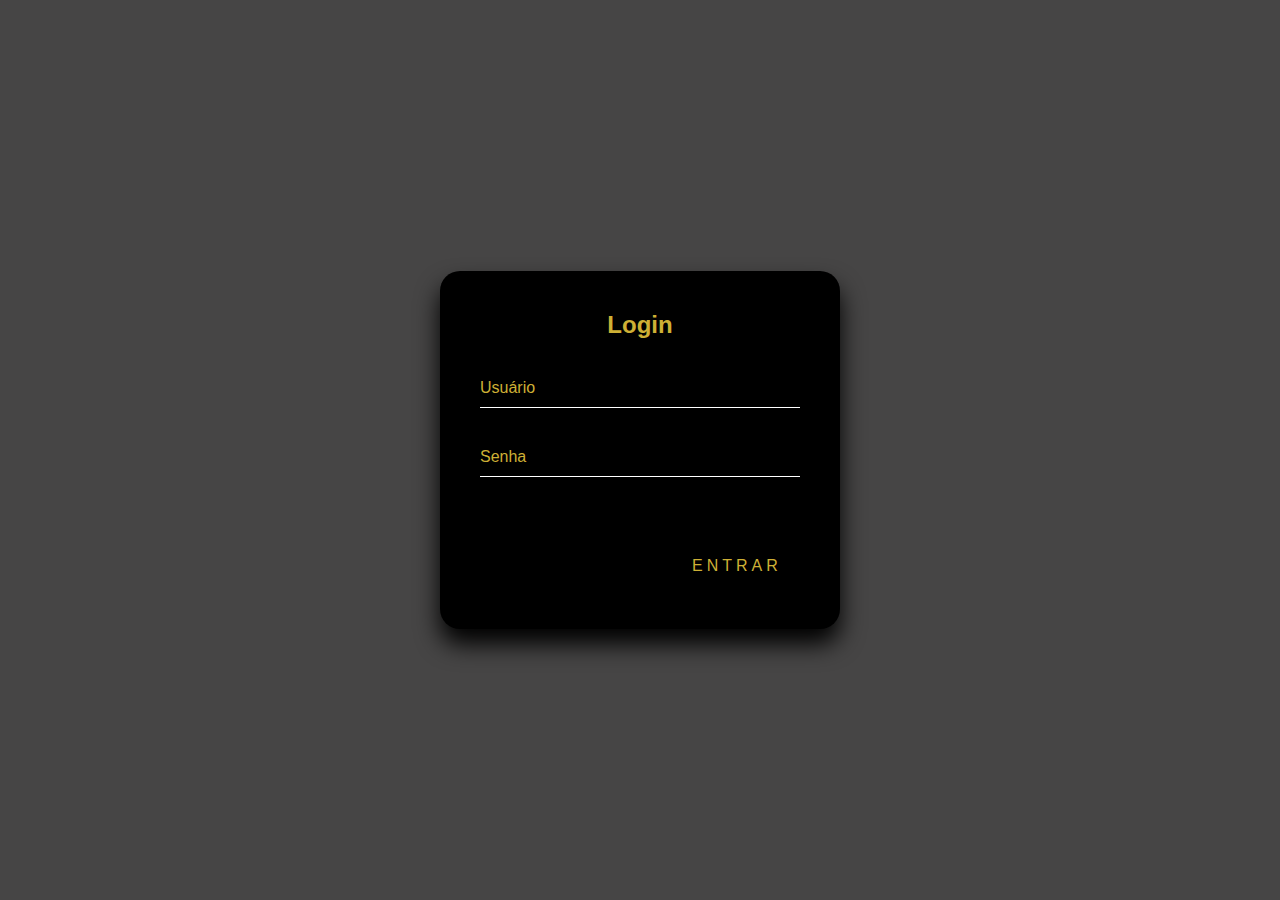
<file: index.html>
<!DOCTYPE html>
<html lang="en">

<head>
    <meta charset="UTF-8">
    <meta http-equiv="X-UA-Compatible" content="IE=edge">
    <meta name="viewport" content="width=device-width, initial-scale=1.0">
    <title>Login</title>
    <link rel="stylesheet" href="css/index.css">
    <link rel="icon" href="img/livro icon.png">
</head>

<body>
    <div class="login-box">
        <h2> Login </h2>
        <form>
            <div class="user-box">
                <input type="text" name="texto" required>
                <label> Usuário </label>
            </div>

            <div class="user-box">
                <input type="password" required>
                <label> Senha </label>
            </div>

            <a href="principal.html" type="submit" value="enviar">
                <span></span>
                <span></span>
                <span></span>
                <span></span>
                ENTRAR
            </a>
        </form>
    </div>
</body>

</html>
</file>
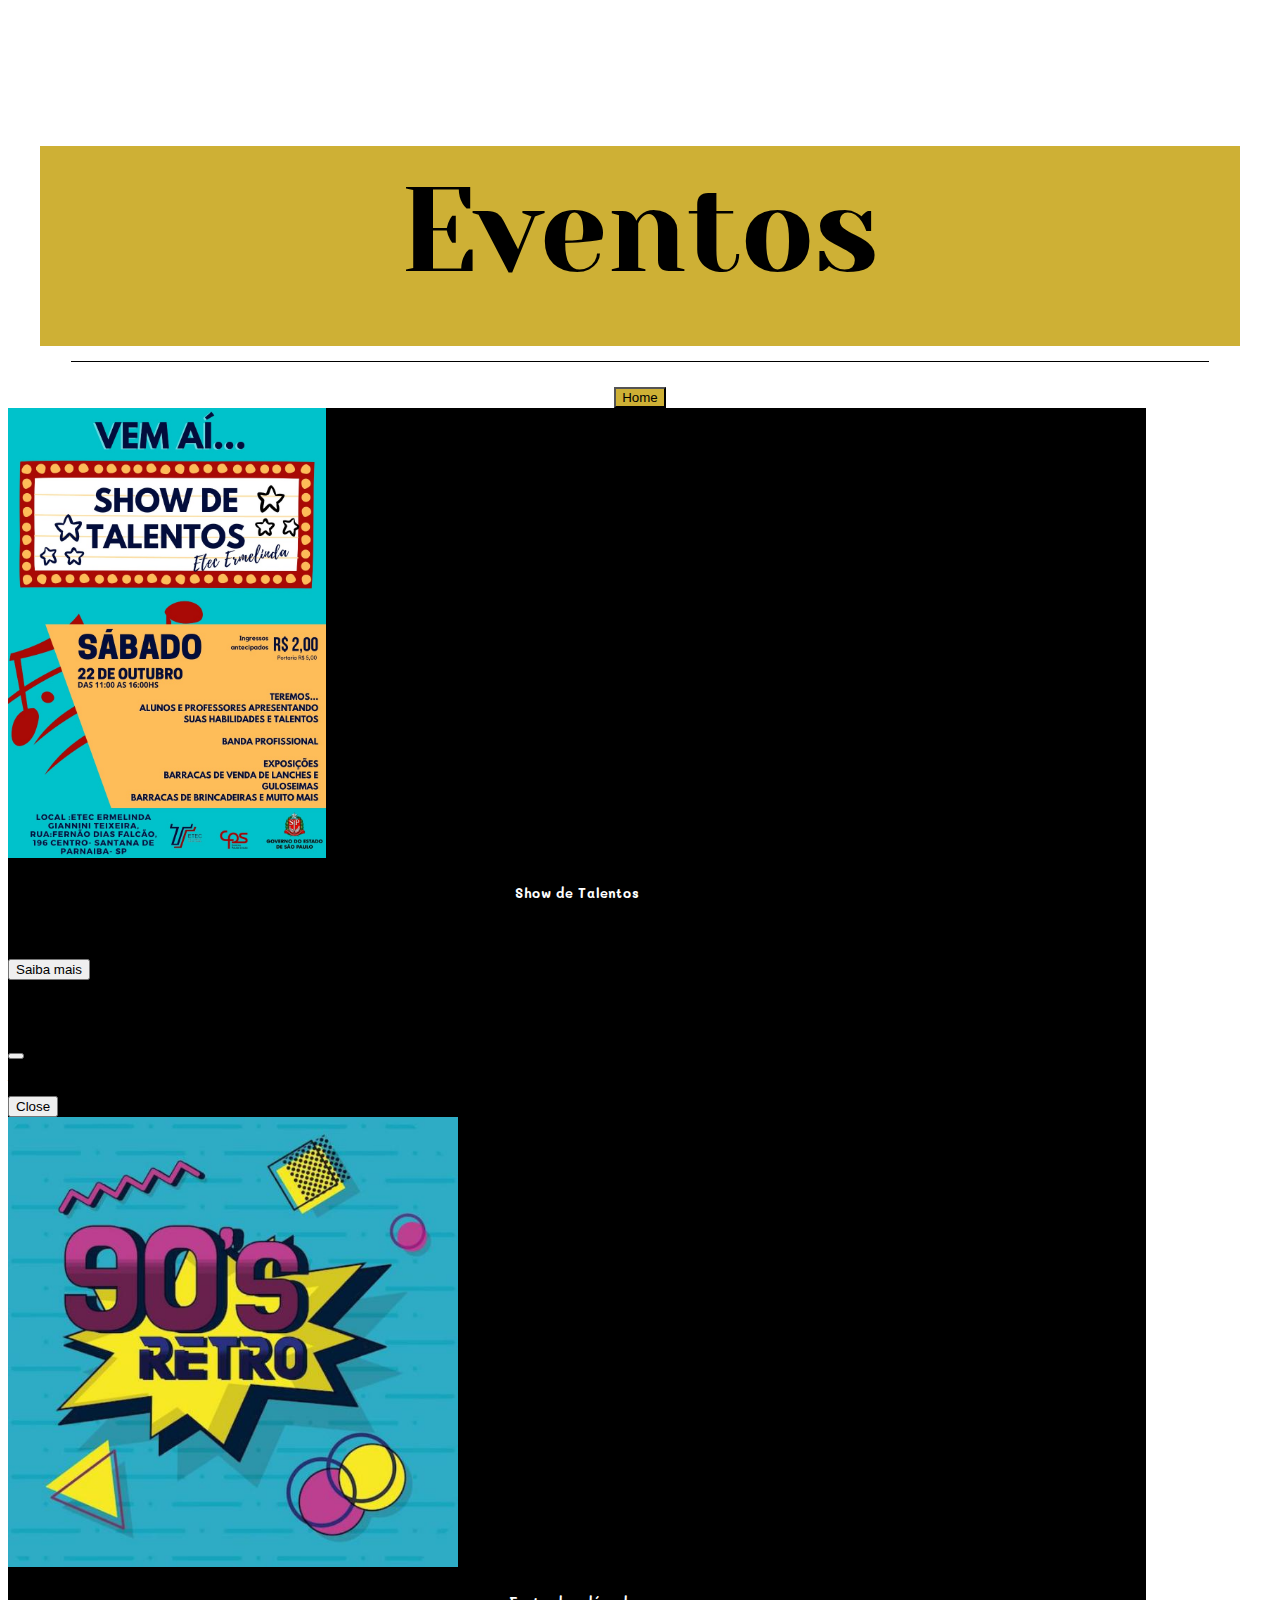
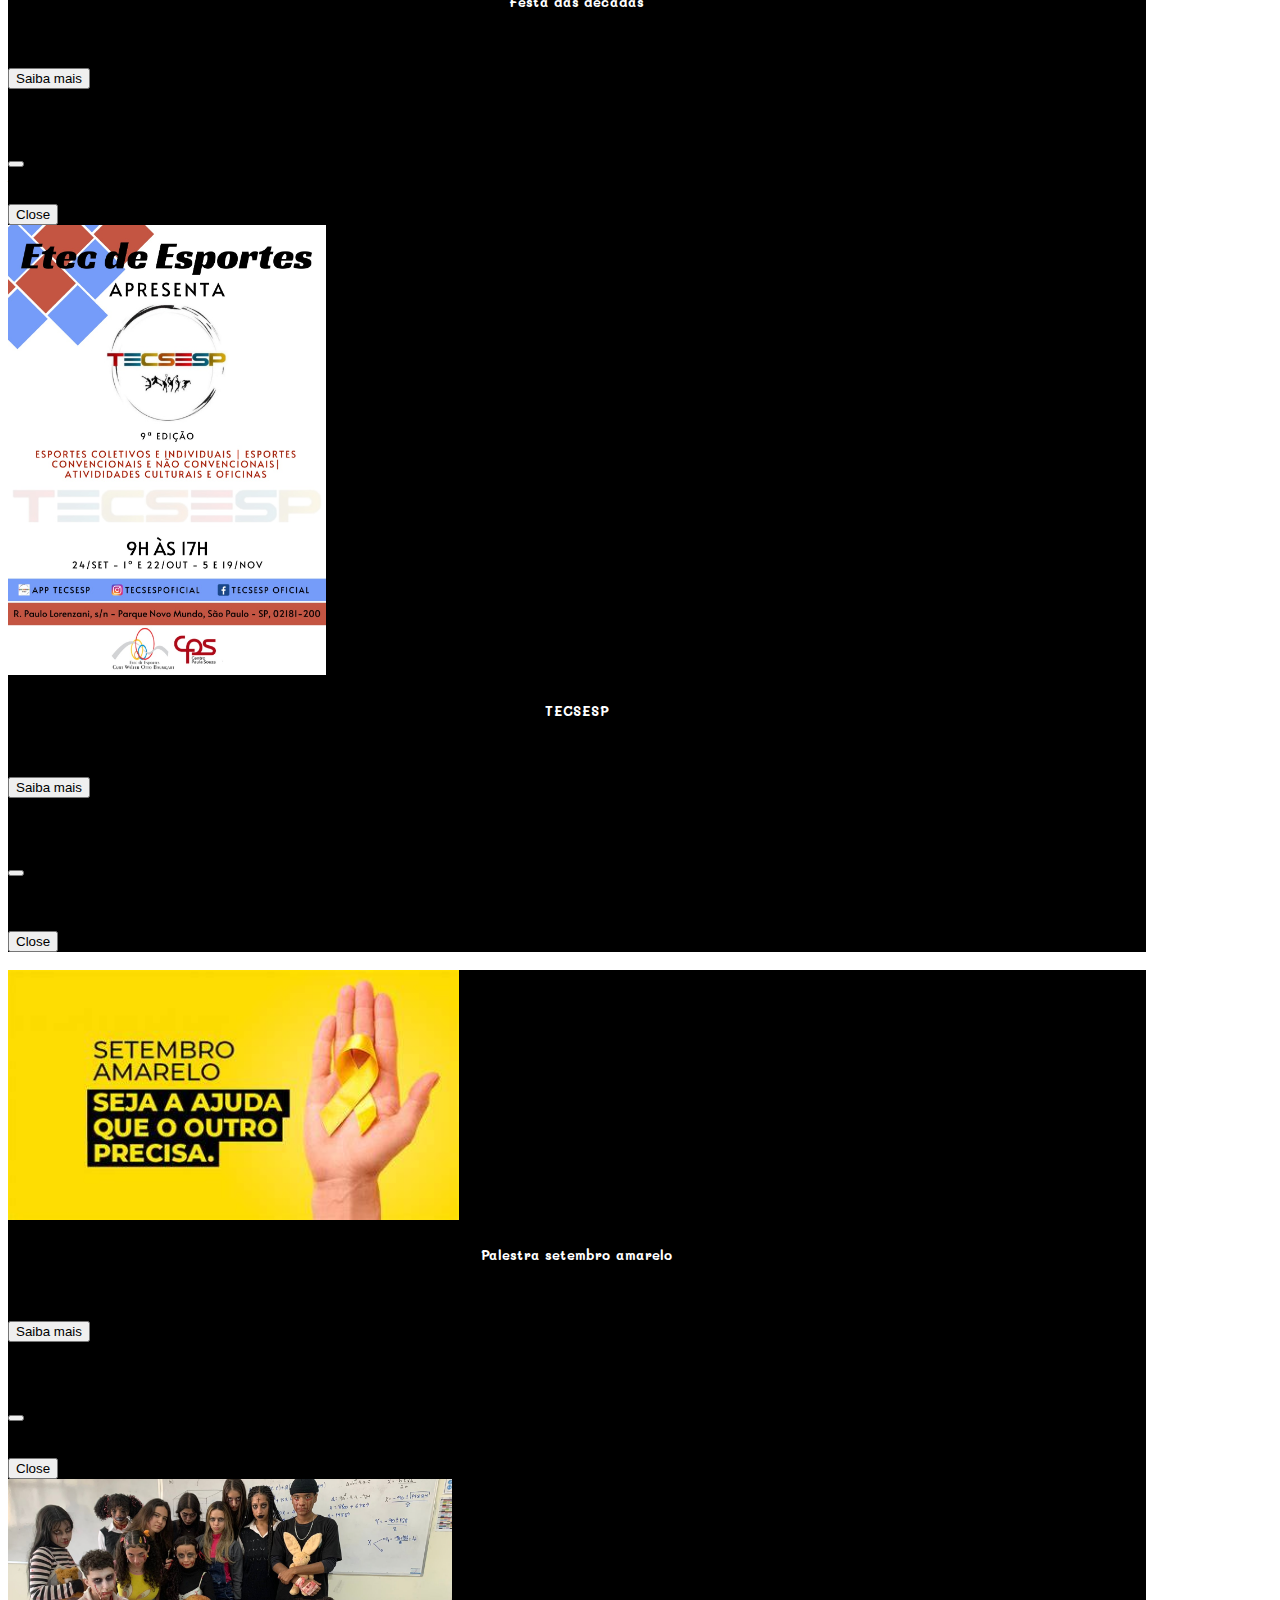
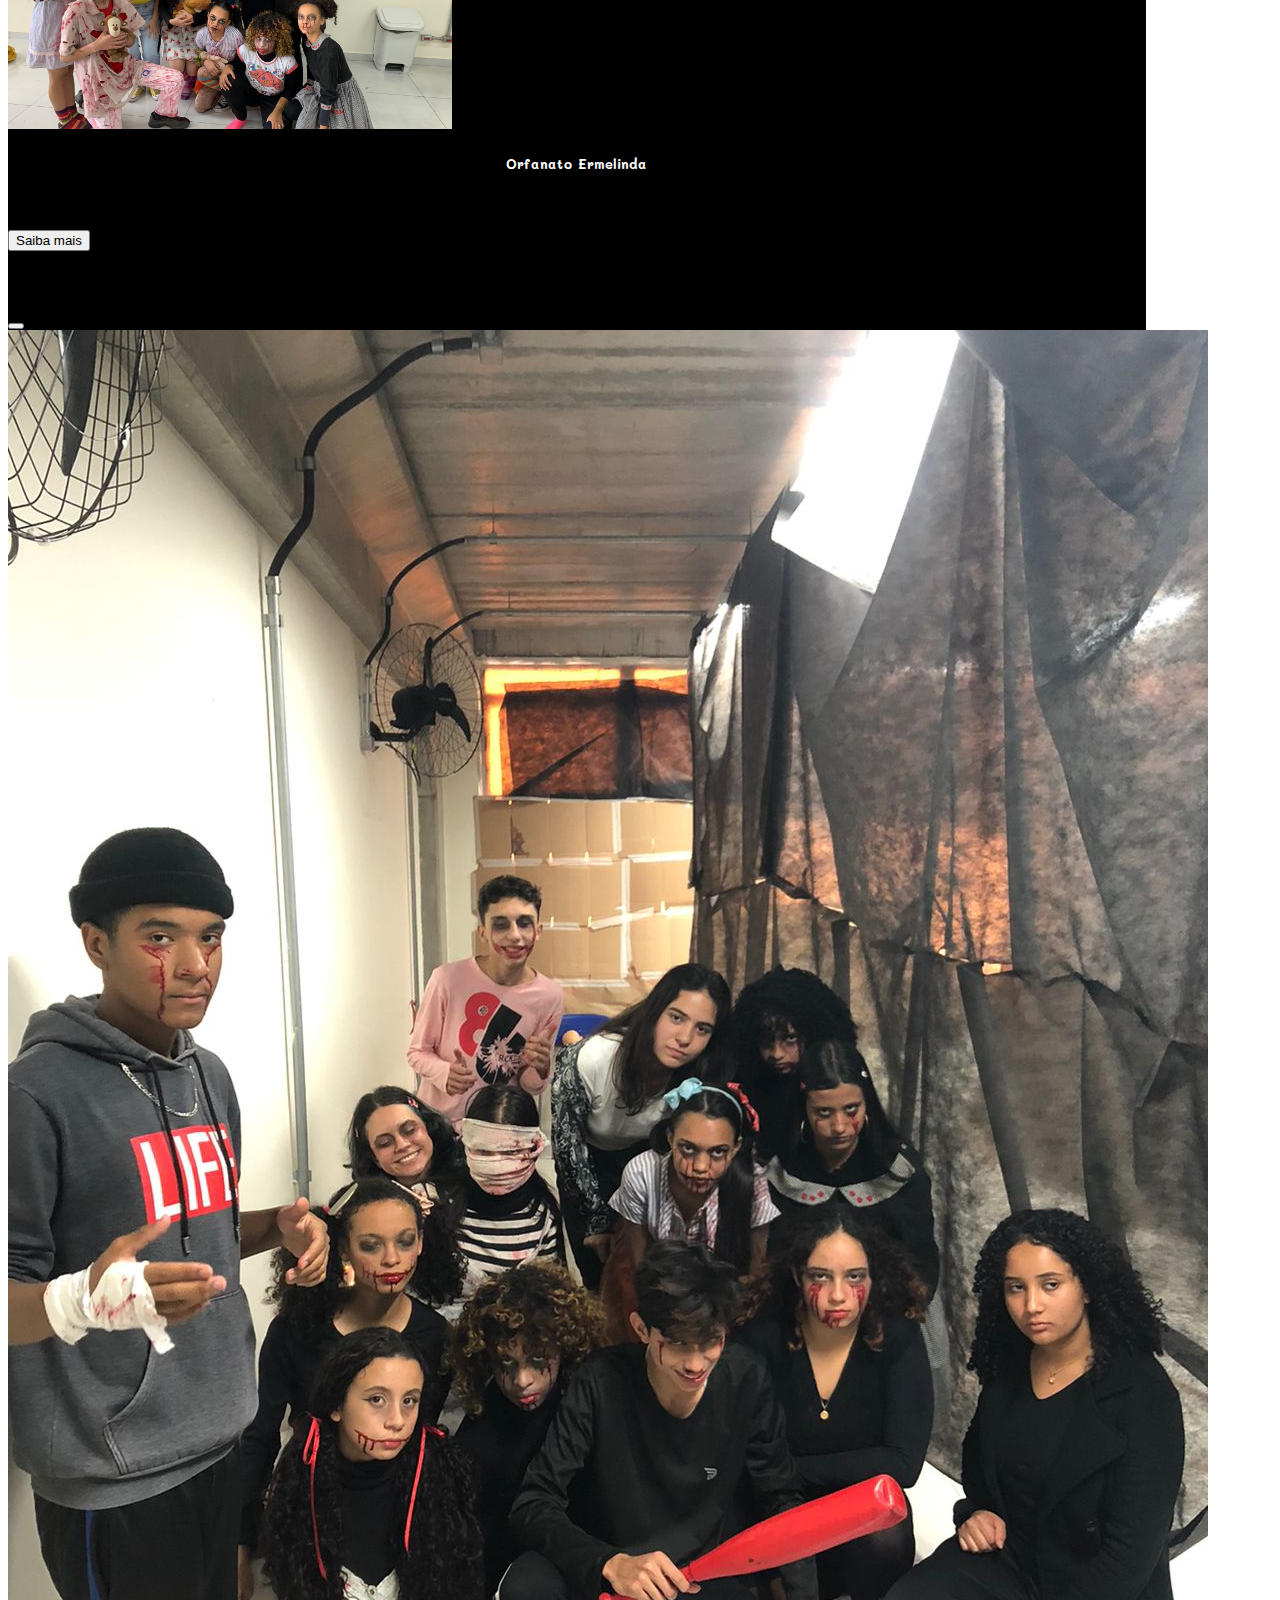
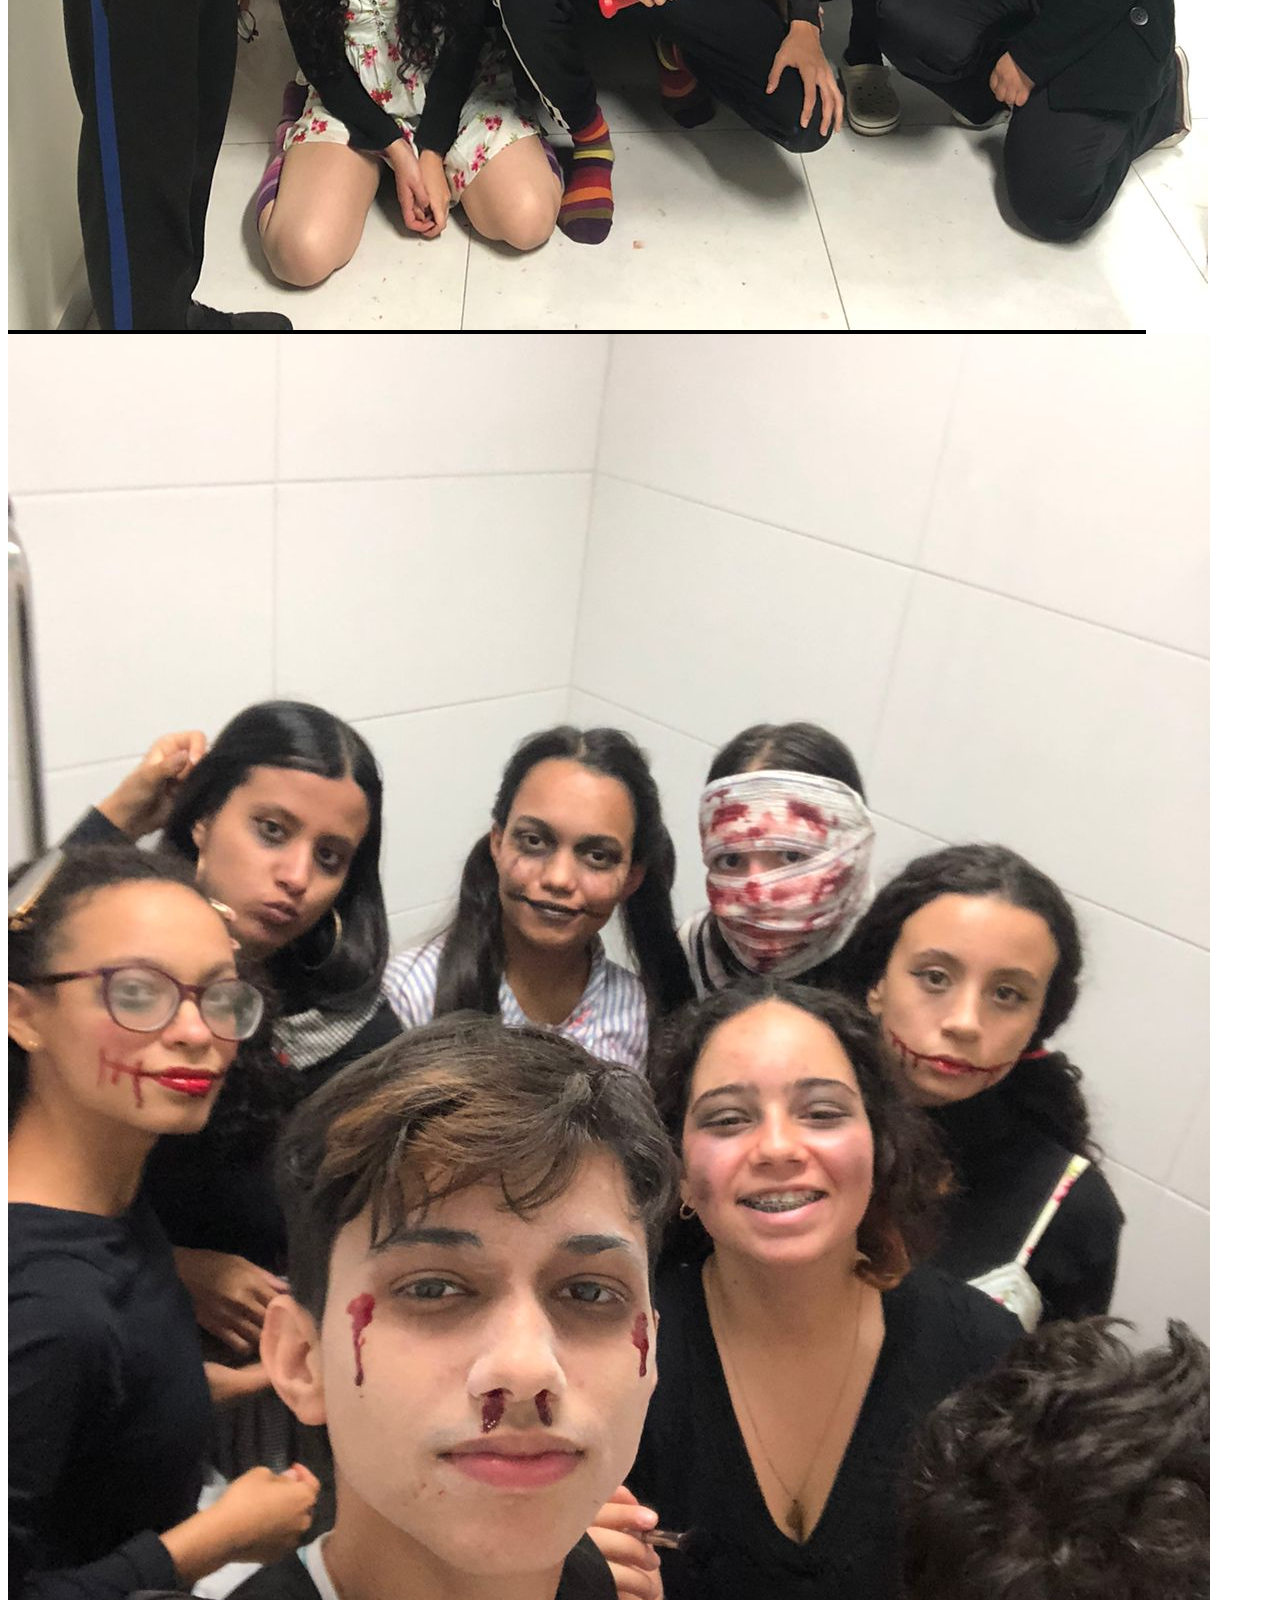
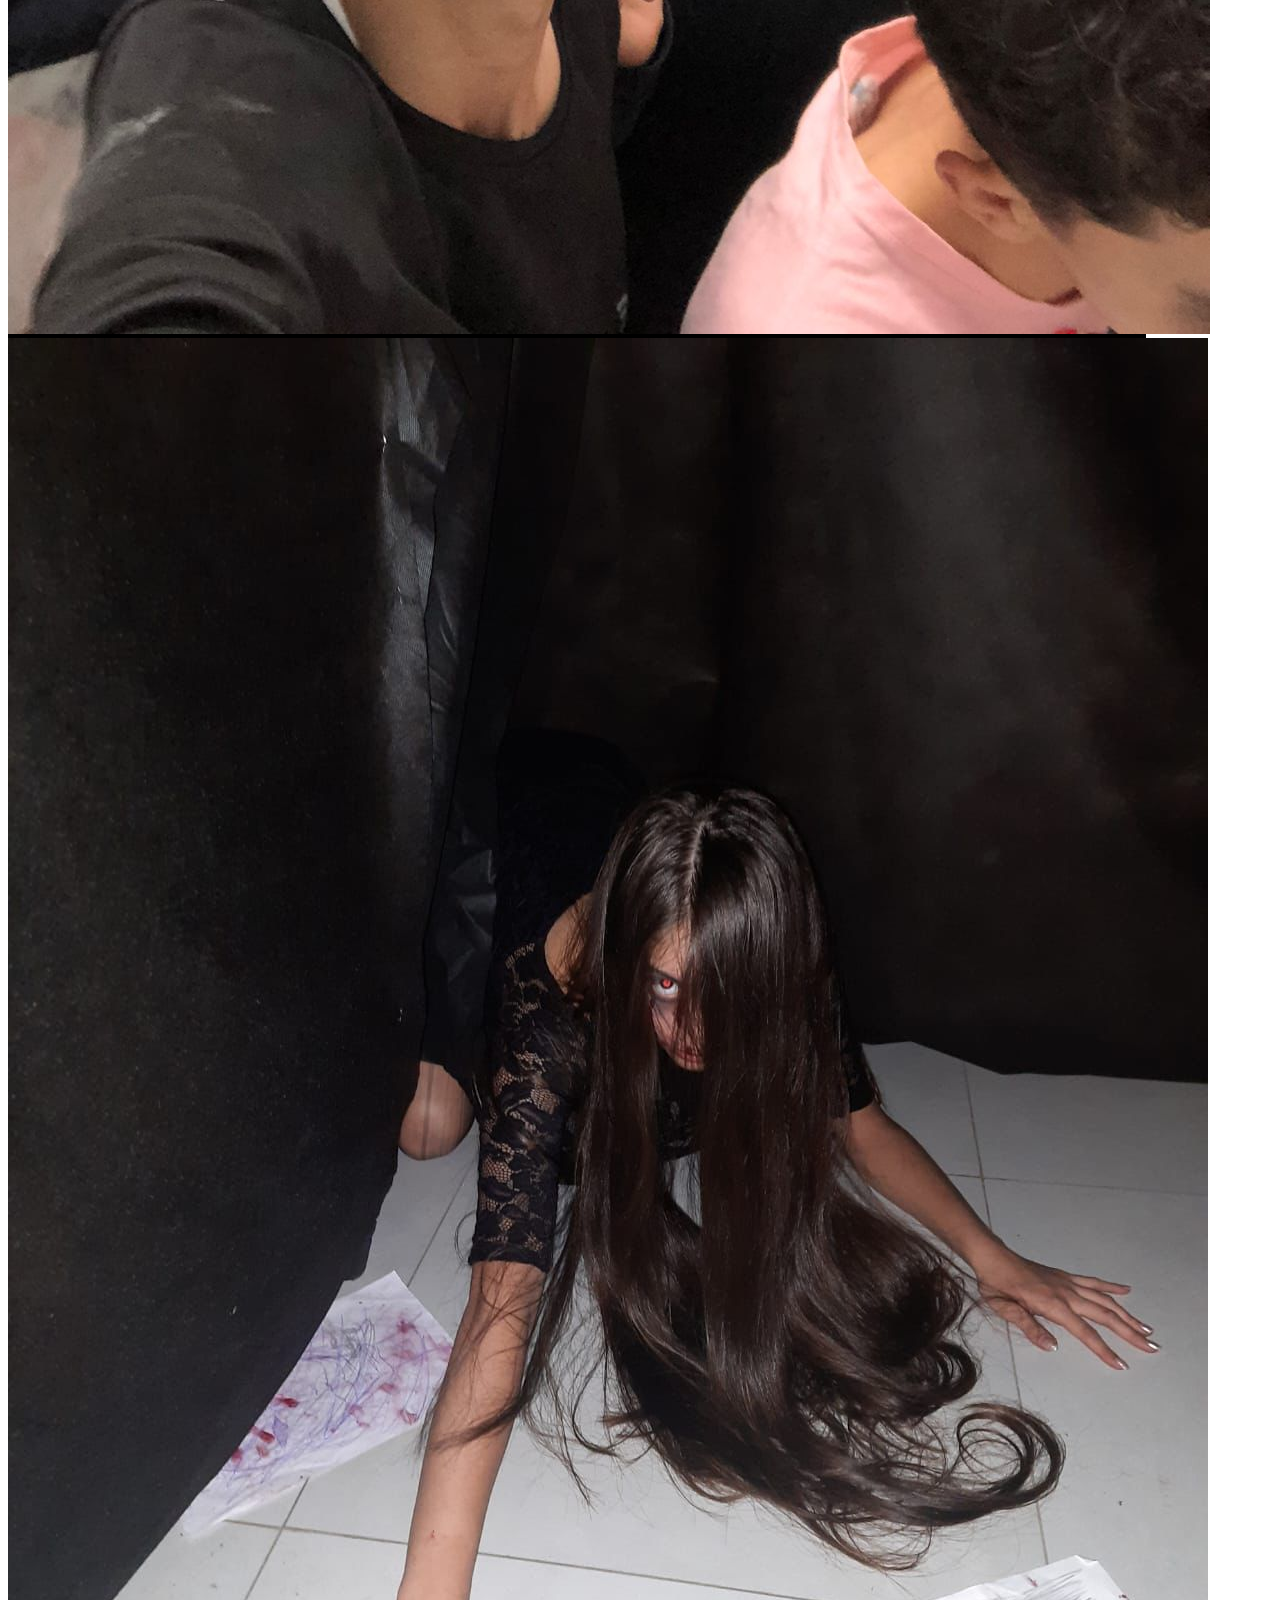
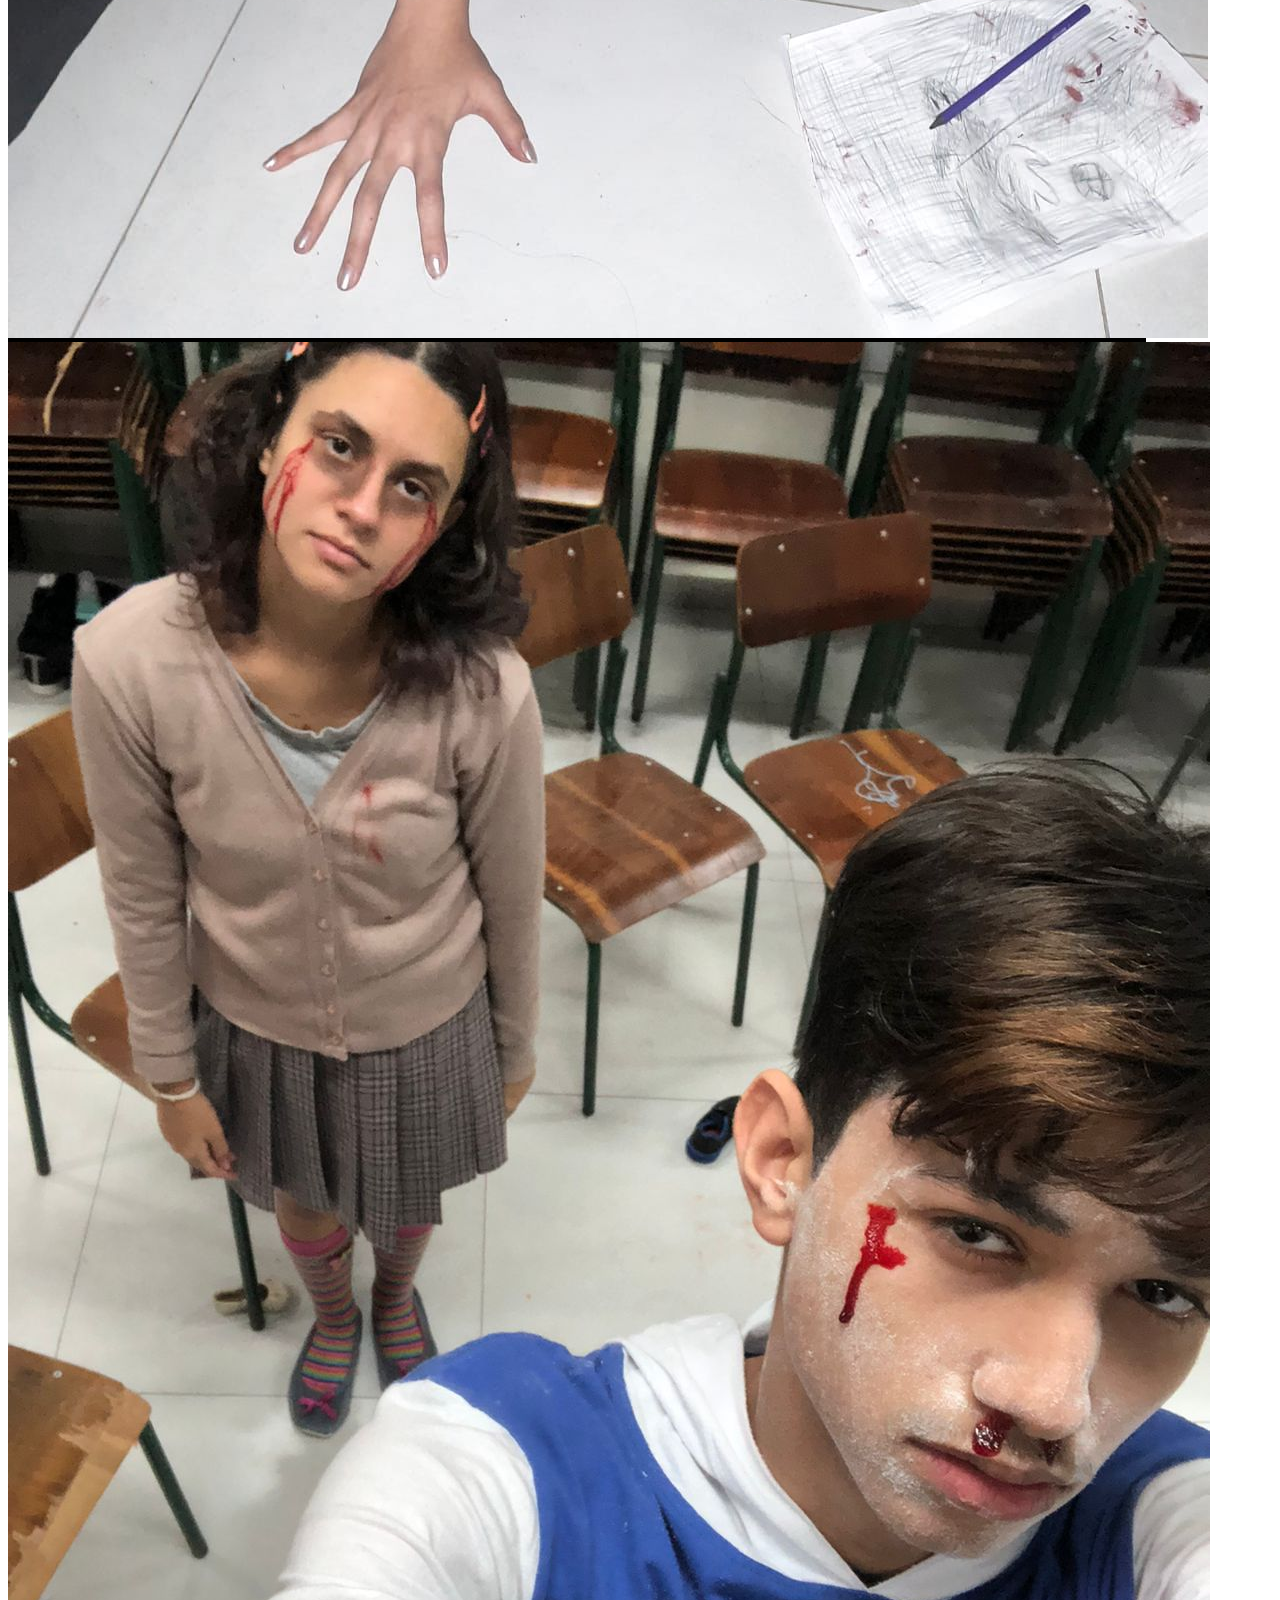
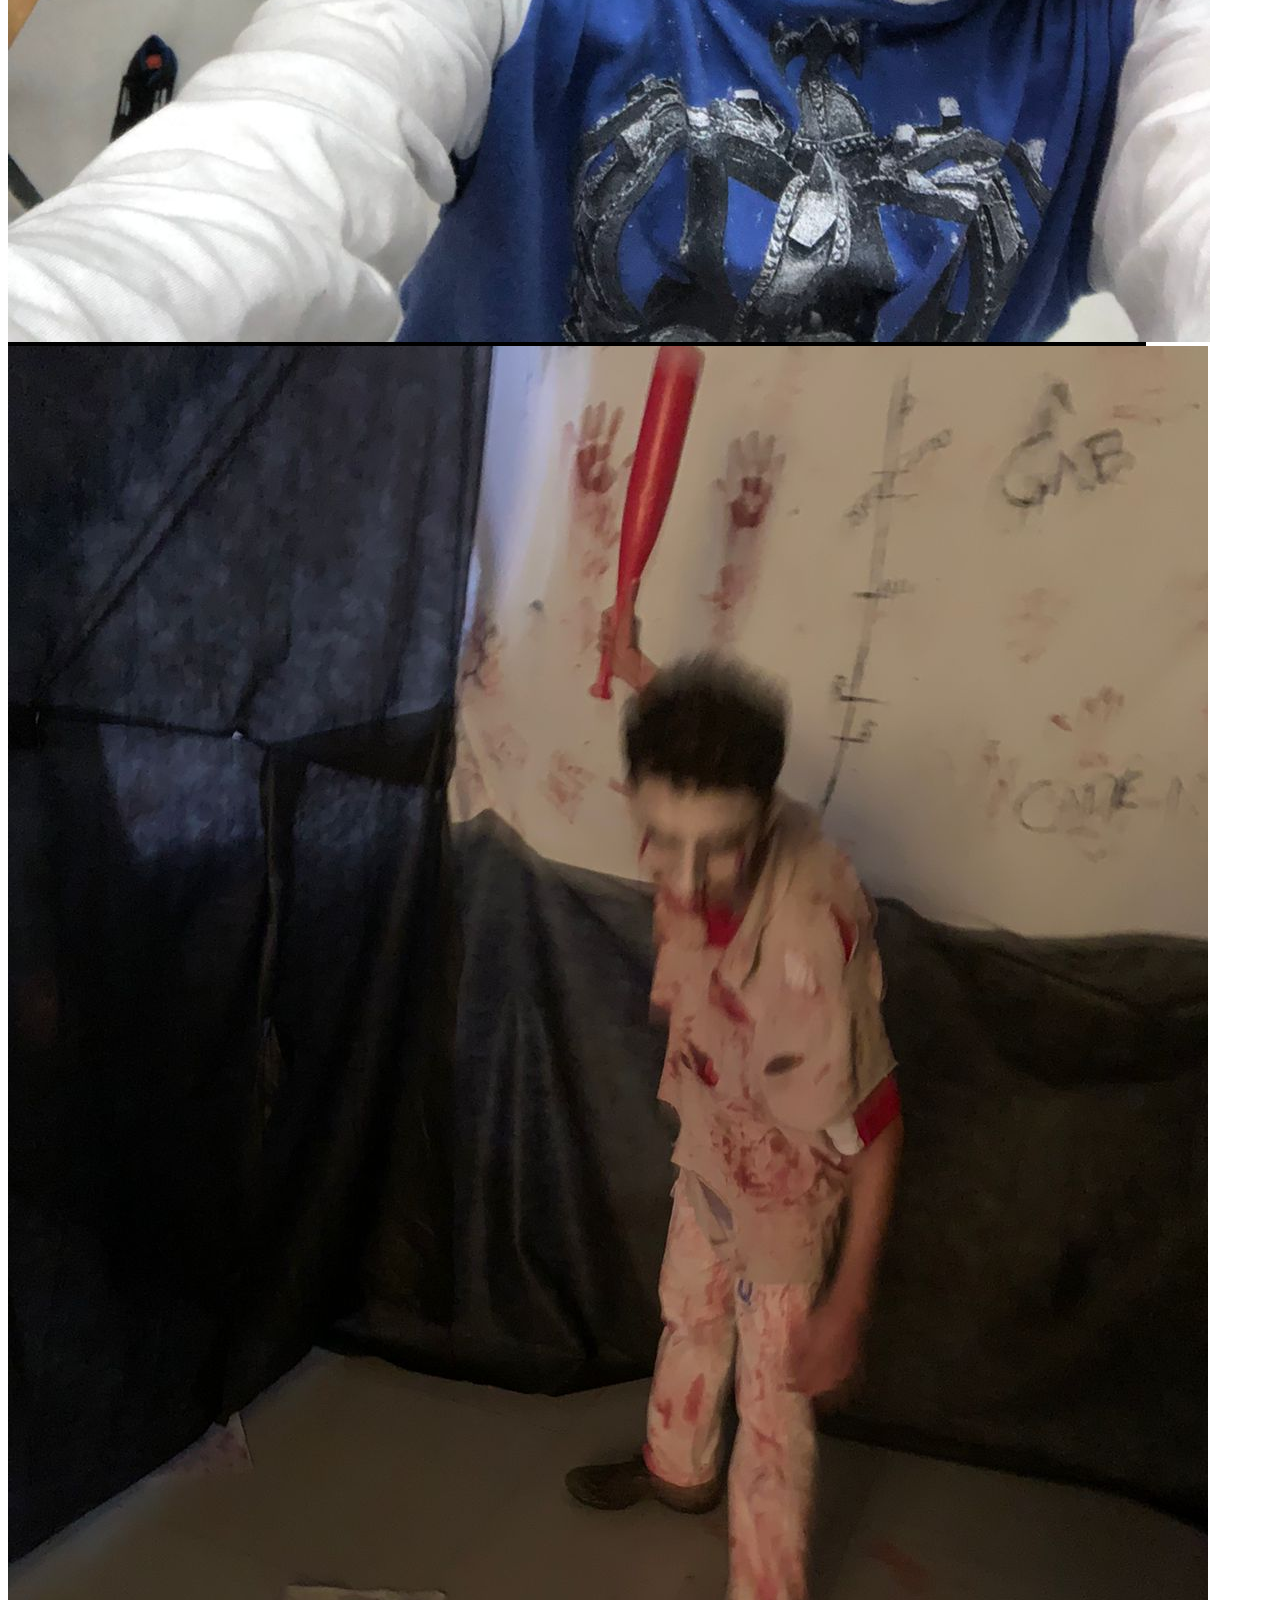
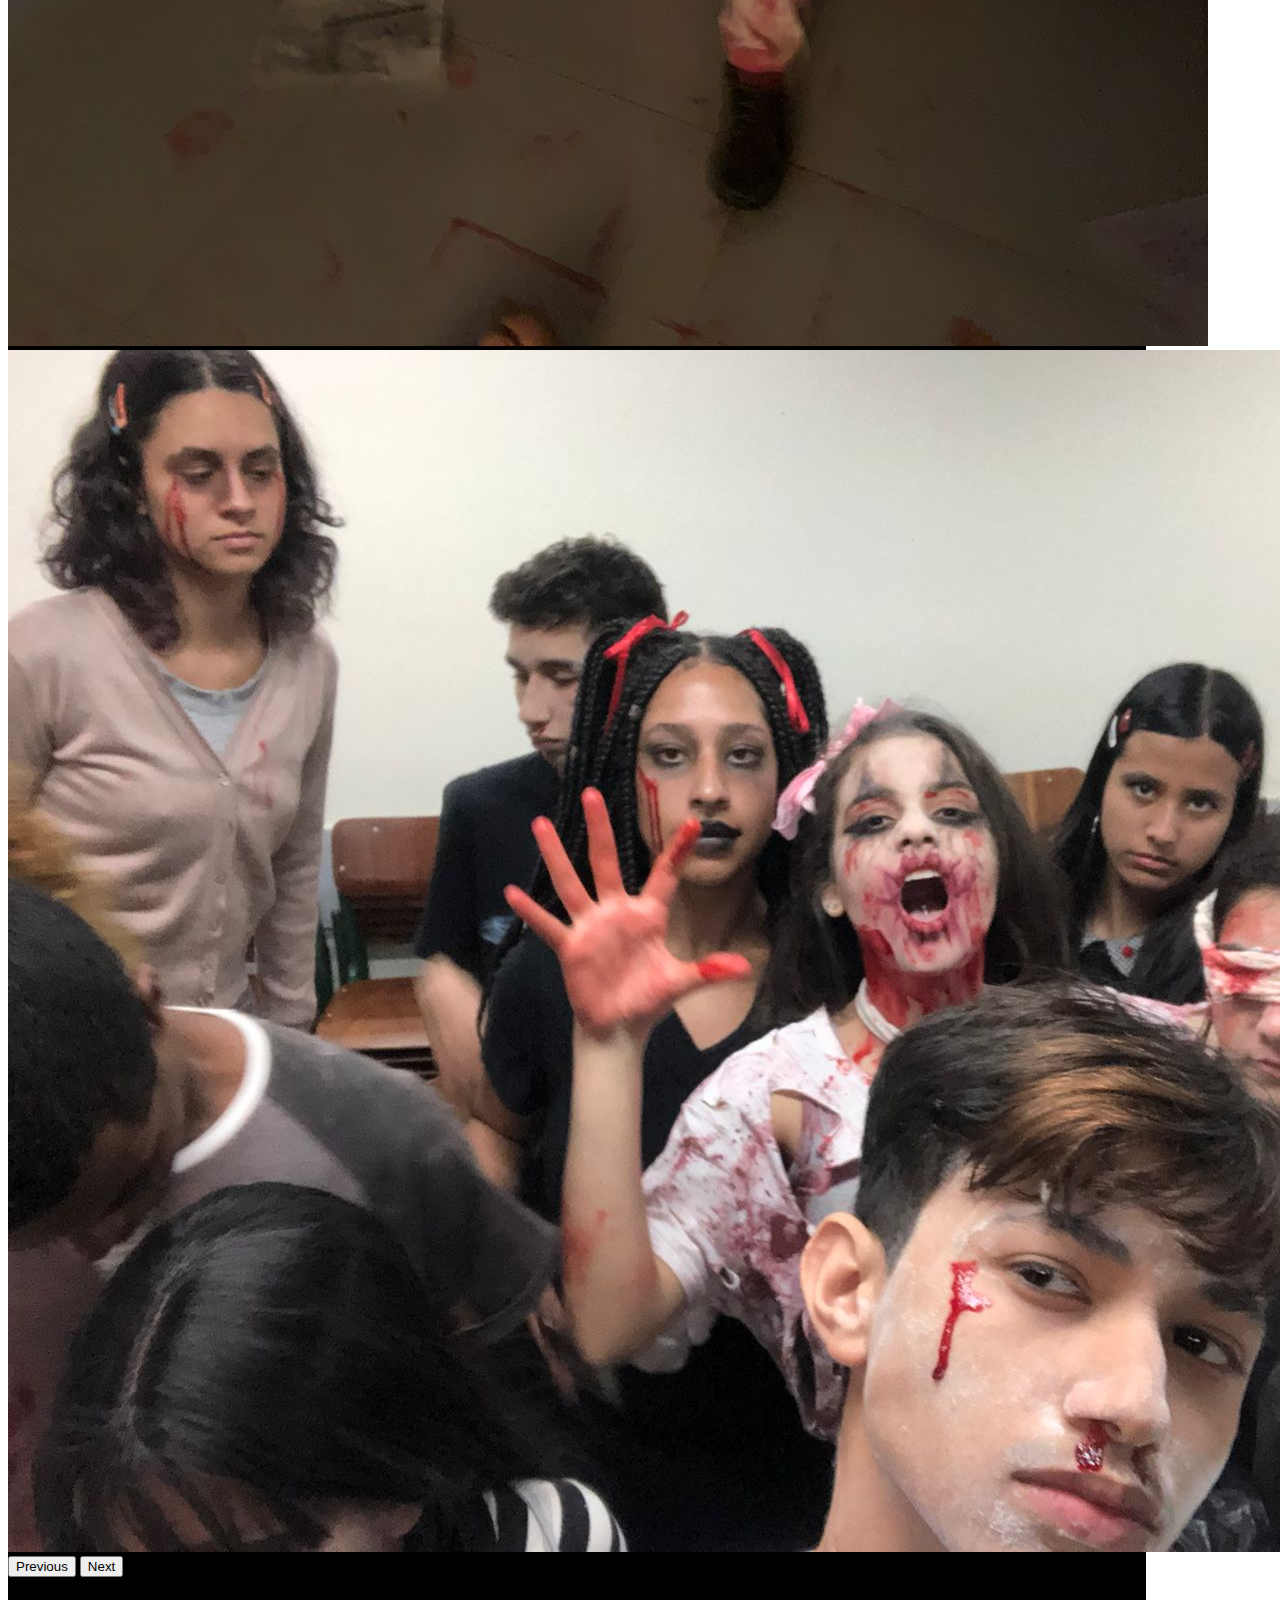
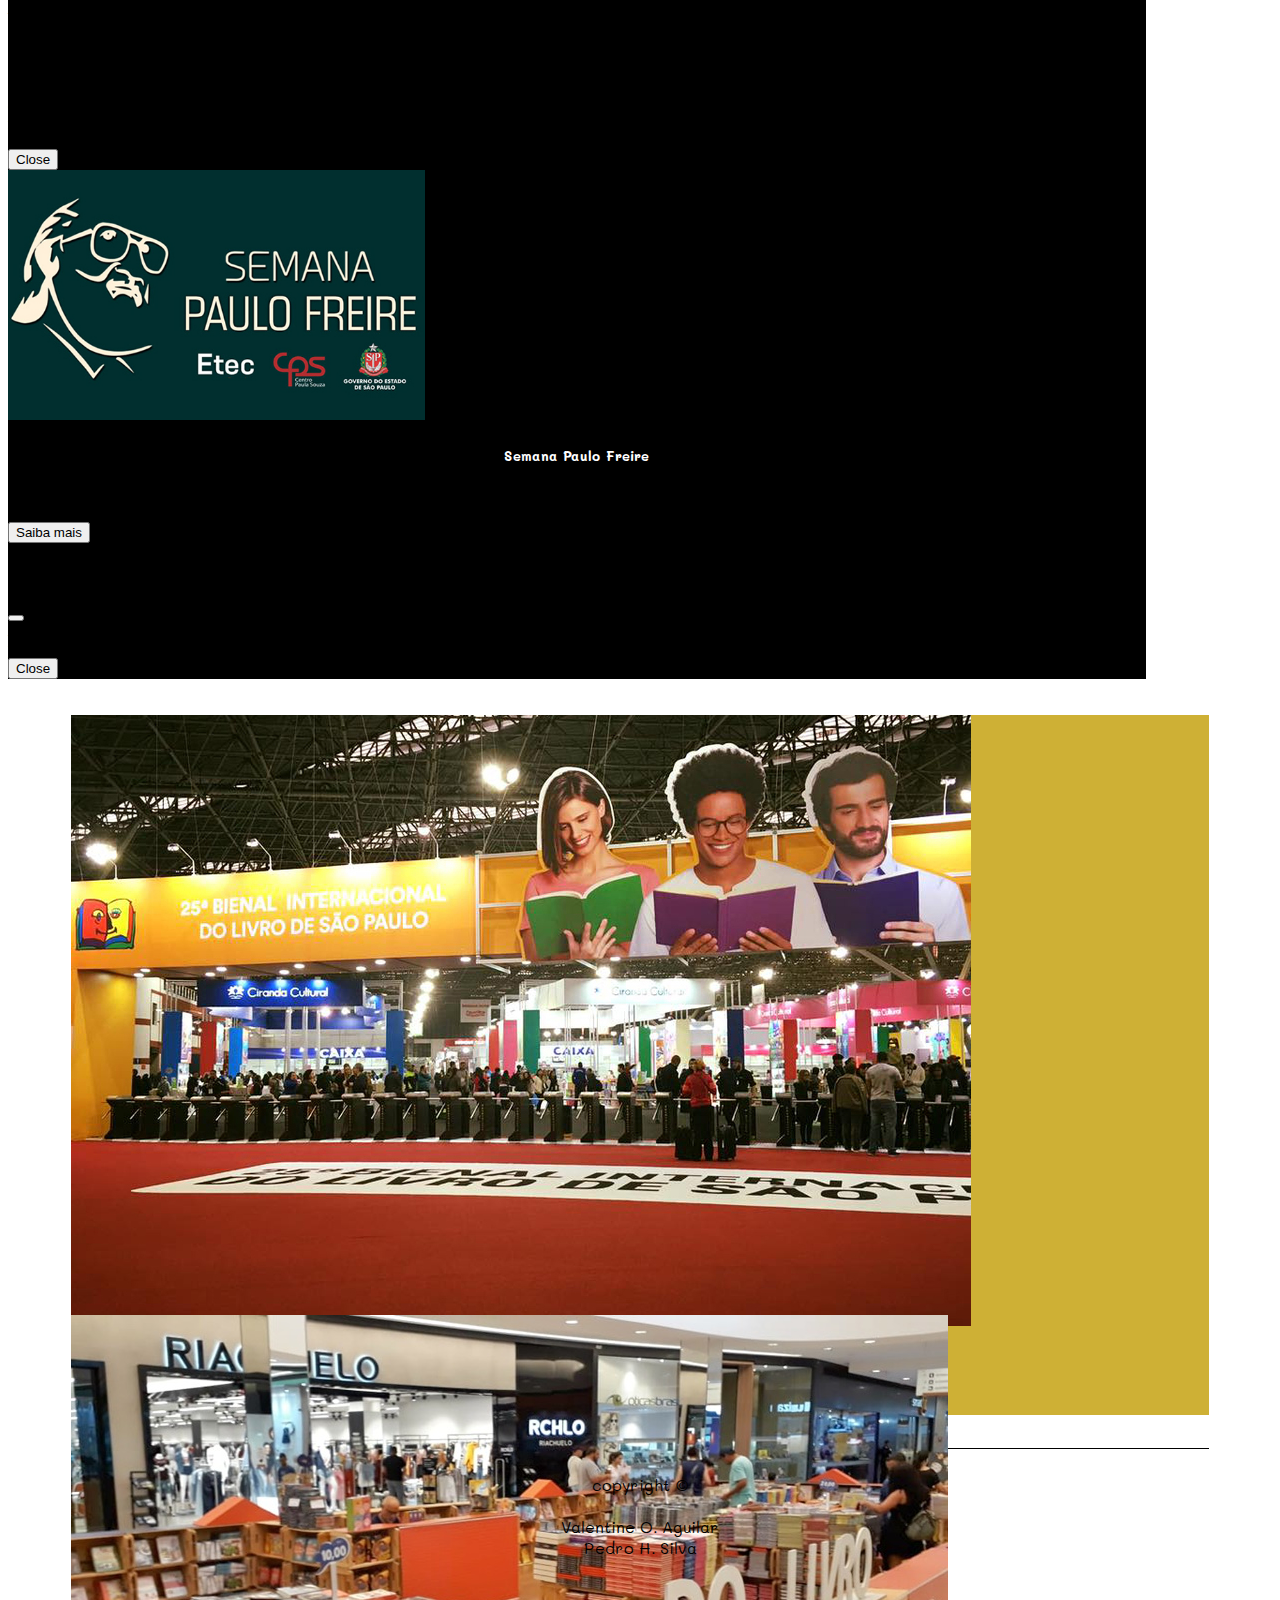
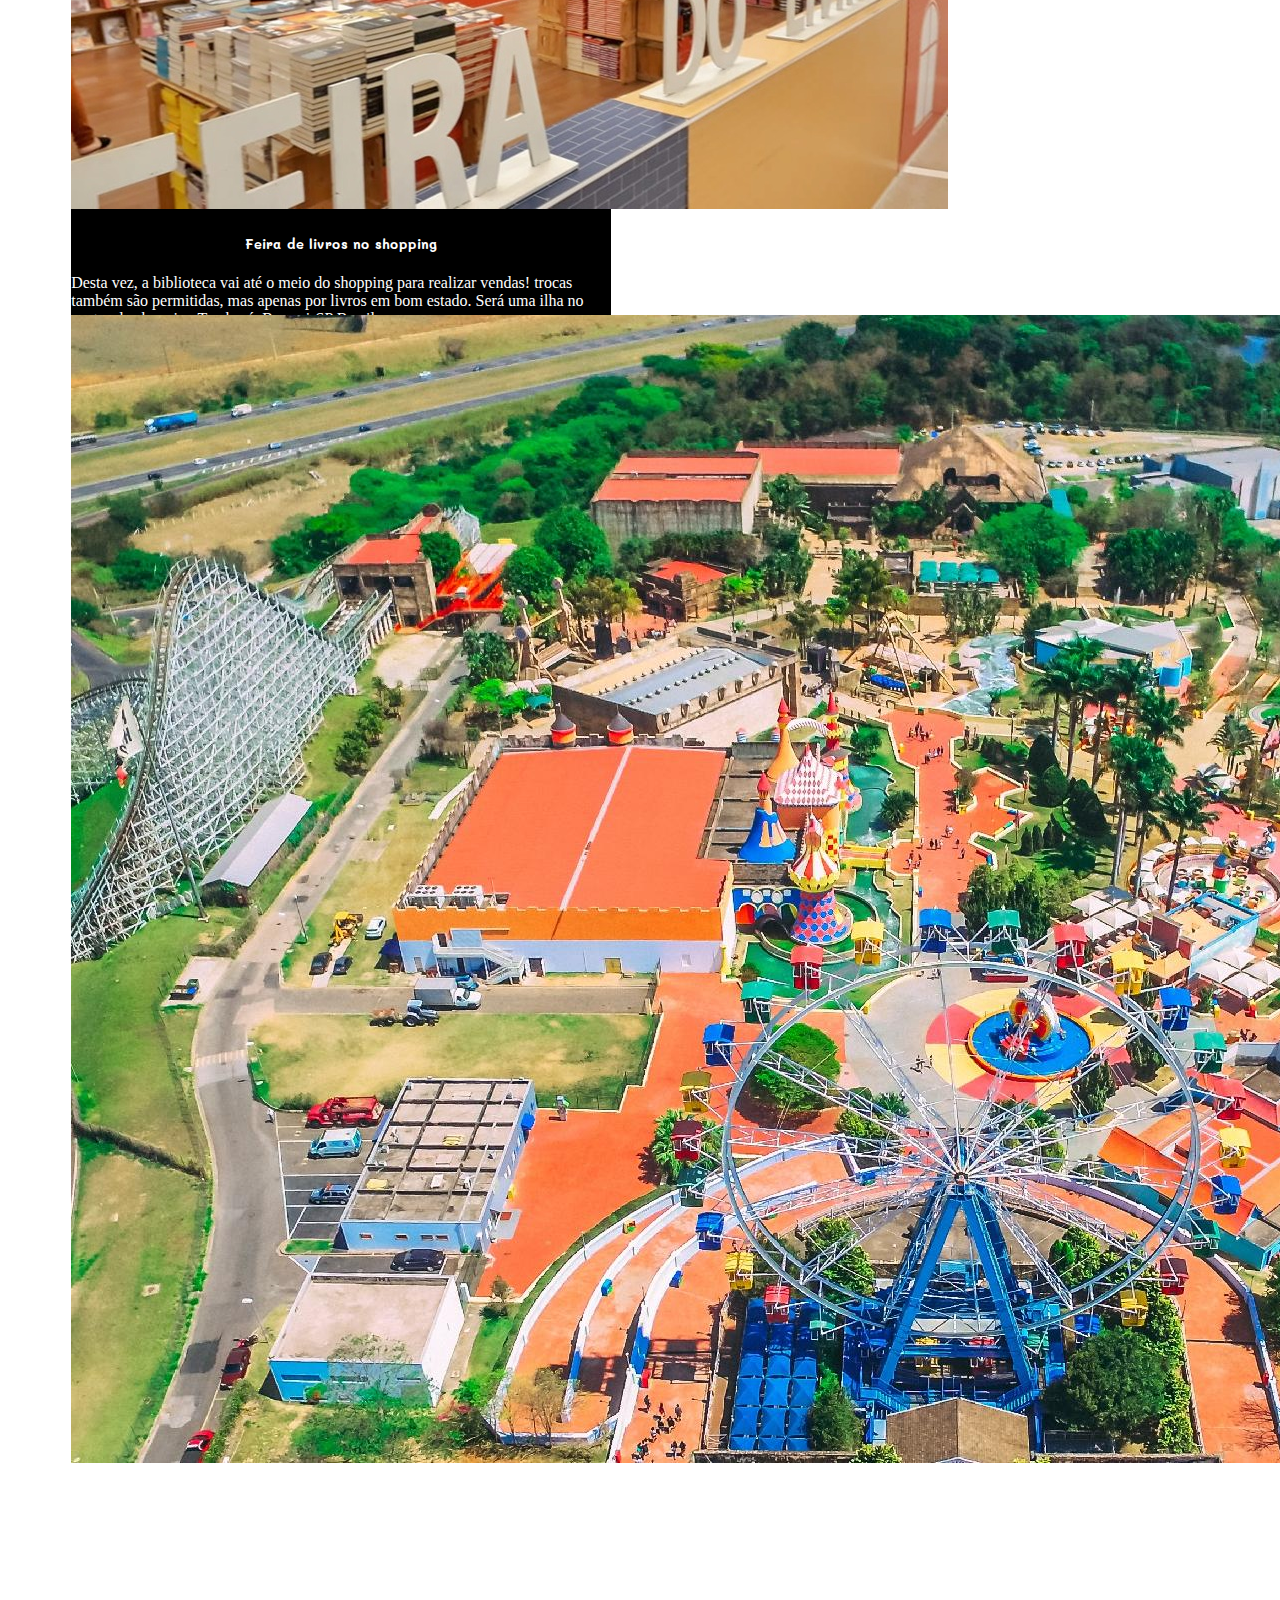
<file: eventos.html>
<!DOCTYPE html>
<html lang="pt-br">

<head>
  <meta charset="UTF-8">
  <meta http-equiv="X-UA-Compatible" content="IE=edge">
  <meta name="viewport" content="width=device-width, initial-scale=1.0">
  <title>Eventos</title>
  <link href="https://cdn.jsdelivr.net/npm/bootstrap@5.2.1/dist/css/bootstrap.min.css" rel="stylesheet" integrity="sha384-iYQeCzEYFbKjA/T2uDLTpkwGzCiq6soy8tYaI1GyVh/UjpbCx/TYkiZhlZB6+fzT" crossorigin="anonymous">
  <!-- JavaScript Bundle with Popper -->
<script src="https://cdn.jsdelivr.net/npm/bootstrap@5.2.1/dist/js/bootstrap.bundle.min.js" integrity="sha384-u1OknCvxWvY5kfmNBILK2hRnQC3Pr17a+RTT6rIHI7NnikvbZlHgTPOOmMi466C8" crossorigin="anonymous"></script>
  <link rel="stylesheet" href="css/eventos.css">
  <link href="https://fonts.googleapis.com/css2?family=Mali&display=swap" rel="stylesheet">
  <link rel="icon" href="img/livro icon.png">
</head>

<body>
  <br>
  <div class="cabecalho">
    <p>Eventos</p>
  </div>
  <div class="linha"></div>
  <center>
    <a href="principal.html"><button type="button" class="button1 btn btn-dark m-auto">Home</button></a>
  </center>

  <section>
    <div class="row row-cols-1 row-cols-md-3 cards col-6 m-auto g-4">
      <div class="col">
        <div class="card card4 pretinho">
          <img src="img/eventos/showdetalentos.jfif" class="card-img-top img" alt="...">
          <div class="card-body ">
            <h5 class="card-title">Show de Talentos</h5>
            <p class="card-text"></p><br><br>
            <!-- Button trigger modal -->
            <button type="button" class="btn btn-warning" data-bs-toggle="modal" data-bs-target="#exampleModal">
              Saiba mais
            </button>

            <!-- Modal -->
            <div class="modal fade" id="exampleModal" tabindex="-1" aria-labelledby="exampleModalLabel"
              aria-hidden="true">
              <div class="modal-dialog">
                <div class="modal-content">
                  <div class="modal-header">
                    <h5 class="modal-title" id="exampleModalLabel">Show de Talentos</h5>
                    <button type="button" class="btn-close" data-bs-dismiss="modal" aria-label="Close"></button>
                  </div>
                  <div class="modal-body">
                    O show de talentos interno da escola técnica Profª Ermelinda Giannini Teixeira, é aberta para o
                    público com apresentações fornecidas apenas pelos alunos. O evento conterá barracas de comida e
                    muita atração. Venha se divertir conosco, ingressos apenas 2 reais.
                  </div>
                  <div class="modal-footer">
                    <button type="button" class="btn btn-warning" data-bs-dismiss="modal">Close</button>
                  </div>
                </div>
              </div>
            </div>
          </div>



        </div>
      </div>
      <div class="col">
        <div class="card card4 pretinho">
          <img src="img/eventos/festadecadas.jpg" class="card-img-top img" alt="...">
          <div class="card-body">
            <h5 class="card-title">Festa das décadas</h5>
            <p class="card-text"></p><br><br>
            <!-- Button trigger modal -->
            <button type="button" class="btn btn-warning" data-bs-toggle="modal" data-bs-target="#exampleModal3">
              Saiba mais
            </button>

            <!-- Modal -->
            <div class="modal fade" id="exampleModal3" tabindex="-1" aria-labelledby="exampleModalLabel"
              aria-hidden="true">
              <div class="modal-dialog">
                <div class="modal-content">
                  <div class="modal-header">
                    <h5 class="modal-title" id="exampleModalLabel">Festa das décadas</h5>
                    <button type="button" class="btn-close" data-bs-dismiss="modal" aria-label="Close"></button>
                  </div>
                  <div class="modal-body">
                    A festa da décadas da escola Ermelinda consiste em uma viagem no tempo por entre as salas, onde cada
                    uma recebeu um ano diferente para representar. O evento terá atrações específicas e decoração
                    temática.
                  </div>
                  <div class="modal-footer">
                    <button type="button" class="btn btn-warning" data-bs-dismiss="modal">Close</button>
                  </div>
                </div>
              </div>
            </div>
          </div>
        </div>
      </div>
      <div class="col">
        <div class="card card4 pretinho">
          <img src="img/eventos/interetecs.jfif" class="card-img-top img" alt="...">
          <div class="card-body">
            <h5 class="card-title">TECSESP</h5>
            <p class="card-text"></p><br><br>
            <!-- Button trigger modal -->
            <button type="button" class="btn btn-warning" data-bs-toggle="modal" data-bs-target="#exampleModal4">
              Saiba mais
            </button>

            <!-- Modal -->
            <div class="modal fade" id="exampleModal4" tabindex="-1" aria-labelledby="exampleModalLabel"
              aria-hidden="true">
              <div class="modal-dialog">
                <div class="modal-content">
                  <div class="modal-header">
                    <h5 class="modal-title" id="exampleModalLabel">TECSESP</h5>
                    <button type="button" class="btn-close" data-bs-dismiss="modal" aria-label="Close"></button>
                  </div>
                  <div class="modal-body">
                    Os campeonatos "TECSESP" são eventos anuais de esportes que acontecem entre a rede de escolas
                    ETEC, do Cento Paula Souza. Contém muitas modalidades, como por exemplo Vôlei feminino e masculino,
                    Futebol masculino e feminino, Queimada, Futsal, Basquetebol entre outros. Estes eventos contém
                    torcidas e times formados por cada escola.
                  </div>
                  <div class="modal-footer">
                    <button type="button" class="btn btn-warning" data-bs-dismiss="modal">Close</button>
                  </div>
                </div>
              </div>
            </div>
          </div>
        </div>
      </div>
    </div>
    <br>
    <div class="row row-cols-1 row-cols-md-3 cards col-6 m-auto g-4">
      <div class="col">
        <div class="card card4 pretinho">
          <img src="img/eventos/setembro.jfif" class="card-img-top img2" alt="...">
          <div class="card-body">
            <h5 class="card-title">Palestra setembro amarelo</h5>
            <p class="card-text"></p><br><br>
            <!-- Button trigger modal -->
            <button type="button" class="btn btn-warning m-auto" data-bs-toggle="modal" data-bs-target="#exampleModal2">
              Saiba mais
            </button>

            <!-- Modal -->
            <div class="modal fade" id="exampleModal2" tabindex="-1" aria-labelledby="exampleModalLabel"
              aria-hidden="true">
              <div class="modal-dialog">
                <div class="modal-content">
                  <div class="modal-header">
                    <h5 class="modal-title" id="exampleModalLabel">Palestra setembro amarelo</h5>
                    <button type="button" class="btn-close" data-bs-dismiss="modal" aria-label="Close"></button>
                  </div>
                  <div class="modal-body">
                    Hoje teremos um dia especial, onde teremos duas palestras, uma com a Elisangela, e com
                    uma psícologa convidada, também teremos uma apresentação de balé do centro cultural de Pirapora.
                    Todo esse
                    dia sendo organizado pelo Grêmio estundantil.
                  </div>
                  <div class="modal-footer">
                    <button type="button" class="btn btn-warning" data-bs-dismiss="modal">Close</button>
                  </div>
                </div>
              </div>
            </div>
          </div>
        </div>
      </div>
      <div class="col">
        <div class="card card4 pretinho">
          <img src="img/eventos/orfanato.jfif" class="card-img-top img2" alt="...">
          <div class="card-body">
            <h5 class="card-title">Orfanato Ermelinda</h5>
            <p class="card-text"></p><br><br>
            <!-- Button trigger modal -->
            <button type="button" class="btn btn-warning" data-bs-toggle="modal" data-bs-target="#exampleModal5">
              Saiba mais
            </button>

            <!-- Modal -->
            <div class="modal fade" id="exampleModal5" tabindex="-1" aria-labelledby="exampleModalLabel"
              aria-hidden="true">
              <div class="modal-dialog">
                <div class="modal-content">
                  <div class="modal-header">
                    <h5 class="modal-title" id="exampleModalLabel">Orfanato Ermelinda</h5>
                    <button type="button" class="btn-close" data-bs-dismiss="modal" aria-label="Close"></button>
                  </div>
                  <div id="carouselExampleControls" class="carousel slide" data-bs-ride="carousel">
                    <div class="carousel-inner">
                      <div class="carousel-item active">
                        <img src="img/eventos/orfanato2.jfif" class="d-block w-100" alt="...">
                      </div>
                      <div class="carousel-item">
                        <img src="img/eventos/orfanato4.jfif" class="d-block w-100" alt="...">
                      </div>
                      <div class="carousel-item">
                        <img src="img/eventos/orfanato5.jfif" class="d-block w-100" alt="...">
                      </div>
                      <div class="carousel-item">
                        <img src="img/eventos/orfanato7.jfif" class="d-block w-100" alt="...">
                      </div>
                      <div class="carousel-item">
                        <img src="img/eventos/orfanato6.jfif" class="d-block w-100" alt="...">
                      </div>
                      <div class="carousel-item">
                        <img src="img/eventos/orfanato3.jfif" class="d-block w-100" alt="...">
                      </div>
                    </div>
                    <button class="carousel-control-prev" type="button" data-bs-target="#carouselExampleControls"
                      data-bs-slide="prev">
                      <span class="carousel-control-prev-icon" aria-hidden="true"></span>
                      <span class="visually-hidden">Previous</span>
                    </button>
                    <button class="carousel-control-next" type="button" data-bs-target="#carouselExampleControls"
                      data-bs-slide="next">
                      <span class="carousel-control-next-icon" aria-hidden="true"></span>
                      <span class="visually-hidden">Next</span>
                    </button>
                  </div>
                  <div class="modal-body">
                    <p>
                      Projeto criado pelo terceiro ano de administração, visava arrecadar fundos para sua formatura. Em
                      meio a sustos e enigmas, os participantes do projeto precisam encontrar os brinquedos
                      pertencentes crianças do Orfanato Ermelinda.
                    </p>
                    <br>
                    <p>
                      Orfanato Ermelinda, funciona em uma pegada de Scape Room. Conta uma história
                      de 5 crianças (Jack, Alex, Gab, Zoe e Claire) que perderam seu brinquedo favorito no orfanato.
                      Para conseguir achar o brinquedo misterioso, existe 5 pistas em lugares distintos do orfanato, que são
                      divididos entre a sala da diretora, sala de brinquedos e o refeitório. Os participantes devem
                      procuram em um período de 4 minutos. Corra o tempo está passando e a criança te espera.
                    </p>
                  </div>
                  <div class="modal-footer">
                    <button type="button" class="btn btn-warning" data-bs-dismiss="modal">Close</button>
                  </div>
                </div>
              </div>
            </div>
          </div>
        </div>
      </div>
      <div class="col">
        <div class="card card4 pretinho">
          <img src="img/eventos/semanapaulo.jpg" class="card-img-top img2" alt="...">
          <div class="card-body">
            <h5 class="card-title">Semana Paulo Freire</h5>
            <p class="card-text"></p><br><br>
            <!-- Button trigger modal -->
            <button type="button" class="btn btn-warning" data-bs-toggle="modal" data-bs-target="#exampleModal6">
              Saiba mais
            </button>

            <!-- Modal -->
            <div class="modal fade" id="exampleModal6" tabindex="-1" aria-labelledby="exampleModalLabel"
              aria-hidden="true">
              <div class="modal-dialog">
                <div class="modal-content">
                  <div class="modal-header">
                    <h5 class="modal-title" id="exampleModalLabel">Semana Paulo Freire</h5>
                    <button type="button" class="btn-close" data-bs-dismiss="modal" aria-label="Close"></button>
                  </div>
                  <div class="modal-body">
                    A semana Paulo Freire foi criada para que possamos homenagear o Educador, Paulo Freire, que defendia
                    uma educação que incentive a criticidade do aluno, indo além do português e da matemática. Nesta
                    semana dedicamos e espalhamos suas obras por toda a escola, para mostrar com frequência alguns
                    pensamentos que defendia.
                  </div>
                  <div class="modal-footer">
                    <button type="button" class="btn btn-warning" data-bs-dismiss="modal">Close</button>
                  </div>
                </div>
              </div>
            </div>
          </div>
        </div>
      </div>
    </div>
    <br><br>
  </section>
  <div id="carouselExampleSlidesOnly" class="carousel slide" data-bs-ride="carousel">
    <div class="carousel-inner carroselT">
      <div class="carousel-item active">
        <div class="card mb-3 m-auto pretinho card-carrosel" style="max-width: 540px;">
          <div class="row g-0">
            <div class="col-md-12">
              <img src="img/eventos/bienal.jpg" class="img-fluid rounded-start" alt="...">
            </div>
            <div class="col-md12">
              <div class="card-body">
                <h5 class="card-title">Bienal</h5>
                <p class="card-text">A Bienal Internacional do Livro de São Paulo é um evento cultural organizado pela
                  Câmara Brasileira do Livro, que reúne várias editoras, livrarias e distribuidoras brasileiras e
                  estrangeiras para apresentar lançamentos e seus títulos. A exposição acontece a cada dois anos na
                  capital paulista e atrai visitantes e turistas do Brasil todo. </p>
                <p class="card-text"><small class="text-muted">Última atualização a 3 meses.</small></p>
              </div>
            </div>
          </div>
        </div>
      </div>
      <div class="carousel-item">
        <div class="card mb-3 m-auto pretinho card-carrosel" style="max-width: 540px;">
          <div class="row g-0">
            <div class="col-md-12">
              <img src="img/eventos/Feira-do-Livro-shopping.jpeg" class="img-fluid rounded-start" alt="...">
            </div>
            <div class="col-md-12">
              <div class="card-body">
                <h5 class="card-title">Feira de livros no shopping</h5>
                <p class="card-text">Desta vez, a biblioteca vai até o meio do shopping para realizar vendas! trocas
                  também são permitidas, mas apenas por livros em bom estado. Será uma ilha no centro do shopping
                  Tamboré, Barueri-SP Brasil.</p>
                  <br><br><br><br><br>
                <p class="card-text"><small class="text-muted">Última atualização a 2 meses.</small></p>
              </div>
            </div>
          </div>
        </div>
      </div>
      <div class="carousel-item">
        <div class="card mb-3 m-auto pretinho card-carrosel" style="max-width: 540px;">
          <div class="row g-0">
            <div class="col-md-12">
              <img src="img/eventos/hopi.jpg" class="img-fluid rounded-start" alt="...">
            </div>
            <div class="col-md-12">
              <div class="card-body">
                <h5 class="card-title">Hopi Hari</h5>
                <p class="card-text">Passeio organizado pela escola, para o parque de diversões Hopi Hari. O passeio
                  será realizado no dia 07/10, os alunos deveram entregar uma autorização, juntamente com o pagamento de
                  169 reais para participar.</p>
                  <br><br><br><br>
                <p class="card-text"><small class="text-muted">Última atualização a 3 semanas.</small></p>
              </div>
            </div>
          </div>
        </div>
      </div>
    </div>
  </div>

  <br>
  <div class="linha"></div>
  <p class="rodape">copyright ©<br> <br> Valentine O. Aguilar <br> Pedro H. Silva
  </p>
  <br>
</body>

</html>
</file>
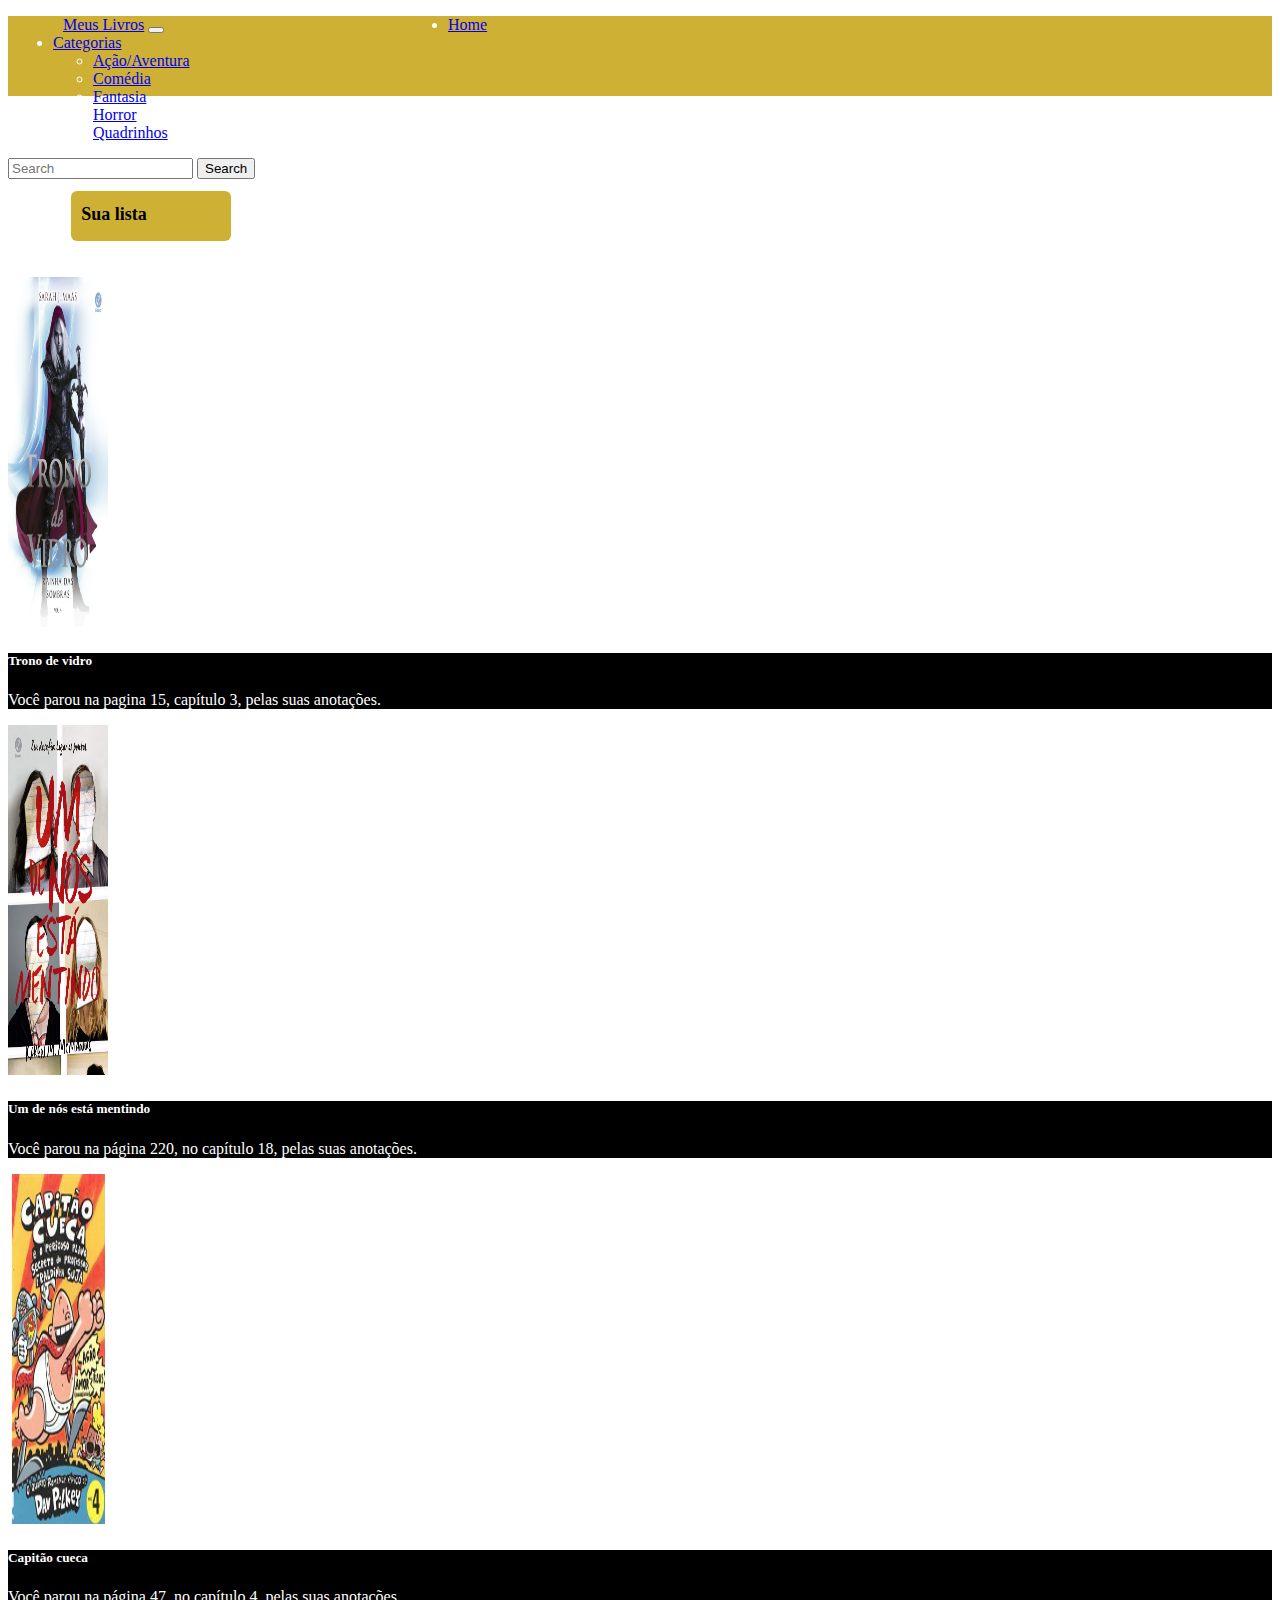
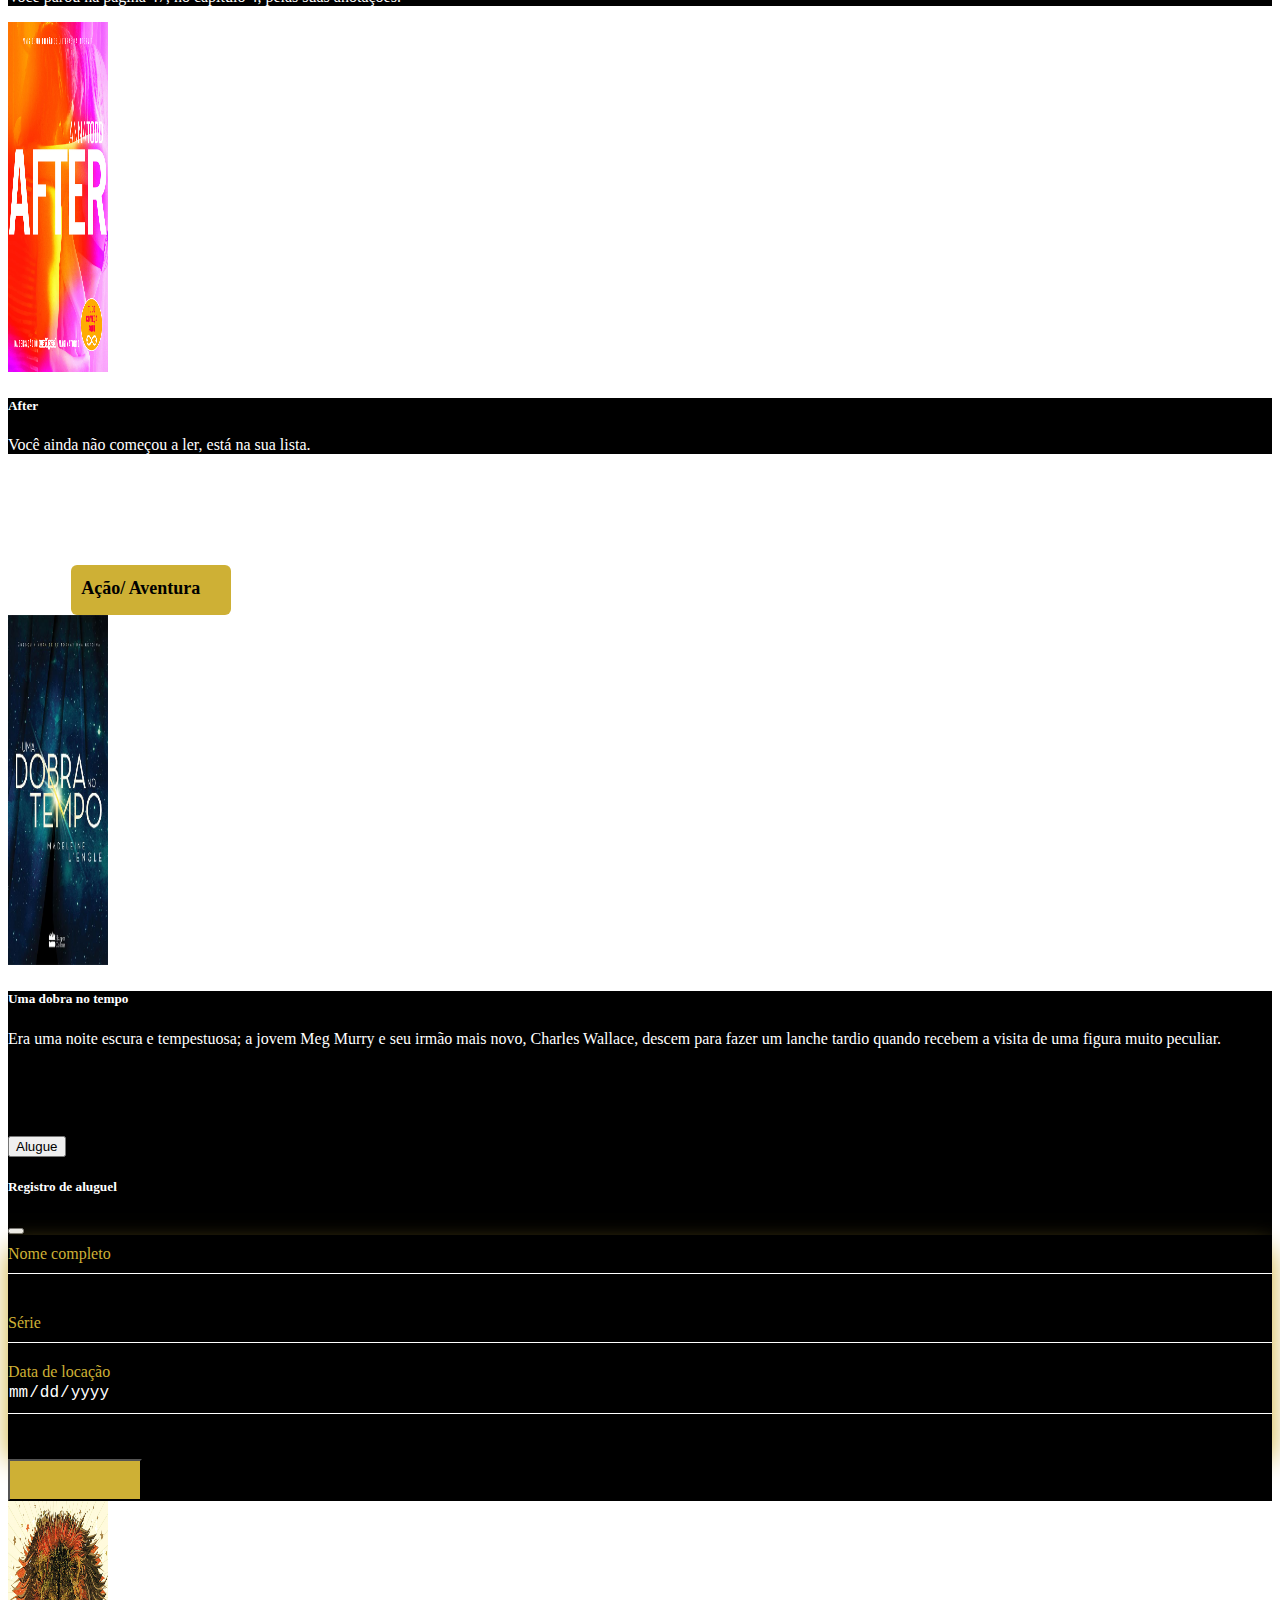
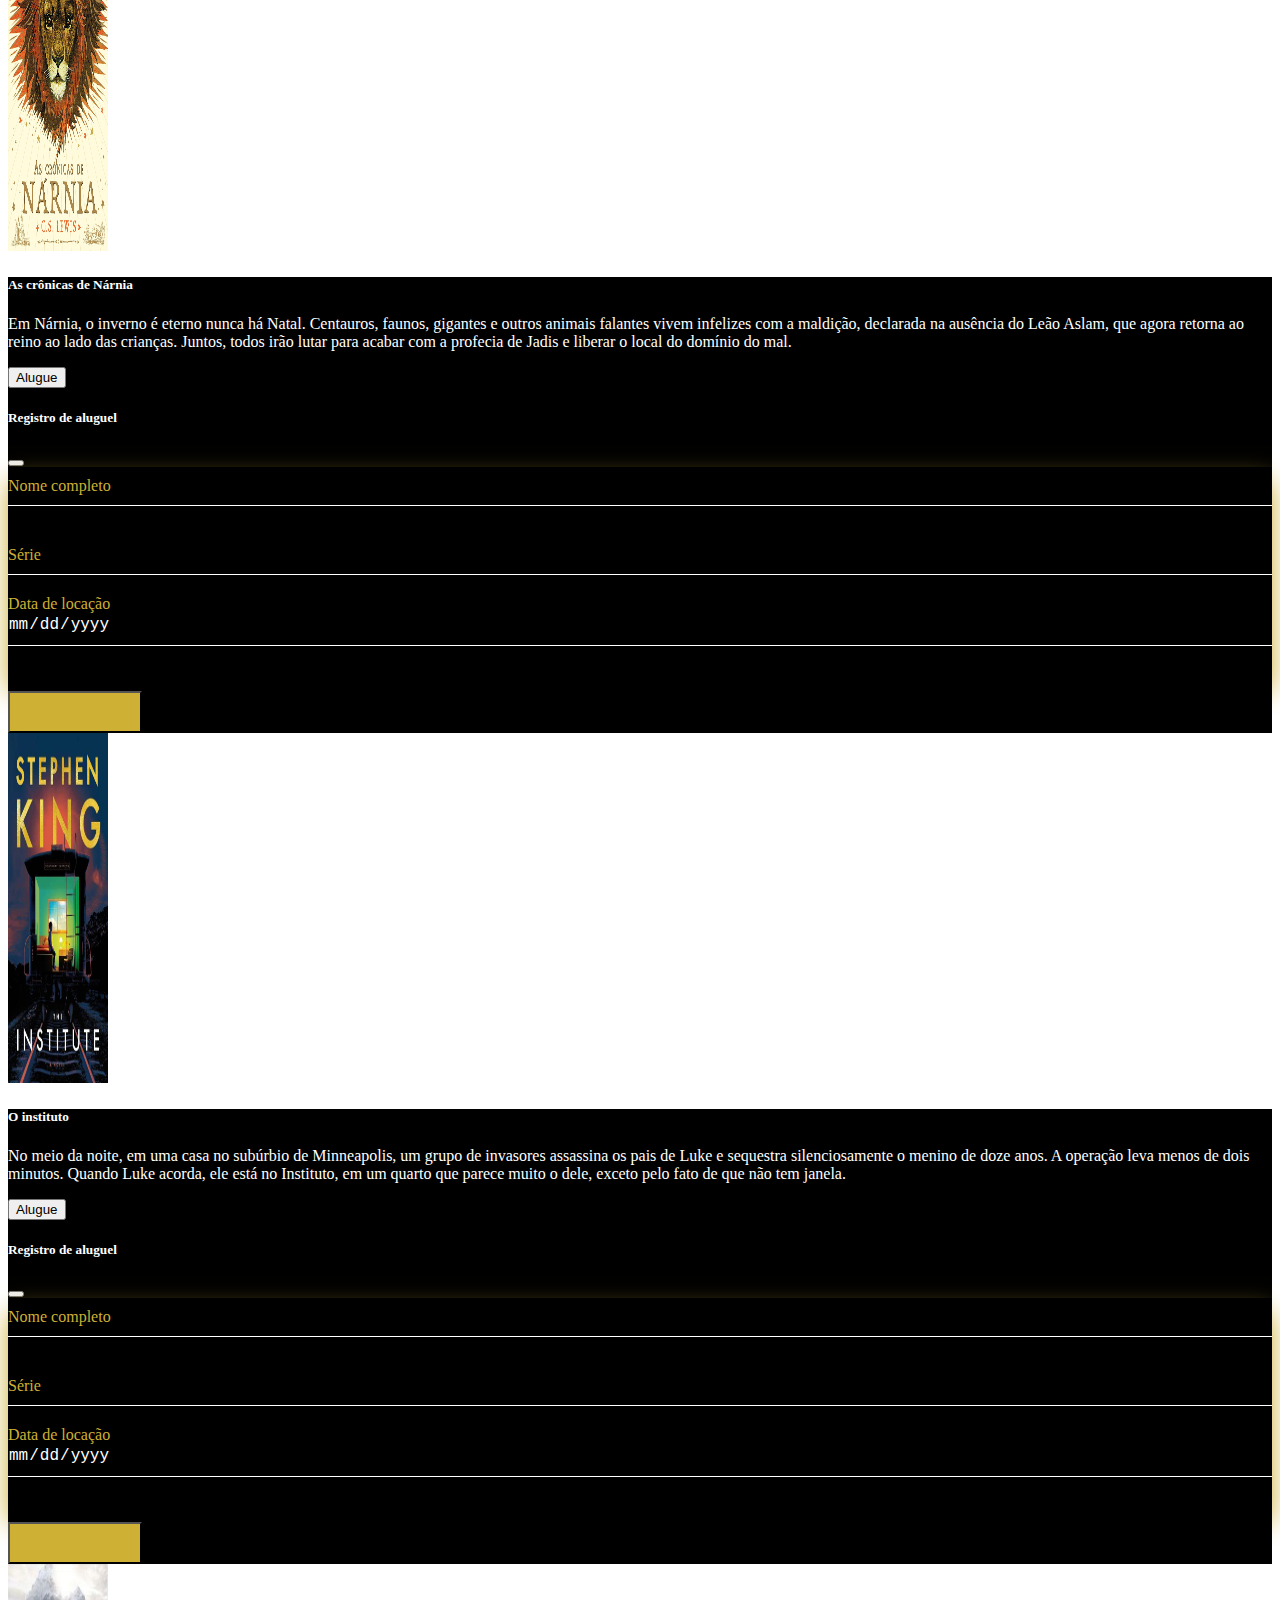
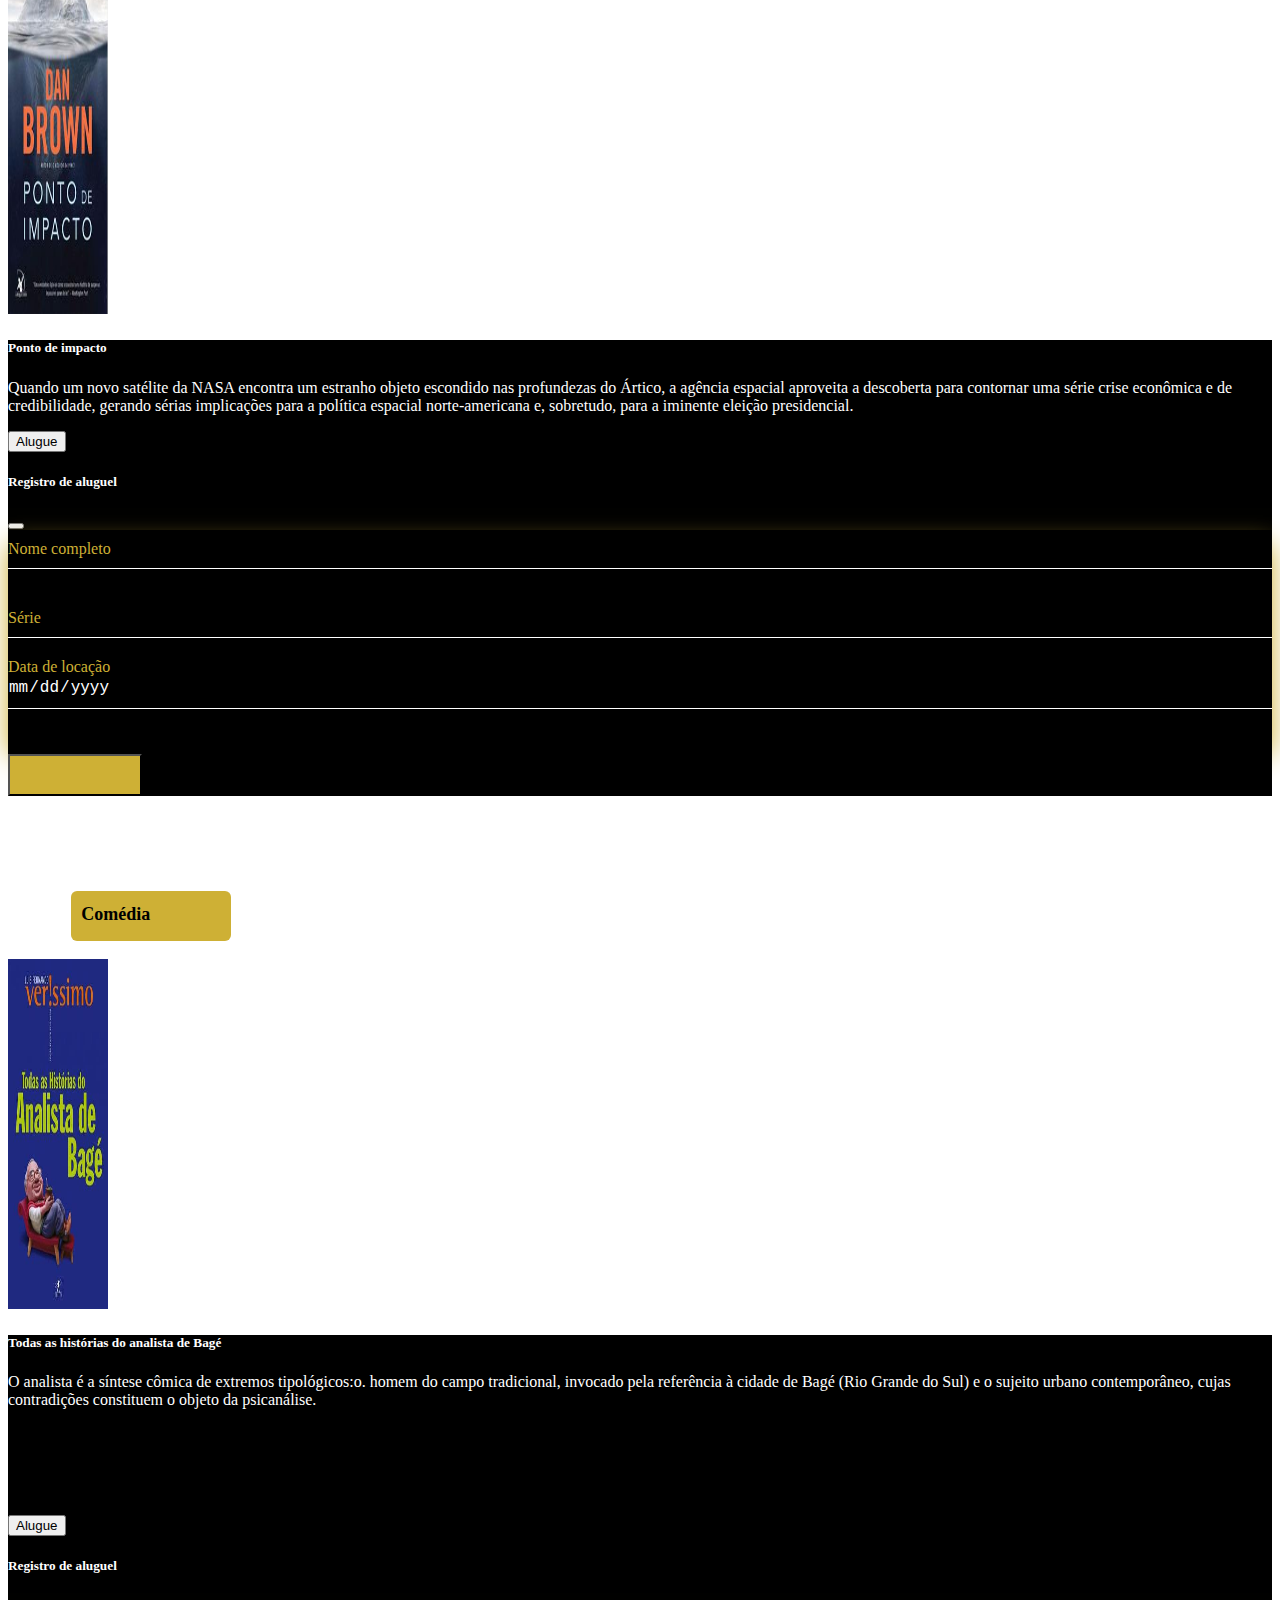
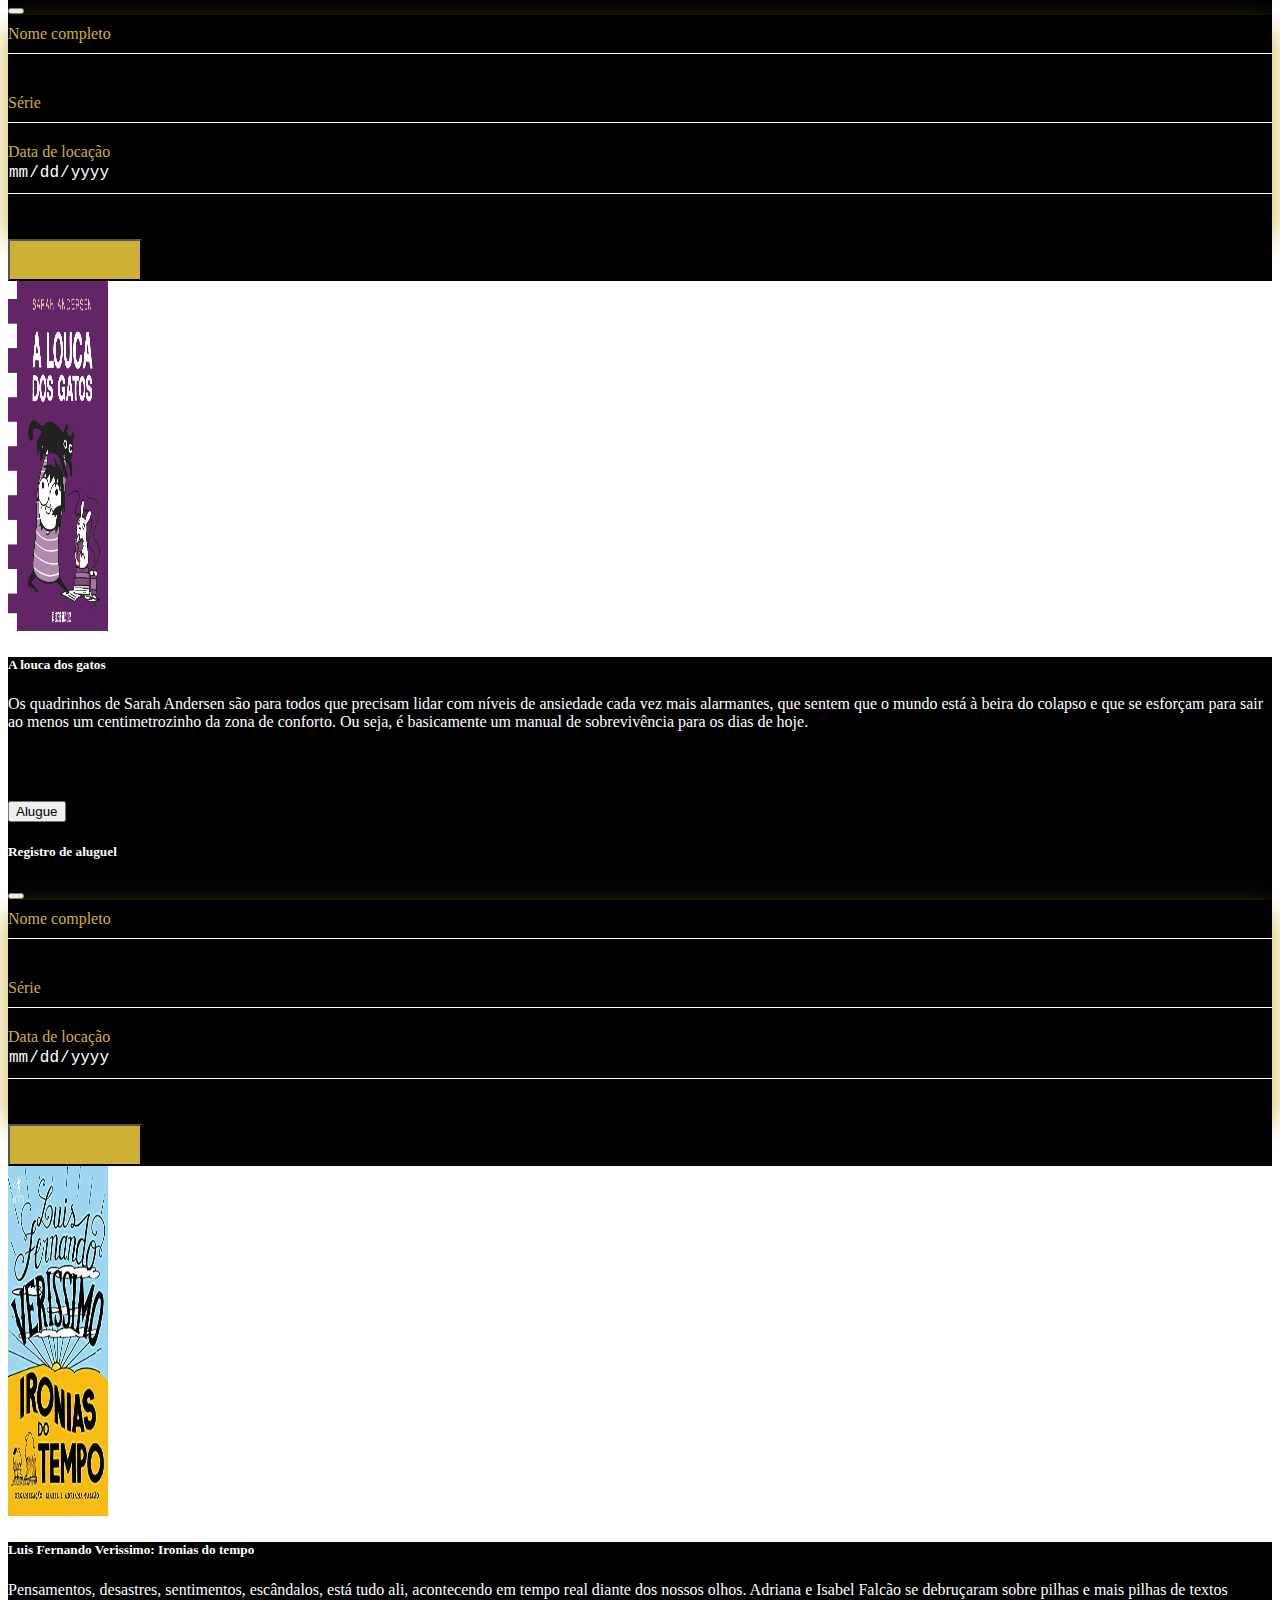
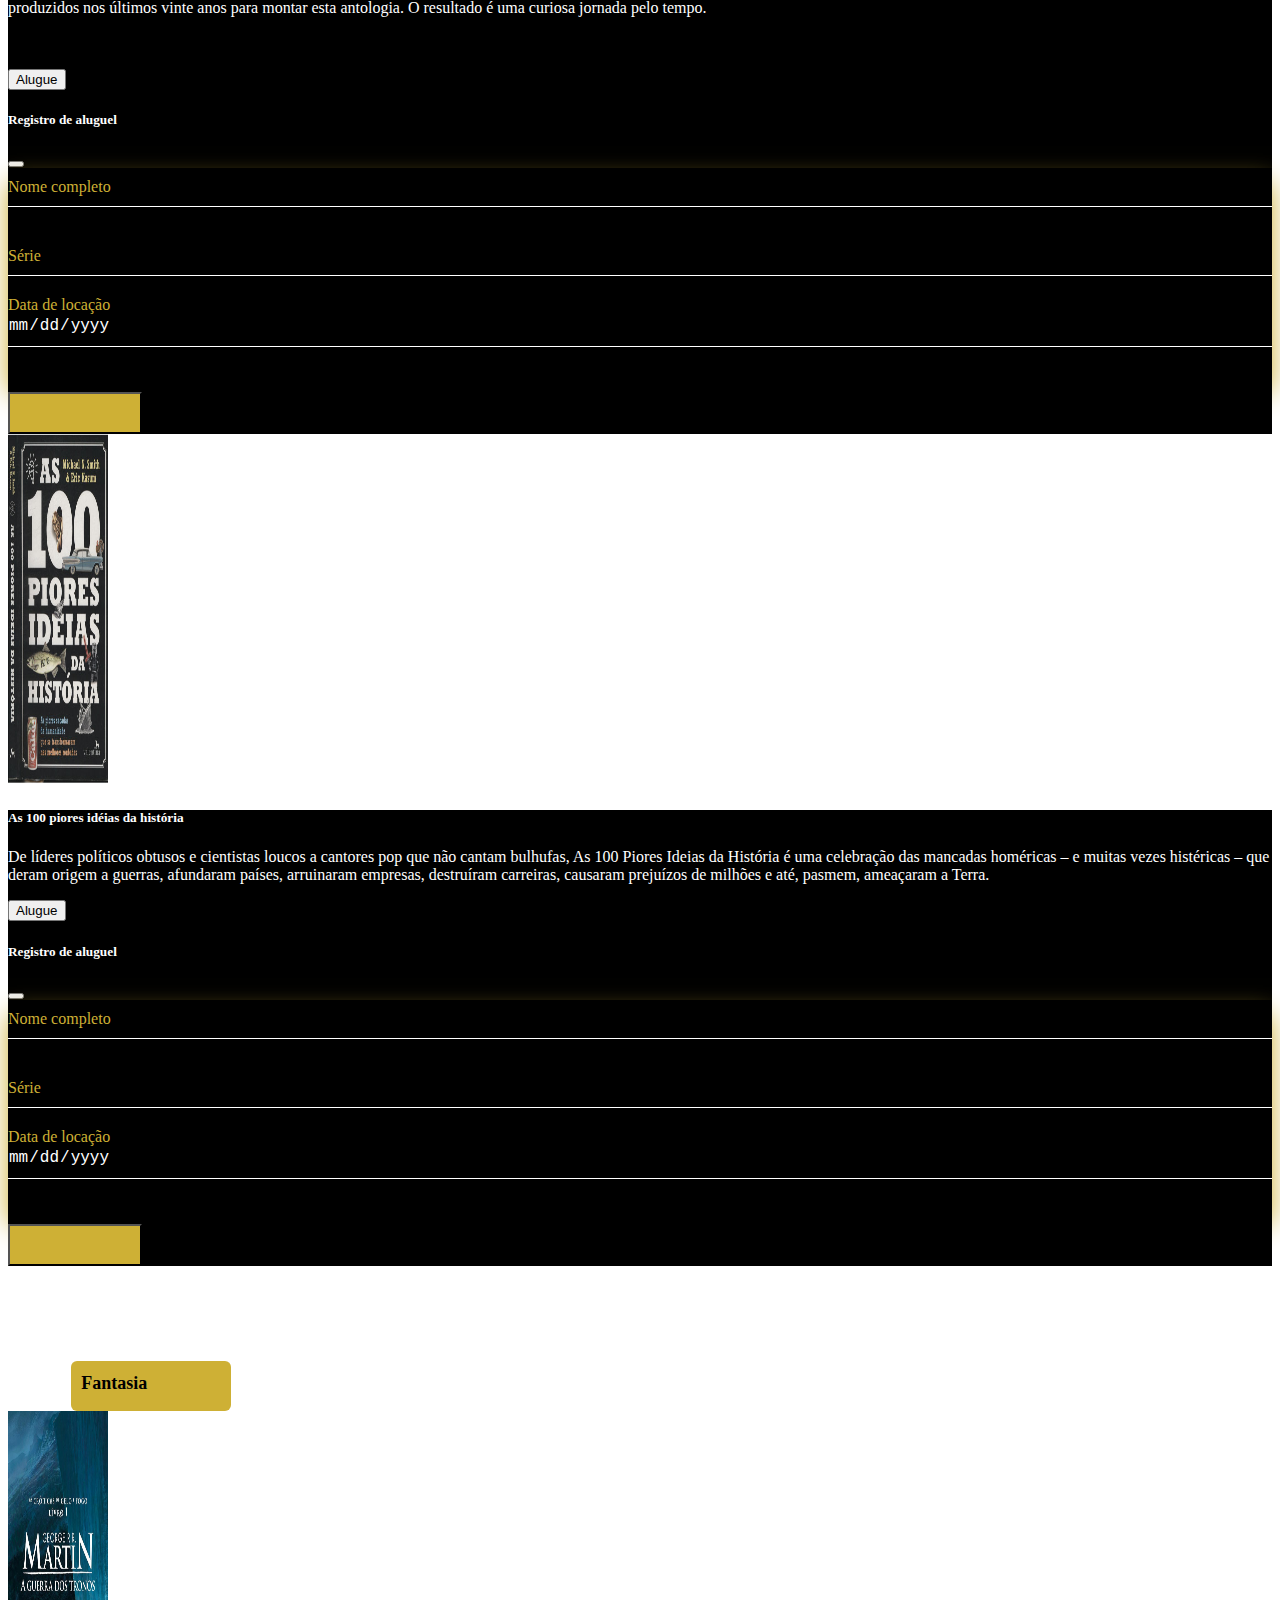
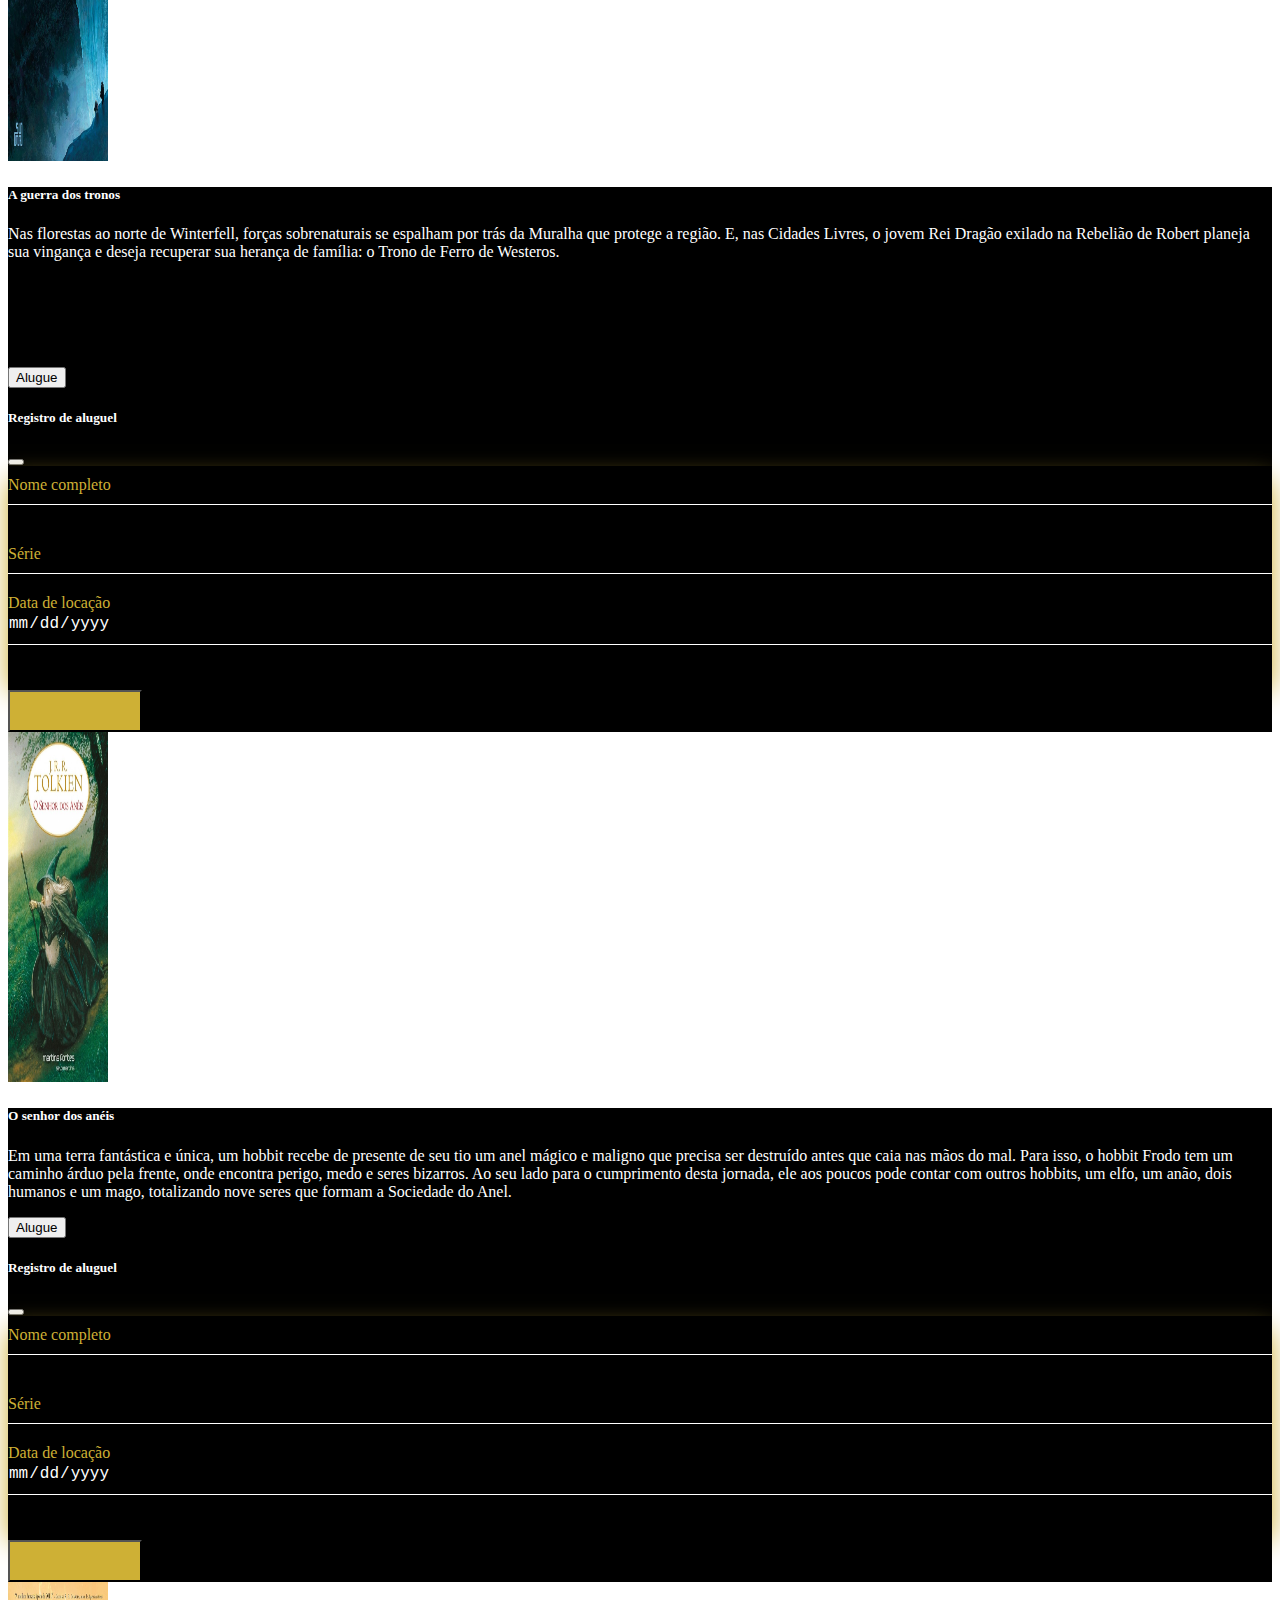
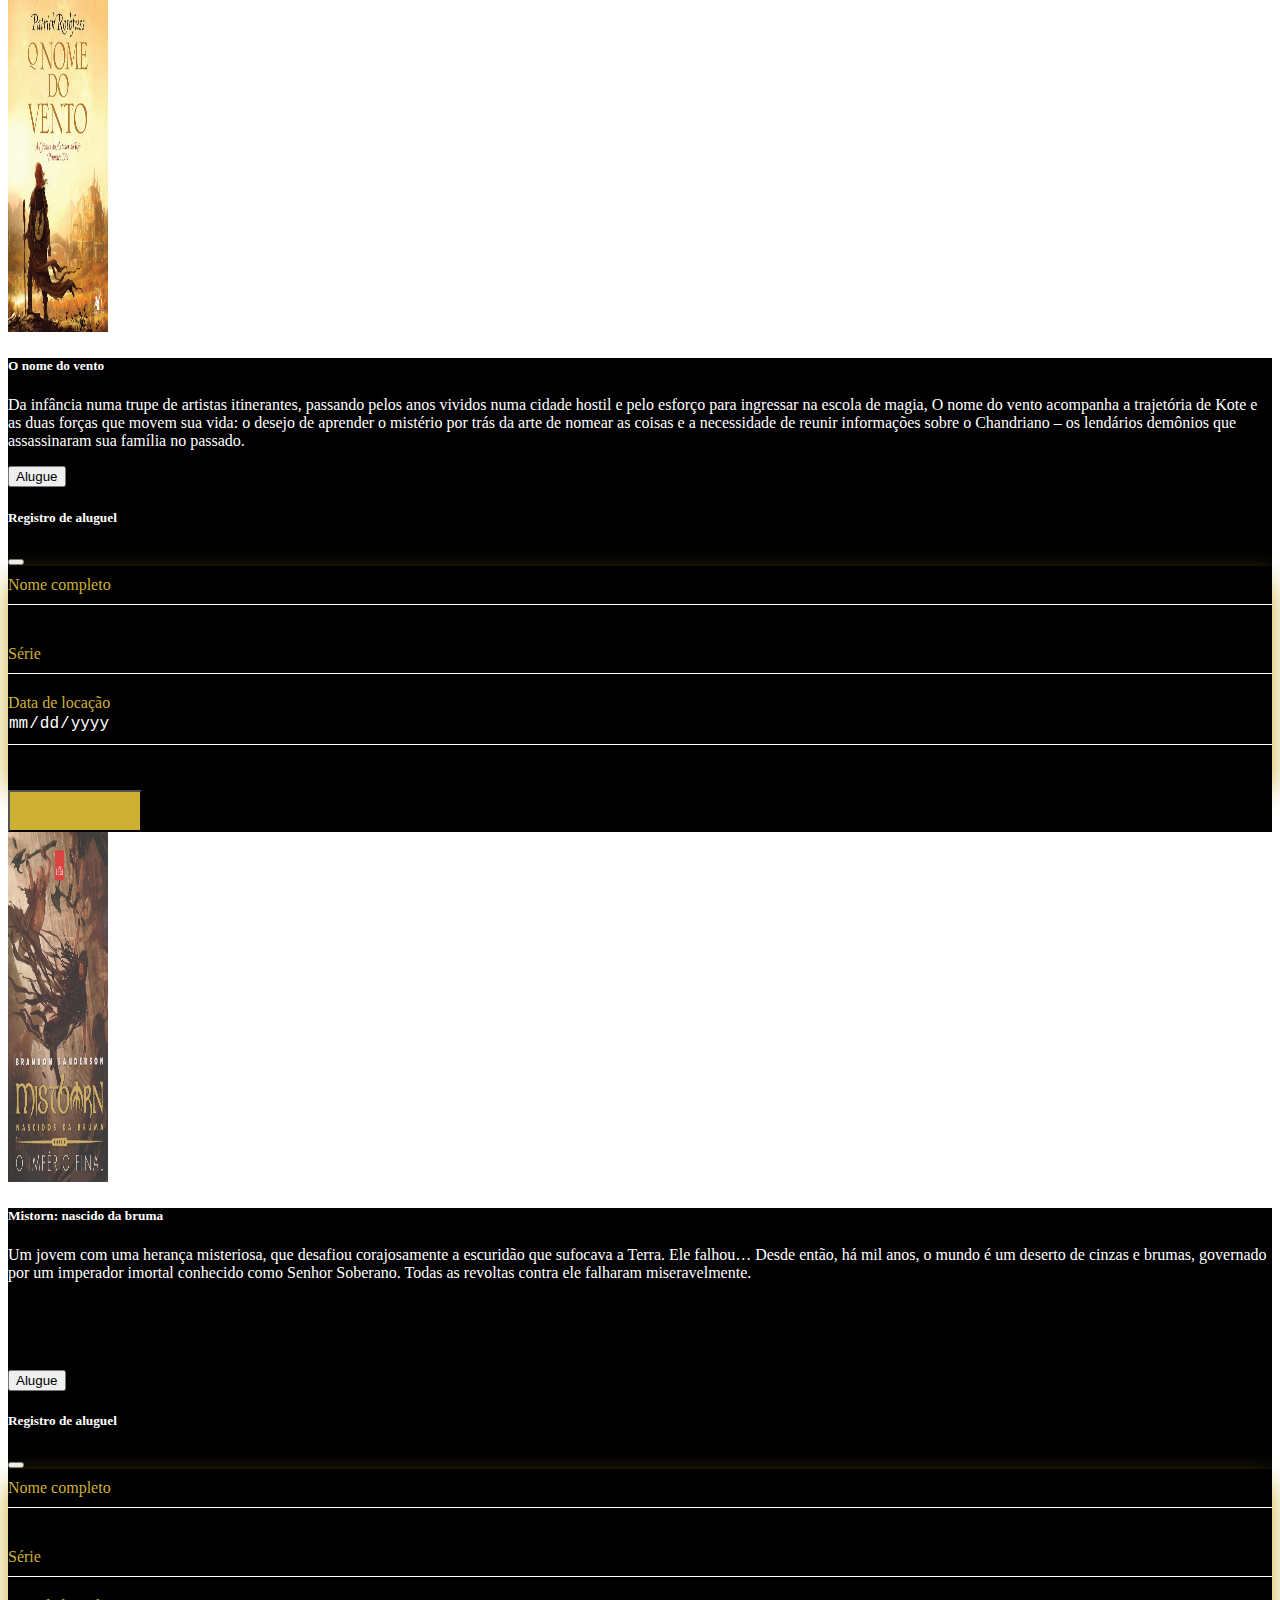
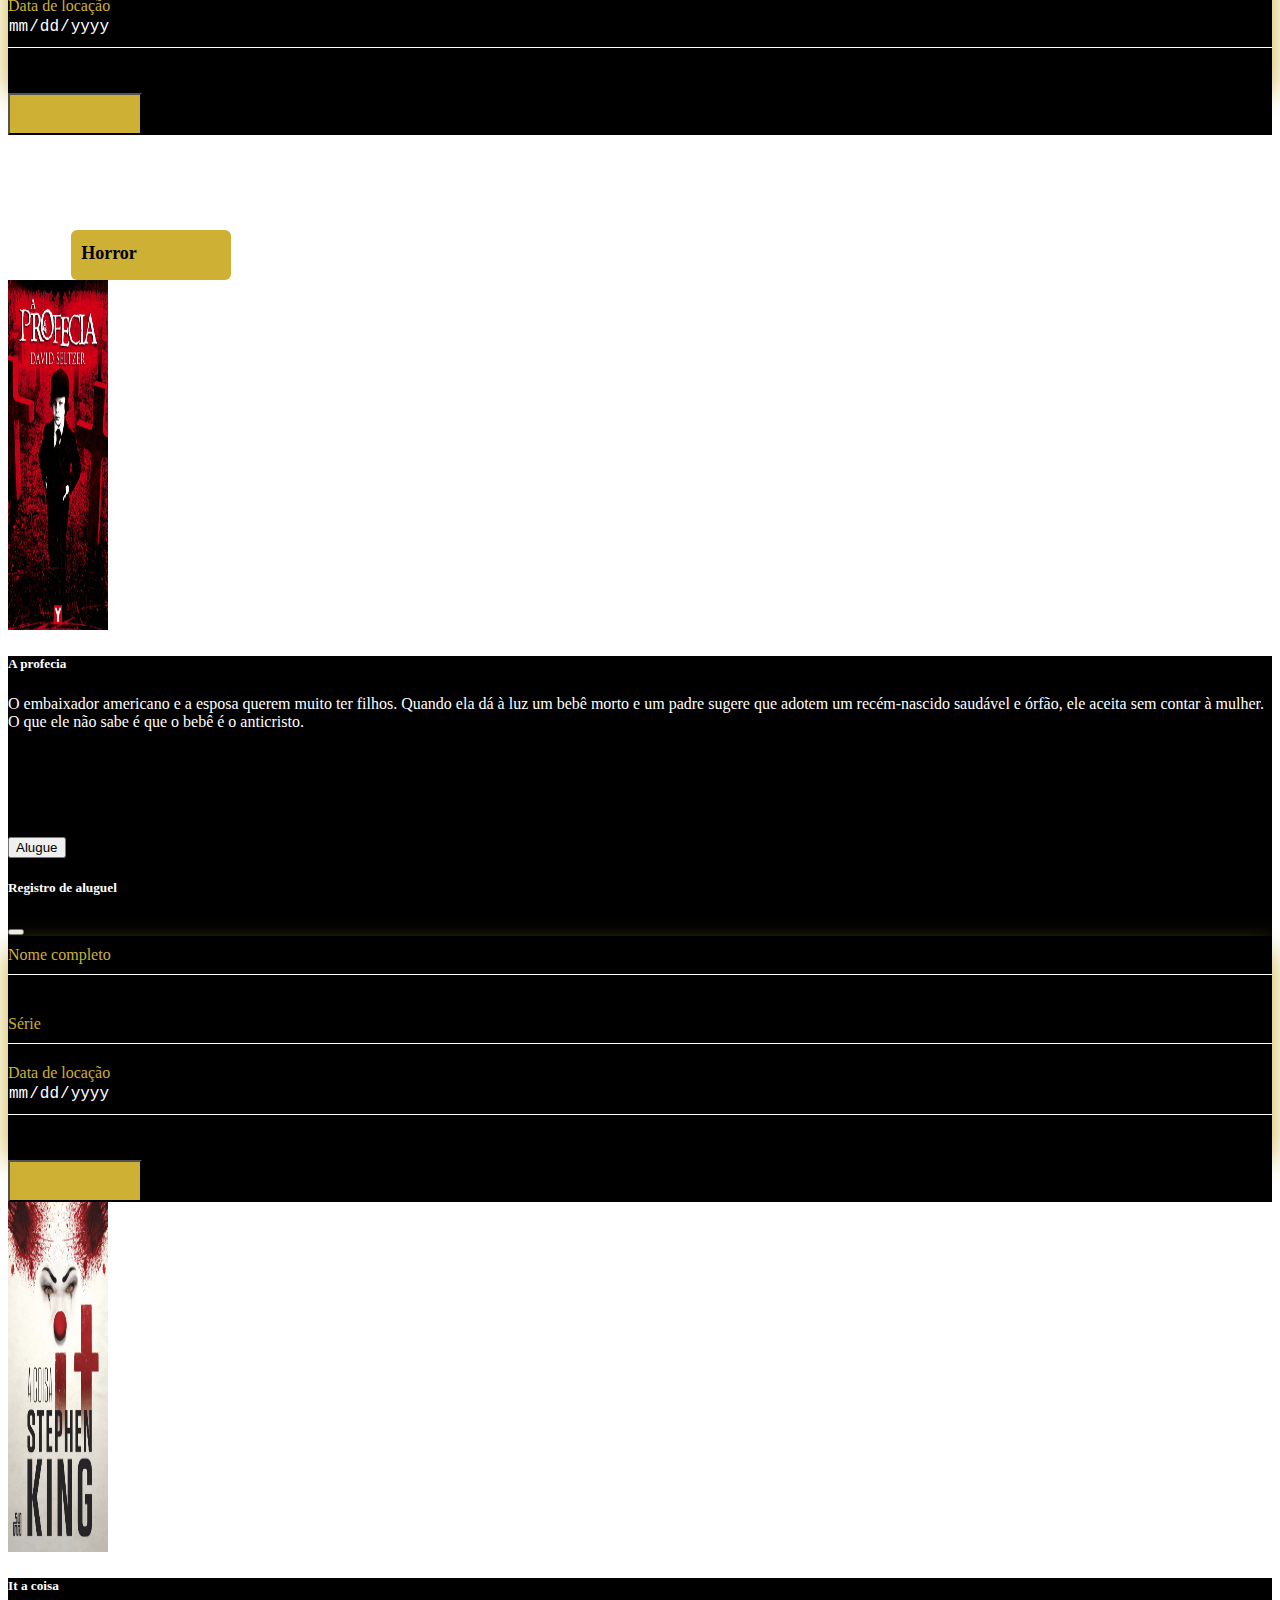
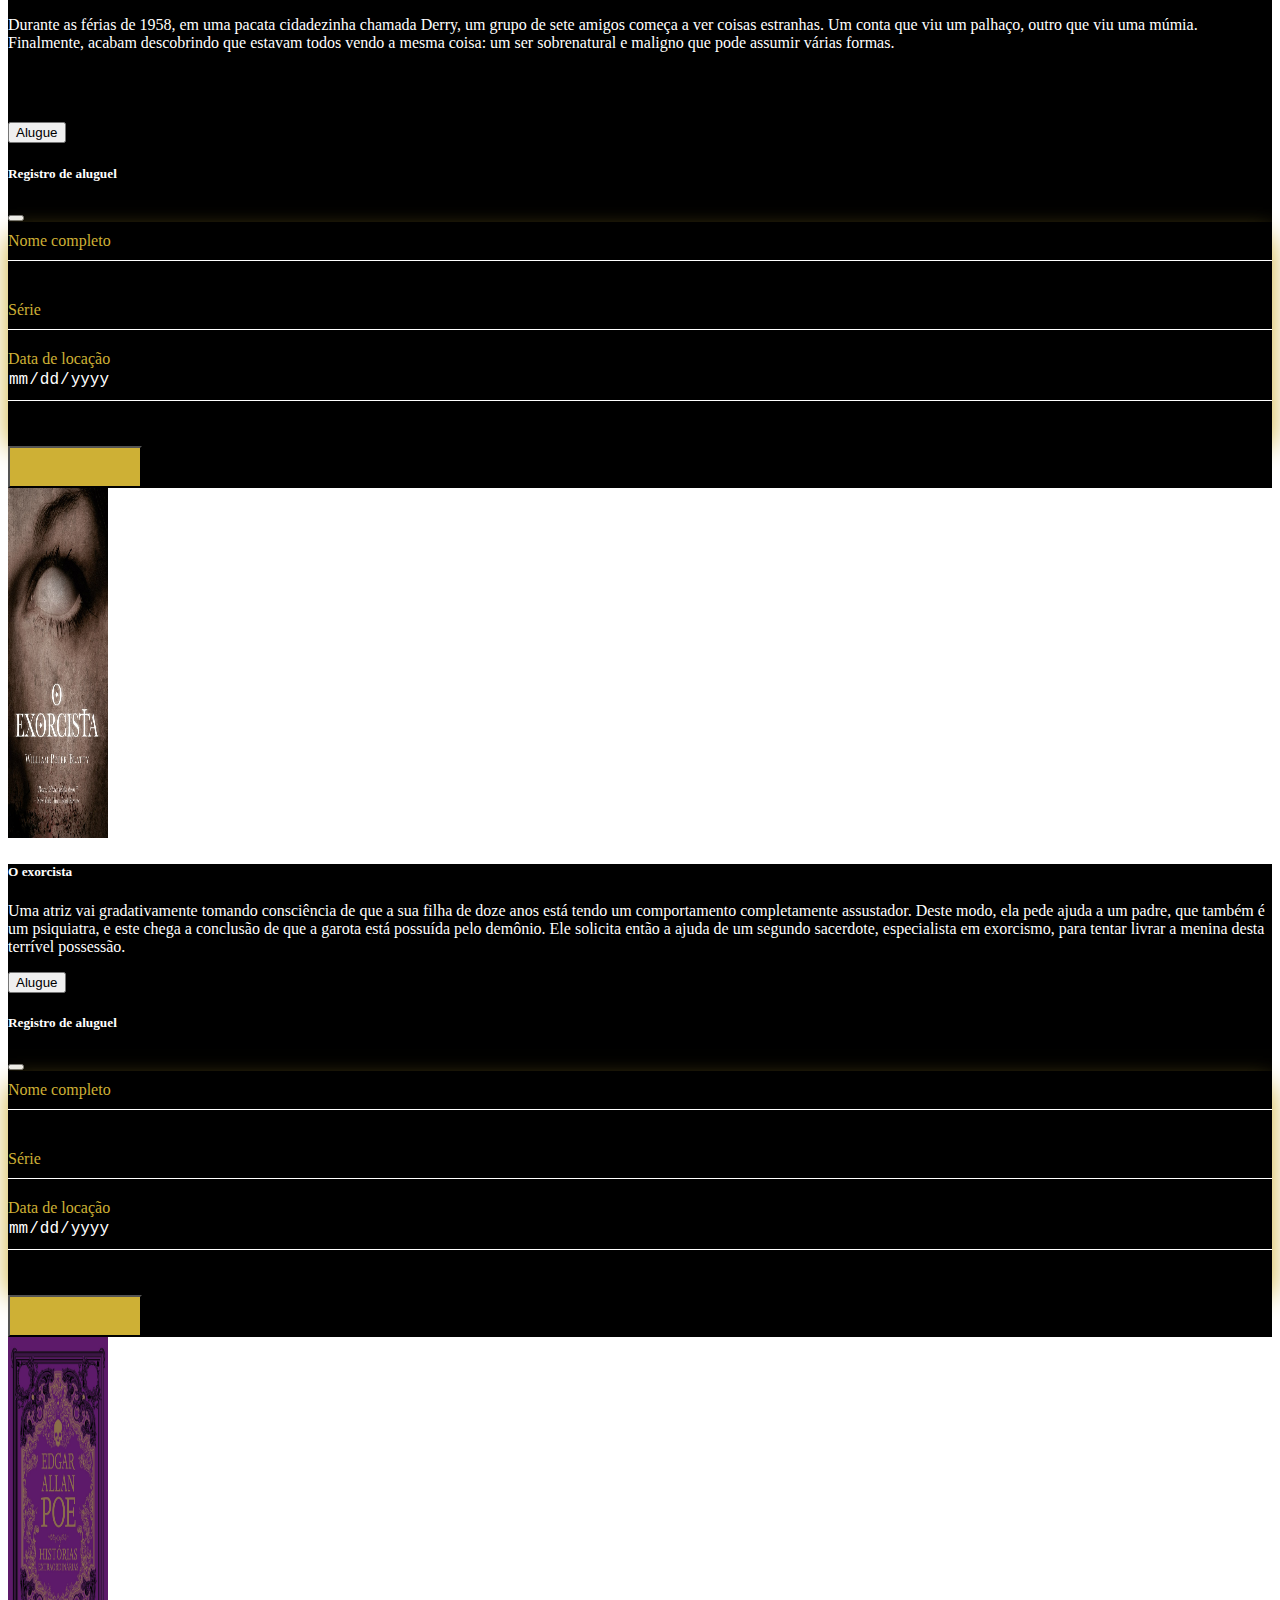
<file: meus.html>
<!DOCTYPE html>
<html lang="pt-br">

<head>
    <meta charset="UTF-8">
    <meta http-equiv="X-UA-Compatible" content="IE=edge">
    <meta name="viewport" content="width=device-width, initial-scale=1.0">
    <link rel="stylesheet" href="css/meus.css">
    <link href="https://cdn.jsdelivr.net/npm/bootstrap@5.2.1/dist/css/bootstrap.min.css" rel="stylesheet" integrity="sha384-iYQeCzEYFbKjA/T2uDLTpkwGzCiq6soy8tYaI1GyVh/UjpbCx/TYkiZhlZB6+fzT" crossorigin="anonymous">
  <!-- JavaScript Bundle with Popper -->
<script src="https://cdn.jsdelivr.net/npm/bootstrap@5.2.1/dist/js/bootstrap.bundle.min.js" integrity="sha384-u1OknCvxWvY5kfmNBILK2hRnQC3Pr17a+RTT6rIHI7NnikvbZlHgTPOOmMi466C8" crossorigin="anonymous"></script>
    <link rel="icon" href="img/livro icon.png">
    <title>Meus Livros</title>
</head>

<body class="branquinho">
    <div class="navbar-css">

        <nav class="navbar navbar-expand-lg bg-light douradinho">
            <div class="container-fluid douradinho">
                <div class="nav-brand">

                    <a class="navbar-brand" href="#">Meus Livros</a>
                    <button class="navbar-toggler" type="button" data-bs-toggle="collapse"
                        data-bs-target="#navbarSupportedContent" aria-controls="navbarSupportedContent"
                        aria-expanded="false" aria-label="Toggle navigation">
                        <span class="navbar-toggler-icon"></span>
                    </button>
                </div>
                <div class="collapse navbar-collapse" id="navbarSupportedContent">
                    <ul class="navbar-nav mb-3 m-auto mb-lg-0">
                        <li class="nav-item">
                            <a class="nav-link active" aria-current="page" href="principal.html">Home</a>
                        </li>
                        <li class="nav-item dropdown">
                            <a class="nav-link dropdown-toggle" href="#" role="button" data-bs-toggle="dropdown"
                                aria-expanded="false">
                                Categorias
                            </a>
                            <ul class="dropdown-menu">
                                <li><a class="dropdown-item" href="#Ação/ Aventura">Ação/Aventura</a></li>
                                <li><a class="dropdown-item" href="#Comédia">Comédia</a></li>
                                <li><a class="dropdown-item" href="#Fantasia">Fantasia</a></li>
                                <li><a class="dropdown-item" href="#Horror">Horror</a></li>
                                <li><a class="dropdown-item" href="#Quadrinhos">Quadrinhos</a></li>
                            </ul>
                        </li>
                    </ul>
                    <form class="d-flex" role="search">
                        <input class="form-control me-2" type="search" placeholder="Search" aria-label="Search">
                        <button class="btn btn-outline-success" type="submit">Search</button>
                    </form>
                </div>
            </div>
        </nav>
    </div>
    <div class="pulalinha"></div>
    <div class="continuelendo">
        <h2>Sua lista</h2>
    </div>
    <br>
    <br>
    <div class="row row-cols-1 row-cols-md-4 col-11 m-auto g-4">
        <div class="col">
            <div class="card">
                <a href="#"><img src="img/meus/trono de vidro.jpg" class="card-img-top" alt="..."></a>
                <div class="card-body pretinho">
                    <h5 class="card-title">Trono de vidro</h5>
                    <p class="card-text">Você parou na pagina 15, capítulo 3, pelas suas anotações.</p>
                </div>
            </div>
        </div>
        <div class="col">
            <div class="card">
                <a href="#"><img src="img/meus/continue2.png" class="card-img-top" alt="..."></a>
                <div class="card-body pretinho">
                    <h5 class="card-title">Um de nós está mentindo</h5>
                    <p class="card-text">Você parou na página 220, no capítulo 18, pelas suas anotações.</p>
                </div>
            </div>
        </div>
        <div class="col">
            <div class="card">
                <a href="#"><img src="img/meus/continue3.jpg" class="card-img-top" alt="..."></a>
                <div class="card-body pretinho">
                    <h5 class="card-title">Capitão cueca</h5>
                    <p class="card-text">Você parou na página 47, no capítulo 4, pelas suas anotações.</p>
                </div>
            </div>
        </div>
        <div class="col">
            <div class="card">
                <a href="#"><img src="img/meus/continue4.jpg" class="card-img-top" alt="..."></a>
                <div class="card-body pretinho">
                    <h5 class="card-title">After</h5>
                    <p class="card-text">Você ainda não começou a ler, está na sua lista.</p>
                </div>
            </div>
        </div>
    </div>

    <div class="pulalinha"></div>
    <div class="continuelendo">
        <h2><a name="Ação/ Aventura"></a> Ação/ Aventura</h2>
    </div>
    </div>
    <div class="row row-cols-1  row-cols-md-4  col-11 m-auto g-4">
        <div class="col">
            <div class="card">
                <img src="img/meus/acao1.jpg" class="card-img-top " alt="...">
                <div class="card-body pretinho">
                    <h5 class="card-title">Uma dobra no tempo</h5>
                    <p class="card-text">Era uma noite escura e tempestuosa; a jovem Meg Murry
                        e seu irmão mais novo, Charles Wallace, descem para fazer um lanche tardio
                        quando recebem a visita de uma figura muito peculiar. <br><br><br><br><br></p>
                    <!-- Button trigger modal -->
                    <button type="button" class="btn btn-warning" data-bs-toggle="modal"
                        data-bs-target="#exampleModal1">
                        Alugue
                    </button>

                    <!-- Modal -->
                    <div class="modal fade" id="exampleModal1" tabindex="-1" aria-labelledby="exampleModalLabel"
                        aria-hidden="true">
                        <div class="modal-dialog">
                            <div class="modal-content">
                                <div class="modal-header box-geral">
                                    <h5 class="modal-title" id="exampleModalLabel">Registro de aluguel</h5>
                                    <button type="button" class="btn-close" data-bs-dismiss="modal"
                                        aria-label="Close"></button>
                                </div>
                                <div class="modal-body box-geral box-login">


                                    <div class="user-box">
                                        <input type="text" name="" required="">
                                        <label> Nome completo </label>
                                    </div>

                                    <div class="user-box">
                                        <input type="text" name="" required="">
                                        <label> Série </label>
                                    </div>

                                    <div class="user-boxx">
                                        <input type="date" name="" required="">
                                        <label> Data de locação </label>
                                    </div>

                                </div>
                                <div class="box-geral2">

                                    <section class="modal-footer">
                                        <button type="button" class="btn botao" data-bs-dismiss="modal">
                                            <span></span>
                                            <span></span>
                                            <span></span>
                                            <span></span>
                                            ALUGUE
                                        </button>
                                    </section>
                                </div>
                            </div>
                        </div>
                    </div>
                </div>
            </div>
        </div>
        <div class="col">
            <div class="card">
                <img src="img/meus/acao2.jpg" class="card-img-top" alt="...">
                <div class="card-body pretinho">
                    <h5 class="card-title">As crônicas de Nárnia</h5>
                    <p class="card-text">Em Nárnia, o inverno é eterno nunca há Natal.
                        Centauros, faunos, gigantes e outros animais falantes vivem infelizes com
                        a maldição, declarada na ausência do Leão Aslam, que agora retorna ao reino
                        ao lado das crianças. Juntos, todos irão lutar para acabar com a profecia de Jadis
                        e liberar o local do domínio do mal.</p>
                    <!-- Button trigger modal -->
                    <button type="button" class="btn btn-warning" data-bs-toggle="modal"
                        data-bs-target="#exampleModal2">
                        Alugue
                    </button>

                    <!-- Modal -->
                    <div class="modal fade" id="exampleModal2" tabindex="-1" aria-labelledby="exampleModalLabel"
                        aria-hidden="true">
                        <div class="modal-dialog">
                            <div class="modal-content">
                                <div class="modal-header box-geral">
                                    <h5 class="modal-title" id="exampleModalLabel">Registro de aluguel</h5>
                                    <button type="button" class="btn-close" data-bs-dismiss="modal"
                                        aria-label="Close"></button>
                                </div>
                                <div class="modal-body box-geral box-login">


                                    <div class="user-box">
                                        <input type="text" name="" required="">
                                        <label> Nome completo </label>
                                    </div>

                                    <div class="user-box">
                                        <input type="text" name="" required="">
                                        <label> Série </label>
                                    </div>

                                    <div class="user-boxx">
                                        <input type="date" name="" required="">
                                        <label> Data de locação </label>
                                    </div>

                                </div>
                                <div class="box-geral2">

                                    <section class="modal-footer">
                                        <button type="button" class="btn botao" data-bs-dismiss="modal">
                                            <span></span>
                                            <span></span>
                                            <span></span>
                                            <span></span>
                                            ALUGUE
                                        </button>
                                    </section>
                                </div>
                            </div>
                        </div>
                    </div>
                </div>
            </div>
        </div>
        <div class="col">
            <div class="card">
                <img src="img/meus/acao3.jfif" class="card-img-top" alt="...">
                <div class="card-body pretinho">
                    <h5 class="card-title">O instituto</h5>
                    <p class="card-text">No meio da noite, em uma casa no subúrbio de Minneapolis,
                        um grupo de invasores assassina os pais de Luke e sequestra silenciosamente o
                        menino de doze anos. A operação leva menos de dois minutos. Quando Luke acorda,
                        ele está no Instituto, em um quarto que parece muito o dele, exceto pelo fato de
                        que não tem janela.</p>
                    <!-- Button trigger modal -->
                    <button type="button" class="btn btn-warning" data-bs-toggle="modal"
                        data-bs-target="#exampleModal3">
                        Alugue
                    </button>

                    <!-- Modal -->
                    <div class="modal fade" id="exampleModal3" tabindex="-1" aria-labelledby="exampleModalLabel"
                        aria-hidden="true">
                        <div class="modal-dialog">
                            <div class="modal-content">
                                <div class="modal-header box-geral">
                                    <h5 class="modal-title" id="exampleModalLabel">Registro de aluguel</h5>
                                    <button type="button" class="btn-close" data-bs-dismiss="modal"
                                        aria-label="Close"></button>
                                </div>
                                <div class="modal-body box-geral box-login">


                                    <div class="user-box">
                                        <input type="text" name="" required="">
                                        <label> Nome completo </label>
                                    </div>

                                    <div class="user-box">
                                        <input type="text" name="" required="">
                                        <label> Série </label>
                                    </div>

                                    <div class="user-boxx">
                                        <input type="date" name="" required="">
                                        <label> Data de locação </label>
                                    </div>

                                </div>
                                <div class="box-geral2">

                                    <section class="modal-footer">
                                        <button type="button" class="btn botao" data-bs-dismiss="modal">
                                            <span></span>
                                            <span></span>
                                            <span></span>
                                            <span></span>
                                            ALUGUE
                                        </button>
                                    </section>
                                </div>
                            </div>
                        </div>
                    </div>
                </div>
            </div>
        </div>
        <div class="col">
            <div class="card">
                <img src="img/meus/acao4.jpg" class="card-img-top" alt="...">
                <div class="card-body pretinho">
                    <h5 class="card-title">Ponto de impacto</h5>
                    <p class="card-text">Quando um novo satélite da NASA encontra um estranho objeto
                        escondido nas profundezas do Ártico, a agência espacial aproveita a descoberta
                        para contornar uma série crise econômica e de credibilidade, gerando sérias implicações
                        para a política espacial norte-americana e, sobretudo, para a iminente eleição presidencial.</p>
                    <!-- Button trigger modal -->
                    <button type="button" class="btn btn-warning" data-bs-toggle="modal"
                        data-bs-target="#exampleModal4">
                        Alugue
                    </button>

                    <!-- Modal -->
                    <div class="modal fade" id="exampleModal4" tabindex="-1" aria-labelledby="exampleModalLabel"
                        aria-hidden="true">
                        <div class="modal-dialog">
                            <div class="modal-content">
                                <div class="modal-header box-geral">
                                    <h5 class="modal-title" id="exampleModalLabel">Registro de aluguel</h5>
                                    <button type="button" class="btn-close" data-bs-dismiss="modal"
                                        aria-label="Close"></button>
                                </div>
                                <div class="modal-body box-geral box-login">


                                    <div class="user-box">
                                        <input type="text" name="" required="">
                                        <label> Nome completo </label>
                                    </div>

                                    <div class="user-box">
                                        <input type="text" name="" required="">
                                        <label> Série </label>
                                    </div>

                                    <div class="user-boxx">
                                        <input type="date" name="" required="">
                                        <label> Data de locação </label>
                                    </div>

                                </div>
                                <div class="box-geral2">

                                    <section class="modal-footer">
                                        <button type="button" class="btn botao" data-bs-dismiss="modal">
                                            <span></span>
                                            <span></span>
                                            <span></span>
                                            <span></span>
                                            ALUGUE
                                        </button>
                                    </section>
                                </div>
                            </div>
                        </div>
                    </div>
                </div>
            </div>
        </div>
    </div>

    <div class="pulalinha"></div>
    <div class="continuelendo">
        <h2><a name="Comédia"></a> Comédia</h2>
    </div>
    </div>
    <br>
    <div class="row row-cols-1 row-cols-md-4 col-11 m-auto">
        <div class="col">
            <div class="card">
                <img src="img/meus/comedia1.jpg" class="card-img-top" alt="...">
                <div class="card-body pretinho">
                    <h5 class="card-title">Todas as histórias do analista de Bagé</h5>
                    <p class="card-text">O analista é a síntese cômica de extremos tipológicos:o. homem do campo
                        tradicional, invocado pela referência à cidade de Bagé (Rio Grande do Sul) e o sujeito urbano
                        contemporâneo, cujas contradições constituem o objeto da psicanálise. <br><br><br><br><br><br></p>
                    <!-- Button trigger modal -->
                    <button type="button" class="btn btn-warning" data-bs-toggle="modal"
                        data-bs-target="#exampleModal5">
                        Alugue
                    </button>

                    <!-- Modal -->
                    <div class="modal fade" id="exampleModal5" tabindex="-1" aria-labelledby="exampleModalLabel"
                        aria-hidden="true">
                        <div class="modal-dialog">
                            <div class="modal-content">
                                <div class="modal-header box-geral">
                                    <h5 class="modal-title" id="exampleModalLabel">Registro de aluguel</h5>
                                    <button type="button" class="btn-close" data-bs-dismiss="modal"
                                        aria-label="Close"></button>
                                </div>
                                <div class="modal-body box-geral box-login">


                                    <div class="user-box">
                                        <input type="text" name="" required="">
                                        <label> Nome completo </label>
                                    </div>

                                    <div class="user-box">
                                        <input type="text" name="" required="">
                                        <label> Série </label>
                                    </div>

                                    <div class="user-boxx">
                                        <input type="date" name="" required="">
                                        <label> Data de locação </label>
                                    </div>

                                </div>
                                <div class="box-geral2">

                                    <section class="modal-footer">
                                        <button type="button" class="btn botao" data-bs-dismiss="modal">
                                            <span></span>
                                            <span></span>
                                            <span></span>
                                            <span></span>
                                            ALUGUE
                                        </button>
                                    </section>
                                </div>
                            </div>
                        </div>
                    </div>
                </div>
            </div>
        </div>
        <div class="col">
            <div class="card">
                <img src="img/meus/comedia2.jpg" class="card-img-top" alt="...">
                <div class="card-body pretinho">
                    <h5 class="card-title">A louca dos gatos</h5>
                    <p class="card-text">Os quadrinhos de Sarah Andersen são para todos que precisam lidar com níveis de
                        ansiedade cada vez mais alarmantes, que sentem que o mundo está à beira do colapso e que se
                        esforçam para sair ao menos um centimetrozinho da zona de conforto. Ou seja, é basicamente um
                        manual de sobrevivência para os dias de hoje. <br><br><br><br></p>
                    <!-- Button trigger modal -->
                    <button type="button" class="btn btn-warning" data-bs-toggle="modal"
                        data-bs-target="#exampleModal6">
                        Alugue
                    </button>

                    <!-- Modal -->
                    <div class="modal fade" id="exampleModal6" tabindex="-1" aria-labelledby="exampleModalLabel"
                        aria-hidden="true">
                        <div class="modal-dialog">
                            <div class="modal-content">
                                <div class="modal-header box-geral">
                                    <h5 class="modal-title" id="exampleModalLabel">Registro de aluguel</h5>
                                    <button type="button" class="btn-close" data-bs-dismiss="modal"
                                        aria-label="Close"></button>
                                </div>
                                <div class="modal-body box-geral box-login">


                                    <div class="user-box">
                                        <input type="text" name="" required="">
                                        <label> Nome completo </label>
                                    </div>

                                    <div class="user-box">
                                        <input type="text" name="" required="">
                                        <label> Série </label>
                                    </div>

                                    <div class="user-boxx">
                                        <input type="date" name="" required="">
                                        <label> Data de locação </label>
                                    </div>

                                </div>
                                <div class="box-geral2">

                                    <section class="modal-footer">
                                        <button type="button" class="btn botao" data-bs-dismiss="modal">
                                            <span></span>
                                            <span></span>
                                            <span></span>
                                            <span></span>
                                            ALUGUE
                                        </button>
                                    </section>
                                </div>
                            </div>
                        </div>
                    </div>
                </div>
            </div>
        </div>
        <div class="col">
            <div class="card">
                <img src="img/meus/comedia3.jpg" class="card-img-top" alt="...">
                <div class="card-body pretinho">
                    <h5 class="card-title">Luis Fernando Verissimo: Ironias do tempo</h5>
                    <p class="card-text">Pensamentos, desastres, sentimentos, escândalos, está tudo ali, acontecendo em
                        tempo real diante dos nossos olhos. Adriana e Isabel Falcão se debruçaram sobre pilhas e mais
                        pilhas de textos produzidos nos últimos vinte anos para montar esta antologia. O resultado é uma
                        curiosa jornada pelo tempo. <br><br><br></p>
                    <!-- Button trigger modal -->
                    <button type="button" class="btn btn-warning" data-bs-toggle="modal"
                        data-bs-target="#exampleModal7">
                        Alugue
                    </button>

                    <!-- Modal -->
                    <div class="modal fade" id="exampleModal7" tabindex="-1" aria-labelledby="exampleModalLabel"
                        aria-hidden="true">
                        <div class="modal-dialog">
                            <div class="modal-content">
                                <div class="modal-header box-geral">
                                    <h5 class="modal-title" id="exampleModalLabel">Registro de aluguel</h5>
                                    <button type="button" class="btn-close" data-bs-dismiss="modal"
                                        aria-label="Close"></button>
                                </div>
                                <div class="modal-body box-geral box-login">


                                    <div class="user-box">
                                        <input type="text" name="" required="">
                                        <label> Nome completo </label>
                                    </div>

                                    <div class="user-box">
                                        <input type="text" name="" required="">
                                        <label> Série </label>
                                    </div>

                                    <div class="user-boxx">
                                        <input type="date" name="" required="">
                                        <label> Data de locação </label>
                                    </div>

                                </div>
                                <div class="box-geral2">

                                    <section class="modal-footer">
                                        <button type="button" class="btn botao" data-bs-dismiss="modal">
                                            <span></span>
                                            <span></span>
                                            <span></span>
                                            <span></span>
                                            ALUGUE
                                        </button>
                                    </section>
                                </div>
                            </div>
                        </div>
                    </div>
                </div>
            </div>
        </div>
        <div class="col">
            <div class="card">
                <img src="img/meus/comedia4.jpg" class="card-img-top" alt="...">
                <div class="card-body pretinho">
                    <h5 class="card-title">As 100 piores idéias da história</h5>
                    <p class="card-text">De líderes políticos obtusos e cientistas loucos a cantores pop que não cantam
                        bulhufas, As 100 Piores Ideias da História é uma celebração das mancadas homéricas – e muitas
                        vezes histéricas – que deram origem a guerras, afundaram países, arruinaram empresas, destruíram
                        carreiras, causaram prejuízos de milhões e até, pasmem, ameaçaram a Terra.</p>
                    <!-- Button trigger modal -->
                    <button type="button" class="btn btn-warning" data-bs-toggle="modal"
                        data-bs-target="#exampleModal8">
                        Alugue
                    </button>

                    <!-- Modal -->
                    <div class="modal fade" id="exampleModal8" tabindex="-1" aria-labelledby="exampleModalLabel"
                        aria-hidden="true">
                        <div class="modal-dialog">
                            <div class="modal-content">
                                <div class="modal-header box-geral">
                                    <h5 class="modal-title" id="exampleModalLabel">Registro de aluguel</h5>
                                    <button type="button" class="btn-close" data-bs-dismiss="modal"
                                        aria-label="Close"></button>
                                </div>
                                <div class="modal-body box-geral box-login">


                                    <div class="user-box">
                                        <input type="text" name="" required="">
                                        <label> Nome completo </label>
                                    </div>

                                    <div class="user-box">
                                        <input type="text" name="" required="">
                                        <label> Série </label>
                                    </div>

                                    <div class="user-boxx">
                                        <input type="date" name="" required="">
                                        <label> Data de locação </label>
                                    </div>

                                </div>
                                <div class="box-geral2">

                                    <section class="modal-footer">
                                        <button type="button" class="btn botao" data-bs-dismiss="modal">
                                            <span></span>
                                            <span></span>
                                            <span></span>
                                            <span></span>
                                            ALUGUE
                                        </button>
                                    </section>
                                </div>
                            </div>
                        </div>
                    </div>
                </div>
            </div>
        </div>
    </div>

    <div class="pulalinha"></div>
    <div class="continuelendo">
        <h2><a name="Fantasia"></a> Fantasia</h2>
    </div>
    </div>
    <div class="row row-cols-1 row-cols-md-4 g-4 col-11 m-auto">
        <div class="col">
            <div class="card">
                <img src="img/meus/fantasia1.jpg" class="card-img-top" alt="...">
                <div class="card-body pretinho">
                    <h5 class="card-title">A guerra dos tronos</h5>
                    <p class="card-text">Nas florestas ao norte de Winterfell, forças sobrenaturais se espalham por trás
                        da Muralha que protege a região. E, nas Cidades Livres, o jovem Rei Dragão exilado na Rebelião
                        de Robert planeja sua vingança e deseja recuperar sua herança de família: o Trono de Ferro de
                        Westeros. <br><br><br><br><br><br></p>
                    <!-- Button trigger modal -->
                    <button type="button" class="btn btn-warning" data-bs-toggle="modal"
                        data-bs-target="#exampleModal9">
                        Alugue
                    </button>

                    <!-- Modal -->
                    <div class="modal fade" id="exampleModal9" tabindex="-1" aria-labelledby="exampleModalLabel"
                        aria-hidden="true">
                        <div class="modal-dialog">
                            <div class="modal-content">
                                <div class="modal-header box-geral">
                                    <h5 class="modal-title" id="exampleModalLabel">Registro de aluguel</h5>
                                    <button type="button" class="btn-close" data-bs-dismiss="modal"
                                        aria-label="Close"></button>
                                </div>
                                <div class="modal-body box-geral box-login">


                                    <div class="user-box">
                                        <input type="text" name="" required="">
                                        <label> Nome completo </label>
                                    </div>

                                    <div class="user-box">
                                        <input type="text" name="" required="">
                                        <label> Série </label>
                                    </div>

                                    <div class="user-boxx">
                                        <input type="date" name="" required="">
                                        <label> Data de locação </label>
                                    </div>

                                </div>
                                <div class="box-geral2">

                                    <section class="modal-footer">
                                        <button type="button" class="btn botao" data-bs-dismiss="modal">
                                            <span></span>
                                            <span></span>
                                            <span></span>
                                            <span></span>
                                            ALUGUE
                                        </button>
                                    </section>
                                </div>
                            </div>
                        </div>
                    </div>
                </div>
            </div>
        </div>
        <div class="col">
            <div class="card">
                <img src="img/meus/fantasia2.jpg" class="card-img-top" alt="...">
                <div class="card-body pretinho">
                    <h5 class="card-title">O senhor dos anéis</h5>
                    <p class="card-text">Em uma terra fantástica e única, um hobbit recebe de presente de seu tio um
                        anel mágico e maligno que precisa ser destruído antes que caia nas mãos do mal. Para isso, o
                        hobbit Frodo tem um caminho árduo pela frente, onde encontra perigo, medo e seres bizarros. Ao
                        seu lado para o cumprimento desta jornada, ele aos poucos pode contar com outros hobbits, um
                        elfo, um anão, dois humanos e um mago, totalizando nove seres que formam a Sociedade do Anel.
                    </p>
                    <!-- Button trigger modal -->
                    <button type="button" class="btn btn-warning" data-bs-toggle="modal"
                        data-bs-target="#exampleModal10">
                        Alugue
                    </button>

                    <!-- Modal -->
                    <div class="modal fade" id="exampleModal10" tabindex="-1" aria-labelledby="exampleModalLabel"
                        aria-hidden="true">
                        <div class="modal-dialog">
                            <div class="modal-content">
                                <div class="modal-header box-geral">
                                    <h5 class="modal-title" id="exampleModalLabel">Registro de aluguel</h5>
                                    <button type="button" class="btn-close" data-bs-dismiss="modal"
                                        aria-label="Close"></button>
                                </div>
                                <div class="modal-body box-geral box-login">


                                    <div class="user-box">
                                        <input type="text" name="" required="">
                                        <label> Nome completo </label>
                                    </div>

                                    <div class="user-box">
                                        <input type="text" name="" required="">
                                        <label> Série </label>
                                    </div>

                                    <div class="user-boxx">
                                        <input type="date" name="" required="">
                                        <label> Data de locação </label>
                                    </div>

                                </div>
                                <div class="box-geral2">

                                    <section class="modal-footer">
                                        <button type="button" class="btn botao" data-bs-dismiss="modal">
                                            <span></span>
                                            <span></span>
                                            <span></span>
                                            <span></span>
                                            ALUGUE
                                        </button>
                                    </section>
                                </div>
                            </div>
                        </div>
                    </div>
                </div>
            </div>
        </div>
        <div class="col">
            <div class="card">
                <img src="img/meus/fantasia3.jpg" class="card-img-top" alt="...">
                <div class="card-body pretinho">
                    <h5 class="card-title">O nome do vento</h5>
                    <p class="card-text"> Da infância numa trupe de artistas itinerantes, passando pelos anos vividos
                        numa cidade hostil e pelo esforço para ingressar na escola de magia, O nome do vento acompanha a
                        trajetória de Kote e as duas forças que movem sua vida: o desejo de aprender o mistério por trás
                        da arte de nomear as coisas e a necessidade de reunir informações sobre o Chandriano – os
                        lendários demônios que assassinaram sua família no passado.</p>
                    <!-- Button trigger modal -->
                    <button type="button" class="btn btn-warning" data-bs-toggle="modal"
                        data-bs-target="#exampleModal11">
                        Alugue
                    </button>

                    <!-- Modal -->
                    <div class="modal fade" id="exampleModal11" tabindex="-1" aria-labelledby="exampleModalLabel"
                        aria-hidden="true">
                        <div class="modal-dialog">
                            <div class="modal-content">
                                <div class="modal-header box-geral">
                                    <h5 class="modal-title" id="exampleModalLabel">Registro de aluguel</h5>
                                    <button type="button" class="btn-close" data-bs-dismiss="modal"
                                        aria-label="Close"></button>
                                </div>
                                <div class="modal-body box-geral box-login">


                                    <div class="user-box">
                                        <input type="text" name="" required="">
                                        <label> Nome completo </label>
                                    </div>

                                    <div class="user-box">
                                        <input type="text" name="" required="">
                                        <label> Série </label>
                                    </div>

                                    <div class="user-boxx">
                                        <input type="date" name="" required="">
                                        <label> Data de locação </label>
                                    </div>

                                </div>
                                <div class="box-geral2">

                                    <section class="modal-footer">
                                        <button type="button" class="btn botao" data-bs-dismiss="modal">
                                            <span></span>
                                            <span></span>
                                            <span></span>
                                            <span></span>
                                            ALUGUE
                                        </button>
                                    </section>
                                </div>
                            </div>
                        </div>
                    </div>
                </div>
            </div>
        </div>
        <div class="col">
            <div class="card">
                <img src="img/meus/fantasia4.jpg" class="card-img-top" alt="...">
                <div class="card-body pretinho">
                    <h5 class="card-title">Mistorn: nascido da bruma</h5>
                    <p class="card-text"> Um jovem com uma herança misteriosa, que desafiou corajosamente a escuridão
                        que sufocava a Terra. Ele falhou… Desde então, há mil anos, o mundo é um deserto de cinzas e
                        brumas, governado por um imperador imortal conhecido como Senhor Soberano. Todas as revoltas
                        contra ele falharam miseravelmente. <br><br><br><br><br></p>
                    <!-- Button trigger modal -->
                    <button type="button" class="btn btn-warning" data-bs-toggle="modal"
                        data-bs-target="#exampleModal12">
                        Alugue
                    </button>

                    <!-- Modal -->
                    <div class="modal fade" id="exampleModal12" tabindex="-1" aria-labelledby="exampleModalLabel"
                        aria-hidden="true">
                        <div class="modal-dialog">
                            <div class="modal-content">
                                <div class="modal-header box-geral">
                                    <h5 class="modal-title" id="exampleModalLabel">Registro de aluguel</h5>
                                    <button type="button" class="btn-close" data-bs-dismiss="modal"
                                        aria-label="Close"></button>
                                </div>
                                <div class="modal-body box-geral box-login">


                                    <div class="user-box">
                                        <input type="text" name="" required="">
                                        <label> Nome completo </label>
                                    </div>

                                    <div class="user-box">
                                        <input type="text" name="" required="">
                                        <label> Série </label>
                                    </div>

                                    <div class="user-boxx">
                                        <input type="date" name="" required="">
                                        <label> Data de locação </label>
                                    </div>

                                </div>
                                <div class="box-geral2">

                                    <section class="modal-footer">
                                        <button type="button" class="btn botao" data-bs-dismiss="modal">
                                            <span></span>
                                            <span></span>
                                            <span></span>
                                            <span></span>
                                            ALUGUE
                                        </button>
                                    </section>
                                </div>
                            </div>
                        </div>
                    </div>
                </div>
            </div>
        </div>
    </div>

    <div class="pulalinha"></div>
    <div class="continuelendo">
        <h2><a name="Horror"></a> Horror</h2>
    </div>
    </div>
    <div class="row row-cols-1 row-cols-md-4 g-4 col-11 m-auto">
        <div class="col">
            <div class="card">
                <img src="img/meus/horror1.jpg" class="card-img-top" alt="...">
                <div class="card-body pretinho">
                    <h5 class="card-title">A profecia</h5>
                    <p class="card-text">O embaixador americano e a esposa querem muito ter filhos. Quando ela dá à luz
                        um bebê morto e um padre sugere que adotem um recém-nascido saudável e órfão, ele aceita sem
                        contar à mulher. O que ele não sabe é que o bebê é o anticristo. <br><br><br><br><br><br></p>
                    <!-- Button trigger modal -->
                    <button type="button" class="btn btn-warning" data-bs-toggle="modal"
                        data-bs-target="#exampleModal13">
                        Alugue
                    </button>

                    <!-- Modal -->
                    <div class="modal fade" id="exampleModal13" tabindex="-1" aria-labelledby="exampleModalLabel"
                        aria-hidden="true">
                        <div class="modal-dialog">
                            <div class="modal-content">
                                <div class="modal-header box-geral">
                                    <h5 class="modal-title" id="exampleModalLabel">Registro de aluguel</h5>
                                    <button type="button" class="btn-close" data-bs-dismiss="modal"
                                        aria-label="Close"></button>
                                </div>
                                <div class="modal-body box-geral box-login">


                                    <div class="user-box">
                                        <input type="text" name="" required="">
                                        <label> Nome completo </label>
                                    </div>

                                    <div class="user-box">
                                        <input type="text" name="" required="">
                                        <label> Série </label>
                                    </div>

                                    <div class="user-boxx">
                                        <input type="date" name="" required="">
                                        <label> Data de locação </label>
                                    </div>

                                </div>
                                <div class="box-geral2">

                                    <section class="modal-footer">
                                        <button type="button" class="btn botao" data-bs-dismiss="modal">
                                            <span></span>
                                            <span></span>
                                            <span></span>
                                            <span></span>
                                            ALUGUE
                                        </button>
                                    </section>
                                </div>
                            </div>
                        </div>
                    </div>
                </div>
            </div>
        </div>
        <div class="col">
            <div class="card">
                <img src="img/meus/horror2.jpg" class="card-img-top" alt="...">
                <div class="card-body pretinho">
                    <h5 class="card-title">It a coisa</h5>
                    <p class="card-text">Durante as férias de 1958, em uma pacata cidadezinha chamada Derry, um grupo de
                        sete amigos começa a ver coisas estranhas. Um conta que viu um palhaço, outro que viu uma múmia.
                        Finalmente, acabam descobrindo que estavam todos vendo a mesma coisa: um ser sobrenatural e
                        maligno que pode assumir várias formas. <br><br><br><br></p>
                    <!-- Button trigger modal -->
                    <button type="button" class="btn btn-warning" data-bs-toggle="modal"
                        data-bs-target="#exampleModal14">
                        Alugue
                    </button>

                    <!-- Modal -->
                    <div class="modal fade" id="exampleModal14" tabindex="-1" aria-labelledby="exampleModalLabel"
                        aria-hidden="true">
                        <div class="modal-dialog">
                            <div class="modal-content">
                                <div class="modal-header box-geral">
                                    <h5 class="modal-title" id="exampleModalLabel">Registro de aluguel</h5>
                                    <button type="button" class="btn-close" data-bs-dismiss="modal"
                                        aria-label="Close"></button>
                                </div>
                                <div class="modal-body box-geral box-login">


                                    <div class="user-box">
                                        <input type="text" name="" required="">
                                        <label> Nome completo </label>
                                    </div>

                                    <div class="user-box">
                                        <input type="text" name="" required="">
                                        <label> Série </label>
                                    </div>

                                    <div class="user-boxx">
                                        <input type="date" name="" required="">
                                        <label> Data de locação </label>
                                    </div>

                                </div>
                                <div class="box-geral2">

                                    <section class="modal-footer">
                                        <button type="button" class="btn botao" data-bs-dismiss="modal">
                                            <span></span>
                                            <span></span>
                                            <span></span>
                                            <span></span>
                                            ALUGUE
                                        </button>
                                    </section>
                                </div>
                            </div>
                        </div>
                    </div>
                </div>
            </div>
        </div>
        <div class="col">
            <div class="card">
                <img src="img/meus/horror3.jpg" class="card-img-top" alt="...">
                <div class="card-body pretinho">
                    <h5 class="card-title">O exorcista</h5>
                    <p class="card-text">Uma atriz vai gradativamente tomando consciência de que a sua filha de doze
                        anos está tendo um comportamento completamente assustador. Deste modo, ela pede ajuda a um
                        padre, que também é um psiquiatra, e este chega a conclusão de que a garota está possuída pelo
                        demônio. Ele solicita então a ajuda de um segundo sacerdote, especialista em exorcismo, para
                        tentar livrar a menina desta terrível possessão.</p>
                    <!-- Button trigger modal -->
                    <button type="button" class="btn btn-warning" data-bs-toggle="modal"
                        data-bs-target="#exampleModal15">
                        Alugue
                    </button>

                    <!-- Modal -->
                    <div class="modal fade" id="exampleModal15" tabindex="-1" aria-labelledby="exampleModalLabel"
                        aria-hidden="true">
                        <div class="modal-dialog">
                            <div class="modal-content">
                                <div class="modal-header box-geral">
                                    <h5 class="modal-title" id="exampleModalLabel">Registro de aluguel</h5>
                                    <button type="button" class="btn-close" data-bs-dismiss="modal"
                                        aria-label="Close"></button>
                                </div>
                                <div class="modal-body box-geral box-login">


                                    <div class="user-box">
                                        <input type="text" name="" required="">
                                        <label> Nome completo </label>
                                    </div>

                                    <div class="user-box">
                                        <input type="text" name="" required="">
                                        <label> Série </label>
                                    </div>

                                    <div class="user-boxx">
                                        <input type="date" name="" required="">
                                        <label> Data de locação </label>
                                    </div>

                                </div>
                                <div class="box-geral2">

                                    <section class="modal-footer">
                                        <button type="button" class="btn botao" data-bs-dismiss="modal">
                                            <span></span>
                                            <span></span>
                                            <span></span>
                                            <span></span>
                                            ALUGUE
                                        </button>
                                    </section>
                                </div>
                            </div>
                        </div>
                    </div>
                </div>
            </div>
        </div>
        <div class="col">
            <div class="card">
                <img src="img/meus/horror4.png" class="card-img-top" alt="...">
                <div class="card-body pretinho">
                    <h5 class="card-title">Histórias extraordinárias de Edgar Allan Poe.</h5>
                    <p class="card-text">Histórias Extraordinárias reúne alguns dos principais contos macabros de Poe.
                        Seus contos enfocam o horror, o grotesco, o surreal. Os sentimentos mais obscuros da psique
                        humana descortinam-se diante das terríveis calamidades que seus personagens vivenciam. Nosso
                        corpo estremece a cada conto lido. <br><br><br></p>
                    <!-- Button trigger modal -->
                    <button type="button" class="btn btn-warning" data-bs-toggle="modal"
                        data-bs-target="#exampleModal16">
                        Alugue
                    </button>

                    <!-- Modal -->
                    <div class="modal fade" id="exampleModal16" tabindex="-1" aria-labelledby="exampleModalLabel"
                        aria-hidden="true">
                        <div class="modal-dialog">
                            <div class="modal-content">
                                <div class="modal-header box-geral">
                                    <h5 class="modal-title" id="exampleModalLabel">Registro de aluguel</h5>
                                    <button type="button" class="btn-close" data-bs-dismiss="modal"
                                        aria-label="Close"></button>
                                </div>
                                <div class="modal-body box-geral box-login">


                                    <div class="user-box">
                                        <input type="text" name="" required="">
                                        <label> Nome completo </label>
                                    </div>

                                    <div class="user-box">
                                        <input type="text" name="" required="">
                                        <label> Série </label>
                                    </div>

                                    <div class="user-boxx">
                                        <input type="date" name="" required="">
                                        <label> Data de locação </label>
                                    </div>

                                </div>
                                <div class="box-geral2">

                                    <section class="modal-footer">
                                        <button type="button" class="btn botao" data-bs-dismiss="modal">
                                            <span></span>
                                            <span></span>
                                            <span></span>
                                            <span></span>
                                            ALUGUE
                                        </button>
                                    </section>
                                </div>
                            </div>
                        </div>
                    </div>
                </div>
            </div>
        </div>
    </div>
    <div class="pulalinha"></div>
    <div class="continuelendo">
        <h2><a name="Quadrinhos"></a> Quadrinhos</h2>
    </div>
    </div>
    <div class="row row-cols-1 row-cols-md-4 g-4 col-11 m-auto">
        <div class="col">
            <div class="card">
                <img src="img/meus/hq1.jpg" class="card-img-top" alt="...">
                <div class="card-body pretinho">
                    <h5 class="card-title">Watchmen</h5>
                    <p class="card-text">Em 1985, num mundo em que Estados Unidos e União Soviética vivem à beira de uma
                        guerra nuclear, o assassinato do Comediante, um ex-combatente do crime, poderia soar quase como
                        algo corriqueiro. Mas não para o paranoico Rorschach. <br><br><br></p>
                    <!-- Button trigger modal -->
                    <button type="button" class="btn btn-warning" data-bs-toggle="modal"
                        data-bs-target="#exampleModal17">
                        Alugue
                    </button>

                    <!-- Modal -->
                    <div class="modal fade" id="exampleModal17" tabindex="-1" aria-labelledby="exampleModalLabel"
                        aria-hidden="true">
                        <div class="modal-dialog">
                            <div class="modal-content">
                                <div class="modal-header box-geral">
                                    <h5 class="modal-title" id="exampleModalLabel">Registro de aluguel</h5>
                                    <button type="button" class="btn-close" data-bs-dismiss="modal"
                                        aria-label="Close"></button>
                                </div>
                                <div class="modal-body box-geral box-login">


                                    <div class="user-box">
                                        <input type="text" name="" required="">
                                        <label> Nome completo </label>
                                    </div>

                                    <div class="user-box">
                                        <input type="text" name="" required="">
                                        <label> Série </label>
                                    </div>

                                    <div class="user-boxx">
                                        <input type="date" name="" required="">
                                        <label> Data de locação </label>
                                    </div>

                                </div>
                                <div class="box-geral2">

                                    <section class="modal-footer">
                                        <button type="button" class="btn botao" data-bs-dismiss="modal">
                                            <span></span>
                                            <span></span>
                                            <span></span>
                                            <span></span>
                                            ALUGUE
                                        </button>
                                    </section>
                                </div>
                            </div>
                        </div>
                    </div>
                </div>
            </div>
        </div>
        <div class="col">
            <div class="card">
                <img src="img/meus/hq2.jpg" class="card-img-top" alt="...">
                <div class="card-body pretinho">
                    <h5 class="card-title">X-MEN: A saga da Fênix Negra</h5>
                    <p class="card-text">Após uma missão espacial, a mutante nível ômega Jean Grey acaba entrando em
                        contato com uma explosão solar que desperta seu poder oculto supremo, de limites inimagináveis.
                        Tal força é tida como capaz de destruir planetas e conter forças cósmicas com facilidade.</p>
                    <!-- Button trigger modal -->
                    <button type="button" class="btn btn-warning" data-bs-toggle="modal"
                        data-bs-target="#exampleModal18">
                        Alugue
                    </button>

                    <!-- Modal -->
                    <div class="modal fade" id="exampleModal18" tabindex="-1" aria-labelledby="exampleModalLabel"
                        aria-hidden="true">
                        <div class="modal-dialog">
                            <div class="modal-content">
                                <div class="modal-header box-geral">
                                    <h5 class="modal-title" id="exampleModalLabel">Registro de aluguel</h5>
                                    <button type="button" class="btn-close" data-bs-dismiss="modal"
                                        aria-label="Close"></button>
                                </div>
                                <div class="modal-body box-geral box-login">


                                    <div class="user-box">
                                        <input type="text" name="" required="">
                                        <label> Nome completo </label>
                                    </div>

                                    <div class="user-box">
                                        <input type="text" name="" required="">
                                        <label> Série </label>
                                    </div>

                                    <div class="user-boxx">
                                        <input type="date" name="" required="">
                                        <label> Data de locação </label>
                                    </div>

                                </div>
                                <div class="box-geral2">

                                    <section class="modal-footer">
                                        <button type="button" class="btn botao" data-bs-dismiss="modal">
                                            <span></span>
                                            <span></span>
                                            <span></span>
                                            <span></span>
                                            ALUGUE
                                        </button>
                                    </section>
                                </div>
                            </div>
                        </div>
                    </div>
                </div>
            </div>
        </div>
        <div class="col">
            <div class="card">
                <img src="img/meus/hq3.jpg" class="card-img-top" alt="...">
                <div class="card-body pretinho">
                    <h5 class="card-title">BATMAN: O cavaleiro das trevas </h5>
                    <p class="card-text">Bruce Wayne, aos 55 anos, está aposentado e tenta levar o que mais se aproxima
                        de uma vida comum, mas a onda de crimes em Gotham City não deixa. Inconformado, ele passa a
                        impedir um crime aqui e outro ali, sempre em meio às trevas. <br><br></p>
                    <!-- Button trigger modal -->
                    <button type="button" class="btn btn-warning" data-bs-toggle="modal"
                        data-bs-target="#exampleModal24">
                        Alugue
                    </button>

                    <!-- Modal -->
                    <div class="modal fade" id="exampleModal24" tabindex="-1" aria-labelledby="exampleModalLabel"
                        aria-hidden="true">
                        <div class="modal-dialog">
                            <div class="modal-content">
                                <div class="modal-header box-geral">
                                    <h5 class="modal-title" id="exampleModalLabel">Registro de aluguel</h5>
                                    <button type="button" class="btn-close" data-bs-dismiss="modal"
                                        aria-label="Close"></button>
                                </div>
                                <div class="modal-body box-geral box-login">


                                    <div class="user-box">
                                        <input type="text" name="" required="">
                                        <label> Nome completo </label>
                                    </div>

                                    <div class="user-box">
                                        <input type="text" name="" required="">
                                        <label> Série </label>
                                    </div>

                                    <div class="user-boxx">
                                        <input type="date" name="" required="">
                                        <label> Data de locação </label>
                                    </div>

                                </div>
                                <div class="box-geral2">

                                    <section class="modal-footer">
                                        <button type="button" class="btn botao" data-bs-dismiss="modal">
                                            <span></span>
                                            <span></span>
                                            <span></span>
                                            <span></span>
                                            ALUGUE
                                        </button>
                                    </section>
                                </div>
                            </div>
                        </div>
                    </div>
                </div>
            </div>
        </div>
        <div class="col">
            <div class="card">
                <img src="img/meus/hq4.jfif" class="card-img-top" alt="...">
                <div class="card-body pretinho">
                    <h5 class="card-title">Turma da Mônica</h5>
                    <p class="card-text">Mônica e Cebolinha tinham problemas para resolver. Mas juntos, e acompanhados
                        de Magali e Cascão, eles são praticamente imbatíveis e viverão uma aventura cheia de intrigas,
                        sopapos, planos, risadas e, claro, amizade. <br><br><br><br></p>
                    <!-- Button trigger modal -->
                    <button type="button" class="btn btn-warning" data-bs-toggle="modal"
                        data-bs-target="#exampleModal19">
                        Alugue
                    </button>

                    <!-- Modal -->
                    <div class="modal fade" id="exampleModal19" tabindex="-1" aria-labelledby="exampleModalLabel"
                        aria-hidden="true">
                        <div class="modal-dialog">
                            <div class="modal-content">
                                <div class="modal-header box-geral">
                                    <h5 class="modal-title" id="exampleModalLabel">Registro de aluguel</h5>
                                    <button type="button" class="btn-close" data-bs-dismiss="modal"
                                        aria-label="Close"></button>
                                </div>
                                <div class="modal-body box-geral box-login">


                                    <div class="user-box">
                                        <input type="text" name="" required="">
                                        <label> Nome completo </label>
                                    </div>

                                    <div class="user-box">
                                        <input type="text" name="" required="">
                                        <label> Série </label>
                                    </div>

                                    <div class="user-boxx">
                                        <input type="date" name="" required="">
                                        <label> Data de locação </label>
                                    </div>

                                </div>
                                <div class="box-geral2">

                                    <section class="modal-footer">
                                        <button type="button" class="btn botao" data-bs-dismiss="modal">
                                            <span></span>
                                            <span></span>
                                            <span></span>
                                            <span></span>
                                            ALUGUE
                                        </button>
                                    </section>
                                </div>
                            </div>
                        </div>
                    </div>
                </div>
            </div>
        </div>
    </div>
    <div class="pulalinha"></div>
    <hr>
    <p class="rodape">copyright © <br> <br> Valentine O. Aguilar <br> Pedro H. Silva
    <p></p>
    </p>

</body>

</html>
</file>
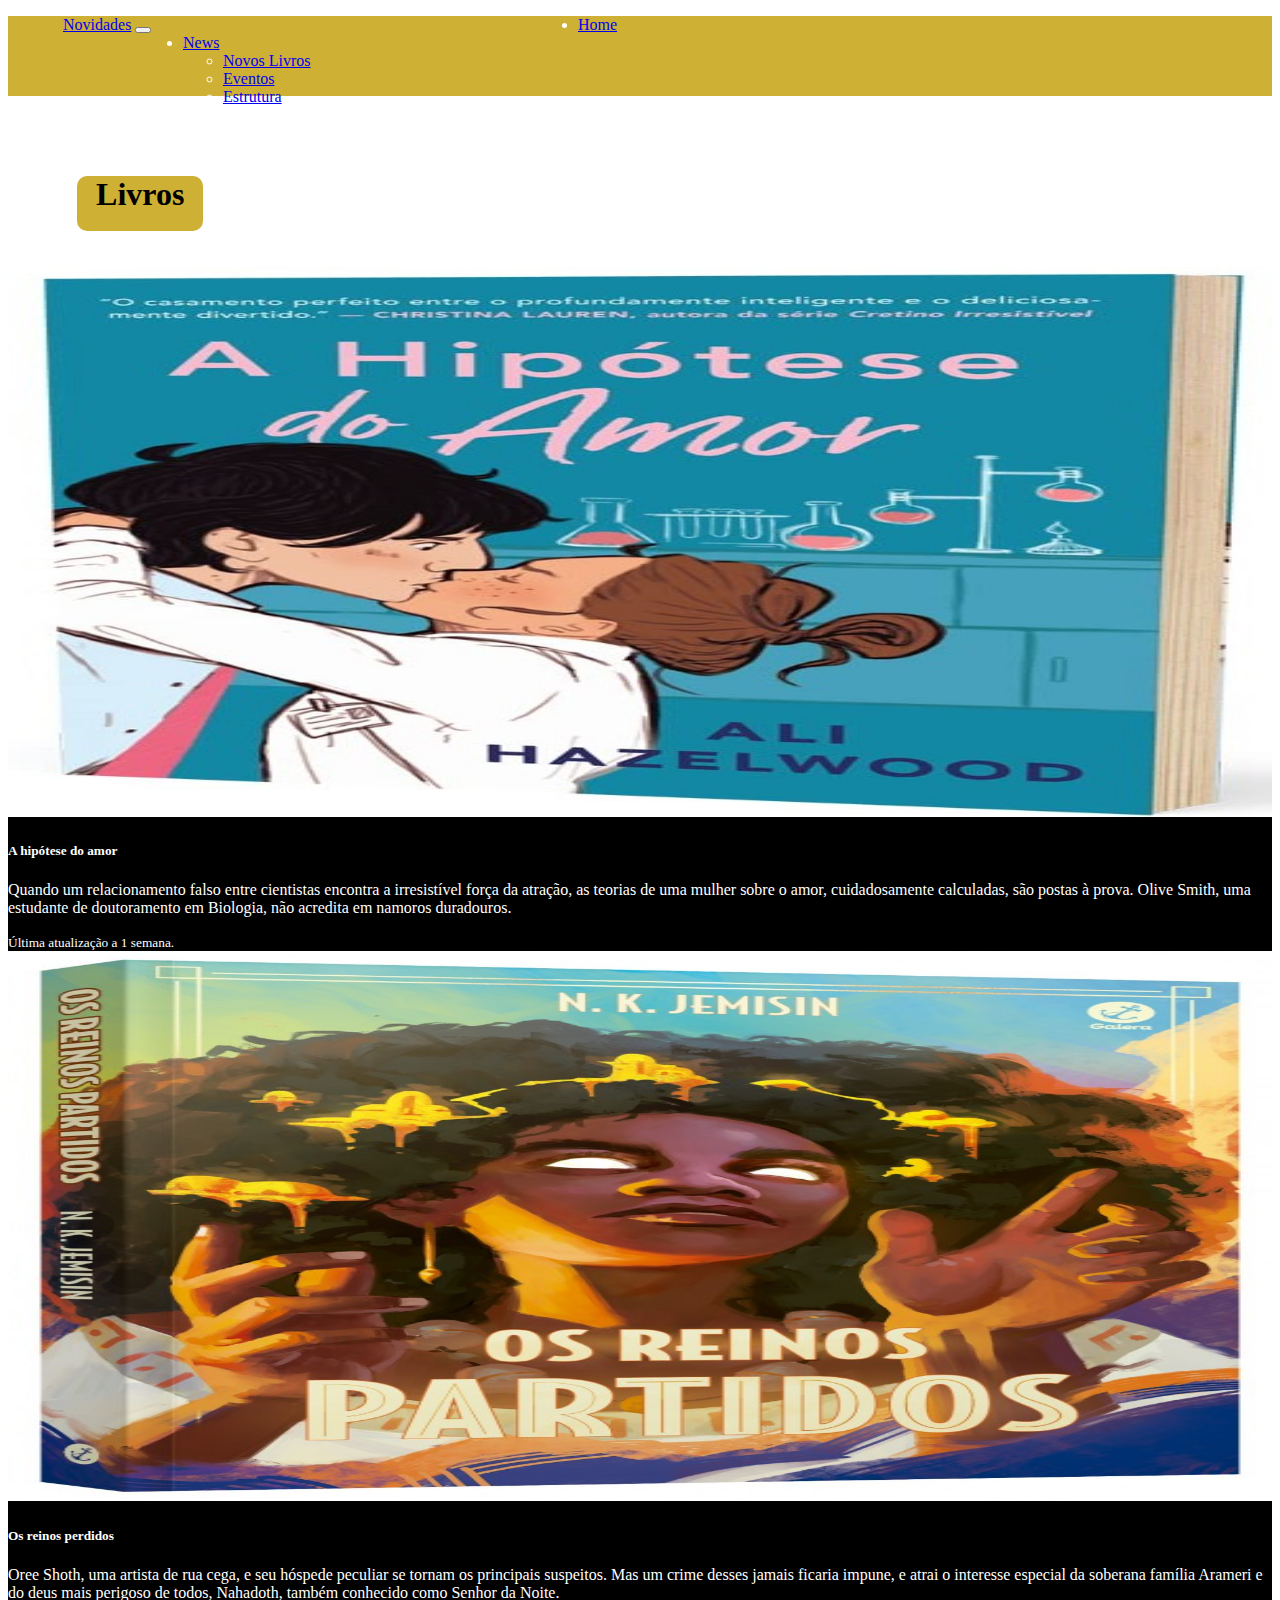
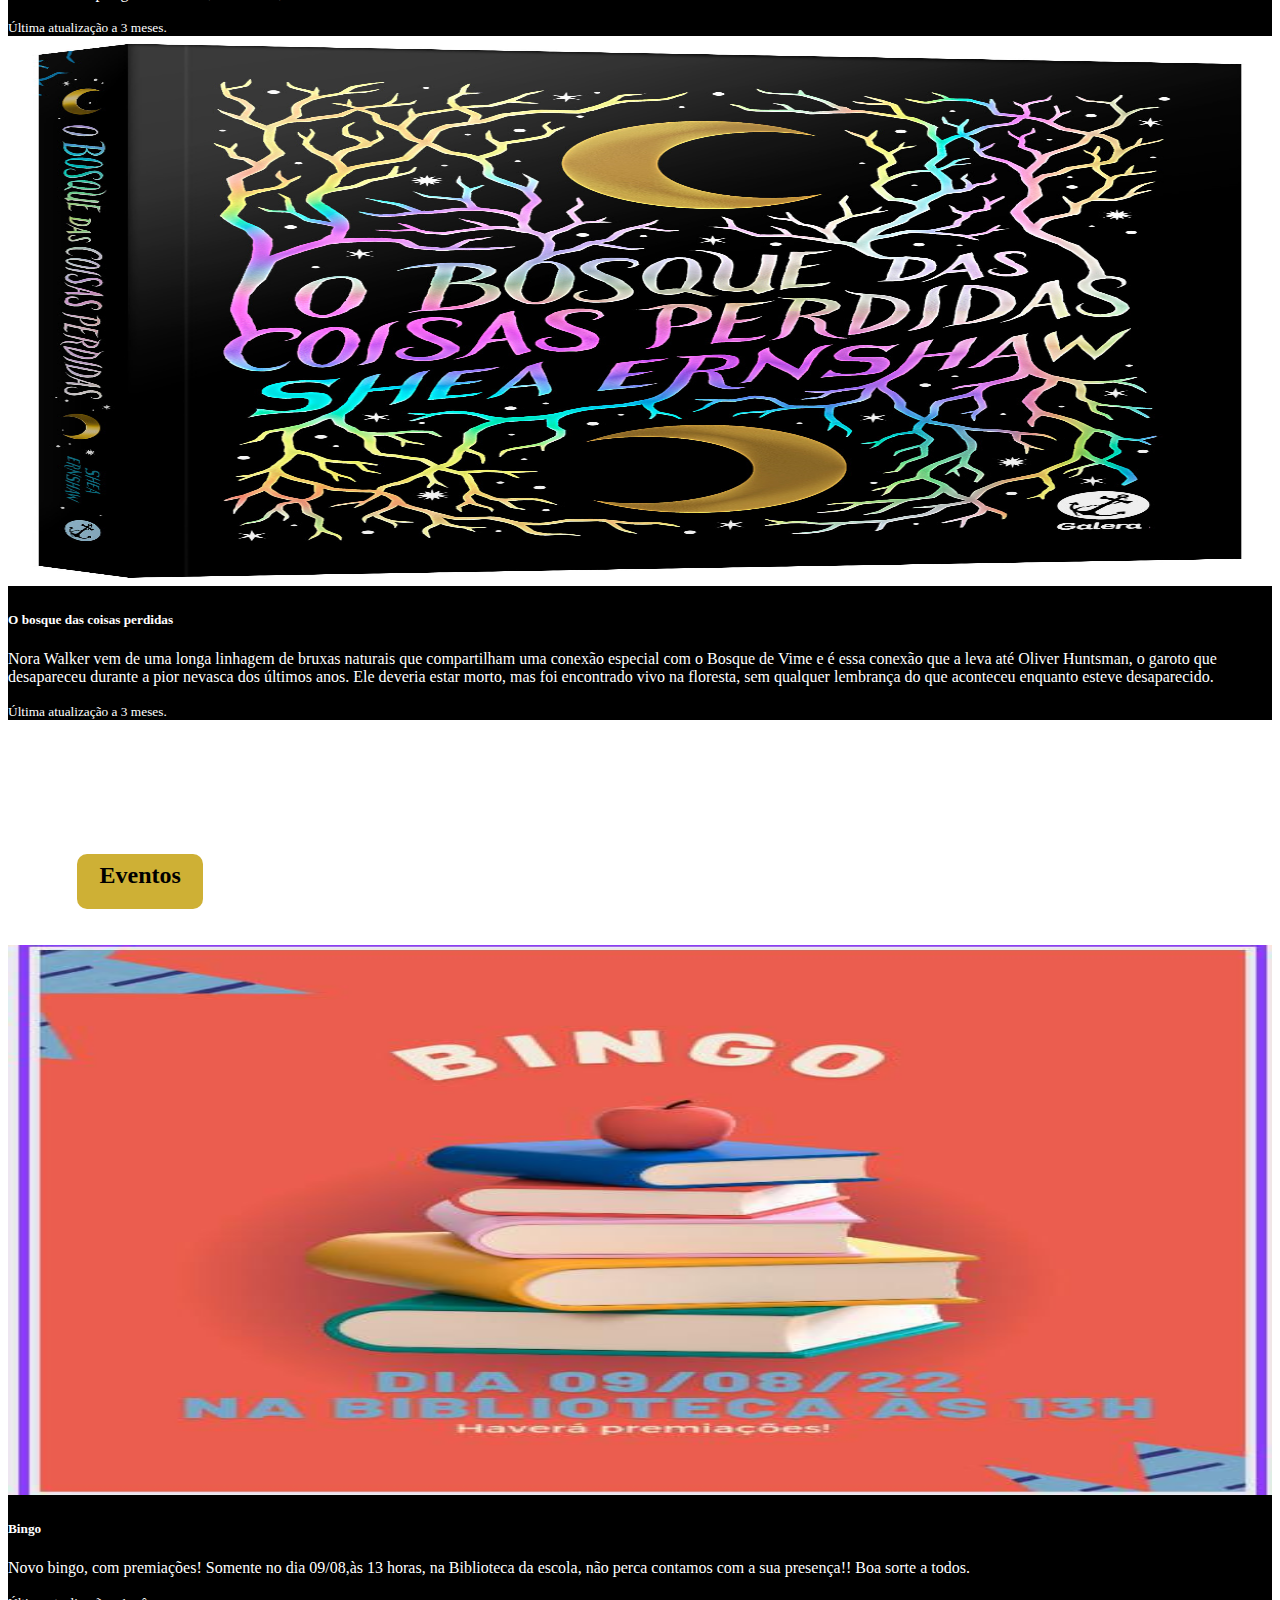
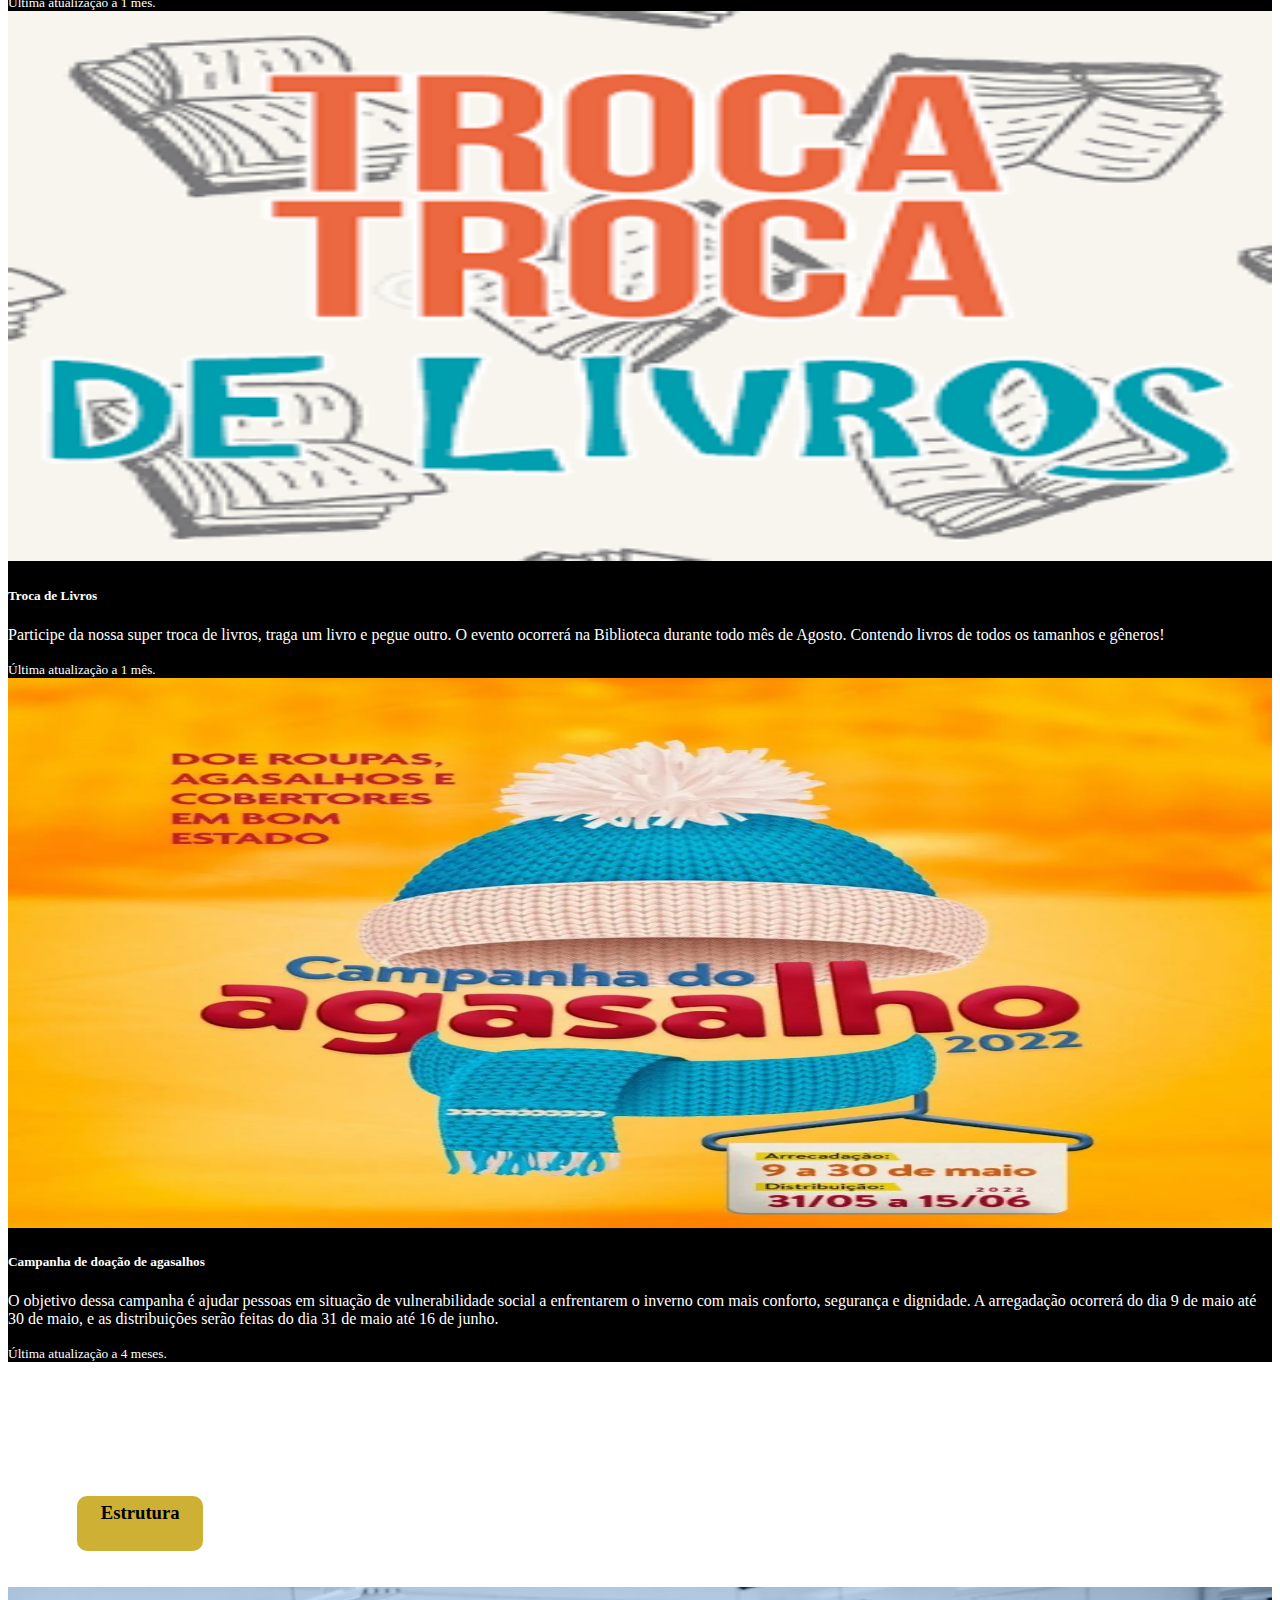
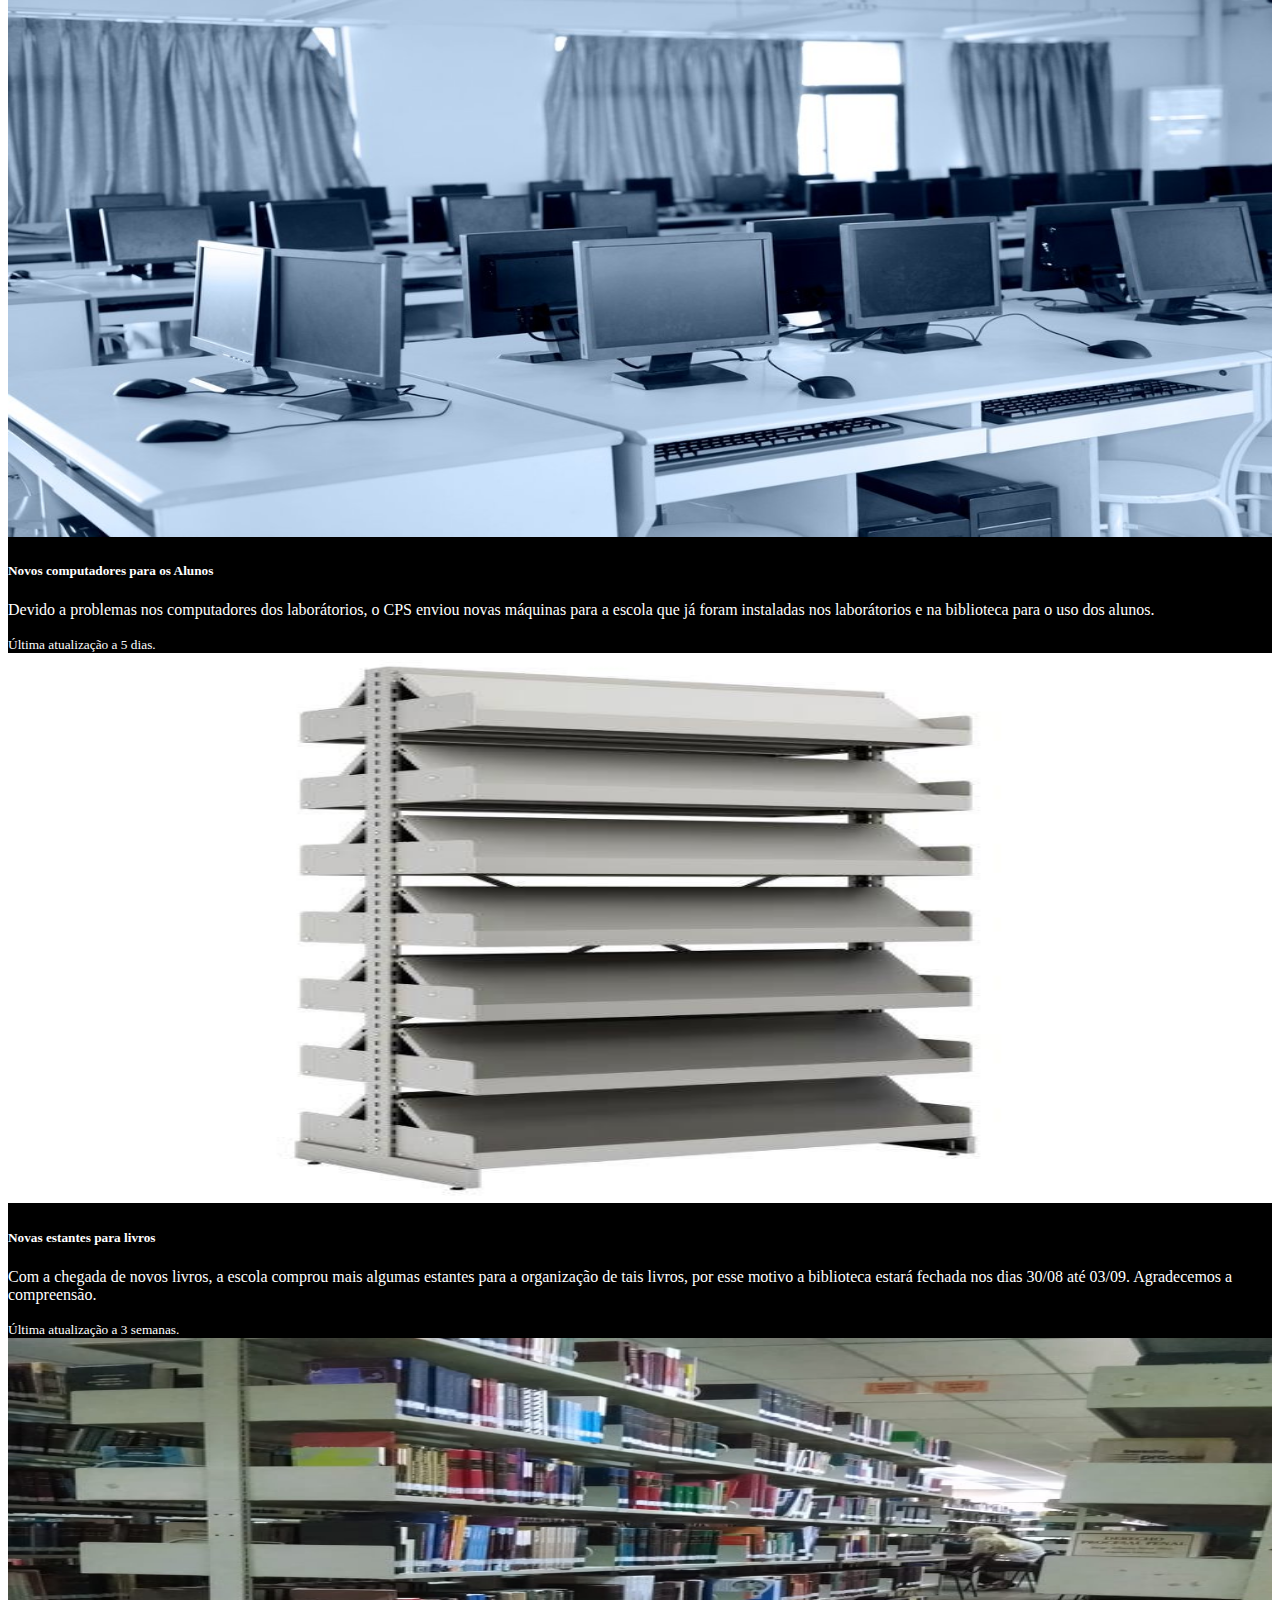
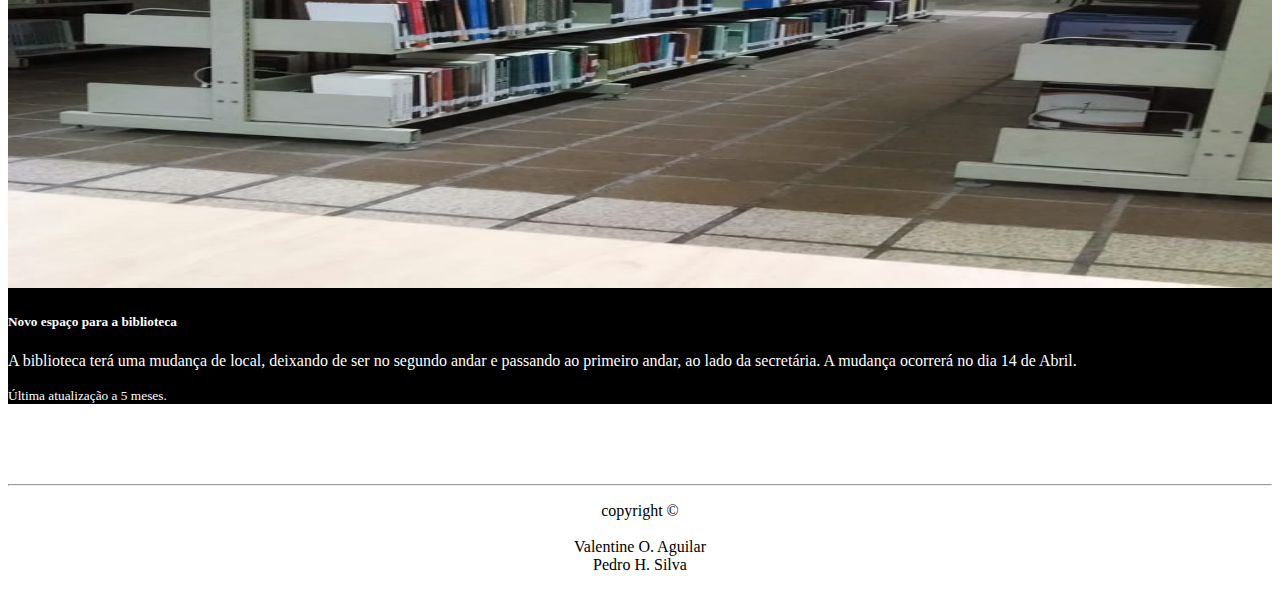
<file: novidades.html>
<!DOCTYPE html>
<html lang="en">

<head>
    <meta charset="UTF-8">
    <meta http-equiv="X-UA-Compatible" content="IE=edge">
    <meta name="viewport" content="width=device-width, initial-scale=1.0">
    <title>Novidades</title>
    <link href="https://cdn.jsdelivr.net/npm/bootstrap@5.2.1/dist/css/bootstrap.min.css" rel="stylesheet"
        integrity="sha384-iYQeCzEYFbKjA/T2uDLTpkwGzCiq6soy8tYaI1GyVh/UjpbCx/TYkiZhlZB6+fzT" crossorigin="anonymous">
    <!-- JavaScript Bundle with Popper -->
    <script src="https://cdn.jsdelivr.net/npm/bootstrap@5.2.1/dist/js/bootstrap.bundle.min.js"
        integrity="sha384-u1OknCvxWvY5kfmNBILK2hRnQC3Pr17a+RTT6rIHI7NnikvbZlHgTPOOmMi466C8"
        crossorigin="anonymous"></script>
    <link rel="stylesheet" href="css/novidades.css">
    <link rel="icon" href="img/livro icon.png">

</head>

<body>
    <div class="navbar-css">

        <nav class="navbar navbar-expand-lg bg-light douradinho">
            <div class="container-fluid douradinho">
                <div class="nav-brand">

                    <a class="navbar-brand" href="#">Novidades</a>
                    <button class="navbar-toggler" type="button" data-bs-toggle="collapse"
                        data-bs-target="#navbarSupportedContent" aria-controls="navbarSupportedContent"
                        aria-expanded="false" aria-label="Toggle navigation">
                        <span class="navbar-toggler-icon"></span>
                    </button>
                </div>
                <div class="collapse navbar-collapse" id="navbarSupportedContent">
                    <ul class="navbar-nav mb-3 margin-navbar mb-lg-0">
                        <li class="nav-item">
                            <a class="nav-link active" aria-current="page" href="principal.html">Home</a>
                        </li>
                        <li class="nav-item dropdown">
                            <a class="nav-link dropdown-toggle" href="#" role="button" data-bs-toggle="dropdown"
                                aria-expanded="false">
                                News
                            </a>
                            <ul class="dropdown-menu">
                                <li><a class="dropdown-item" href="#Livros">Novos Livros</a></li>
                                <li><a class="dropdown-item" href="#Eventos">Eventos</a></li>
                                <li><a class="dropdown-item" href="#Estrutura">Estrutura</a></li>
                            </ul>
                        </li>
                    </ul>
                </div>
            </div>
        </nav>
    </div>


    <div class="livros">
        <H1><a name="Livros"></a> Livros</H1>
    </div>
    <br><br>
    <div class="row row-cols-1 row-cols-md-3 col-11 m-auto g-4">
        <div class="col">
            <div class="card h-100 pretinho">
                <img src="img/novidades/hipotese.jpg" class="card-img-top" alt="...">
                <div class="card-body pretinho">
                    <h5 class="card-title">A hipótese do amor</h5>
                    <p class="card-text">Quando um relacionamento falso entre cientistas encontra a irresistível força
                        da atração, as teorias de uma mulher sobre o amor, cuidadosamente calculadas, são postas à
                        prova. Olive Smith, uma estudante de doutoramento em Biologia, não acredita em namoros
                        duradouros.</p>
                </div>
                <div class="card-footer">
                    <small class="text-muted">Última atualização a 1 semana.</small>
                </div>
            </div>
        </div>
        <div class="col">
            <div class="card h-100 pretinho">
                <img src="img/novidades/osreinos.jpeg" class="card-img-top" alt="...">
                <div class="card-body pretinho">
                    <h5 class="card-title">Os reinos perdidos</h5>
                    <p class="card-text">Oree Shoth, uma artista de rua cega, e seu hóspede peculiar se tornam os
                        principais suspeitos. Mas um crime desses jamais ficaria impune, e atrai o interesse especial da
                        soberana família Arameri e do deus mais perigoso de todos, Nahadoth, também conhecido como
                        Senhor da Noite.
                    </p>
                </div>
                <div class="card-footer">
                    <small class="text-muted">Última atualização a 3 meses.</small>
                </div>
            </div>
        </div>
        <div class="col">
            <div class="card h-100 pretinho">
                <img src="img/novidades/obosque.jpeg" class="card-img-top" alt="...">
                <div class="card-body pretinho">
                    <h5 class="card-title">O bosque das coisas perdidas</h5>
                    <p class="card-text">Nora Walker vem de uma longa linhagem de bruxas naturais que compartilham uma
                        conexão especial com o Bosque de Vime e é essa conexão que a leva até Oliver Huntsman, o garoto
                        que desapareceu durante a pior nevasca dos últimos anos. Ele deveria estar morto, mas foi
                        encontrado vivo na floresta, sem qualquer lembrança do que aconteceu enquanto esteve
                        desaparecido.
                    </p>
                </div>
                <div class="card-footer">
                    <small class="text-muted">Última atualização a 3 meses.</small>
                </div>
            </div>
        </div>
    </div>
    <br><br><br>
    <div class="eventos">
        <h2><a name="Eventos"></a> Eventos</h2>
    </div>
    <br><br>
    <div class="row row-cols-1 row-cols-md-3 col-11 m-auto g-4">
        <div class="col">
            <div class="card h-100 pretinho">
                <img src="img/novidades/bingo.jfif" class="card-img-top" alt="...">
                <div class="card-body">
                    <h5 class="card-title">Bingo</h5>
                    <p class="card-text">Novo bingo, com premiações! Somente no dia 09/08,às 13 horas, na Biblioteca da
                        escola, não perca contamos com a sua presença!! Boa sorte a todos.</p>
                </div>
                <div class="card-footer">
                    <small class="text-muted">Última atualização a 1 mês.</small>
                </div>
            </div>
        </div>
        <div class="col">
            <div class="card h-100 pretinho">
                <img src="img/novidades/trocadelivros.png" class="card-img-top" alt="...">
                <div class="card-body">
                    <h5 class="card-title">Troca de Livros</h5>
                    <p class="card-text">Participe da nossa super troca de livros, traga um livro e pegue outro. O
                        evento ocorrerá na Biblioteca durante todo mês de Agosto. Contendo livros de todos os tamanhos e
                        gêneros!
                    </p>
                </div>
                <div class="card-footer">
                    <small class="text-muted">Última atualização a 1 mês.</small>
                </div>
            </div>
        </div>
        <div class="col">
            <div class="card h-100 pretinho">
                <img src="img/novidades/agasalho.png" class="card-img-top" alt="...">
                <div class="card-body">
                    <h5 class="card-title">Campanha de doação de agasalhos</h5>
                    <p class="card-text">O objetivo dessa campanha é ajudar pessoas em situação de vulnerabilidade
                        social a enfrentarem o inverno com mais conforto, segurança e dignidade. A arregadação ocorrerá
                        do dia 9 de maio até 30 de maio, e as distribuições serão feitas do dia 31 de maio até 16 de
                        junho.
                    </p>
                </div>
                <div class="card-footer">
                    <small class="text-muted">Última atualização a 4 meses.</small>
                </div>
            </div>
        </div>
    </div>
    <br><br><br>
    <div class="estrutura">
        <h3><a name="Estrutura"></a> Estrutura</h3>
    </div>
    <br><br>
    <div class="row row-cols-1 row-cols-md-3 col-11 m-auto g-4">
        <div class="col">
            <div class="card h-100 pretinho">
                <img src="img/novidades/computadores.jpg" class="card-img-top" alt="...">
                <div class="card-body">
                    <h5 class="card-title">Novos computadores para os Alunos</h5>
                    <p class="card-text">Devido a problemas nos computadores dos laborátorios, o CPS enviou novas
                        máquinas para a escola que já foram instaladas nos laborátorios e na biblioteca para o uso dos
                        alunos.</p>
                </div>
                <div class="card-footer">
                    <small class="text-muted">Última atualização a 5 dias.</small>
                </div>
            </div>
        </div>
        <div class="col">
            <div class="card h-100 pretinho">
                <img src="img/novidades/estantes.jpg" class="card-img-top" alt="...">
                <div class="card-body">
                    <h5 class="card-title">Novas estantes para livros</h5>
                    <p class="card-text">Com a chegada de novos livros, a escola comprou mais algumas estantes para a
                        organização de tais livros, por esse motivo a biblioteca estará fechada nos dias 30/08 até
                        03/09. Agradecemos a compreensão.
                    </p>
                </div>
                <div class="card-footer">
                    <small class="text-muted">Última atualização a 3 semanas.</small>
                </div>
            </div>
        </div>
        <div class="col">
            <div class="card h-100 pretinho">
                <img src="img/novidades/espacobiblioteca.jfif" class="card-img-top" alt="...">
                <div class="card-body">
                    <h5 class="card-title">Novo espaço para a biblioteca</h5>
                    <p class="card-text">A biblioteca terá uma mudança de local, deixando de ser no segundo andar e
                        passando ao primeiro andar, ao lado da secretária. A mudança ocorrerá no dia 14 de Abril.
                    </p>
                </div>
                <div class="card-footer">
                    <small class="text-muted">Última atualização a 5 meses.</small>
                </div>
            </div>
        </div>


    </div>
    <br><br><br><br>
    <hr>
    <p class="rodape">copyright © <br> <br> Valentine O. Aguilar <br> Pedro H. Silva
    <p></p>
    </p>
</body>

</html>
</file>
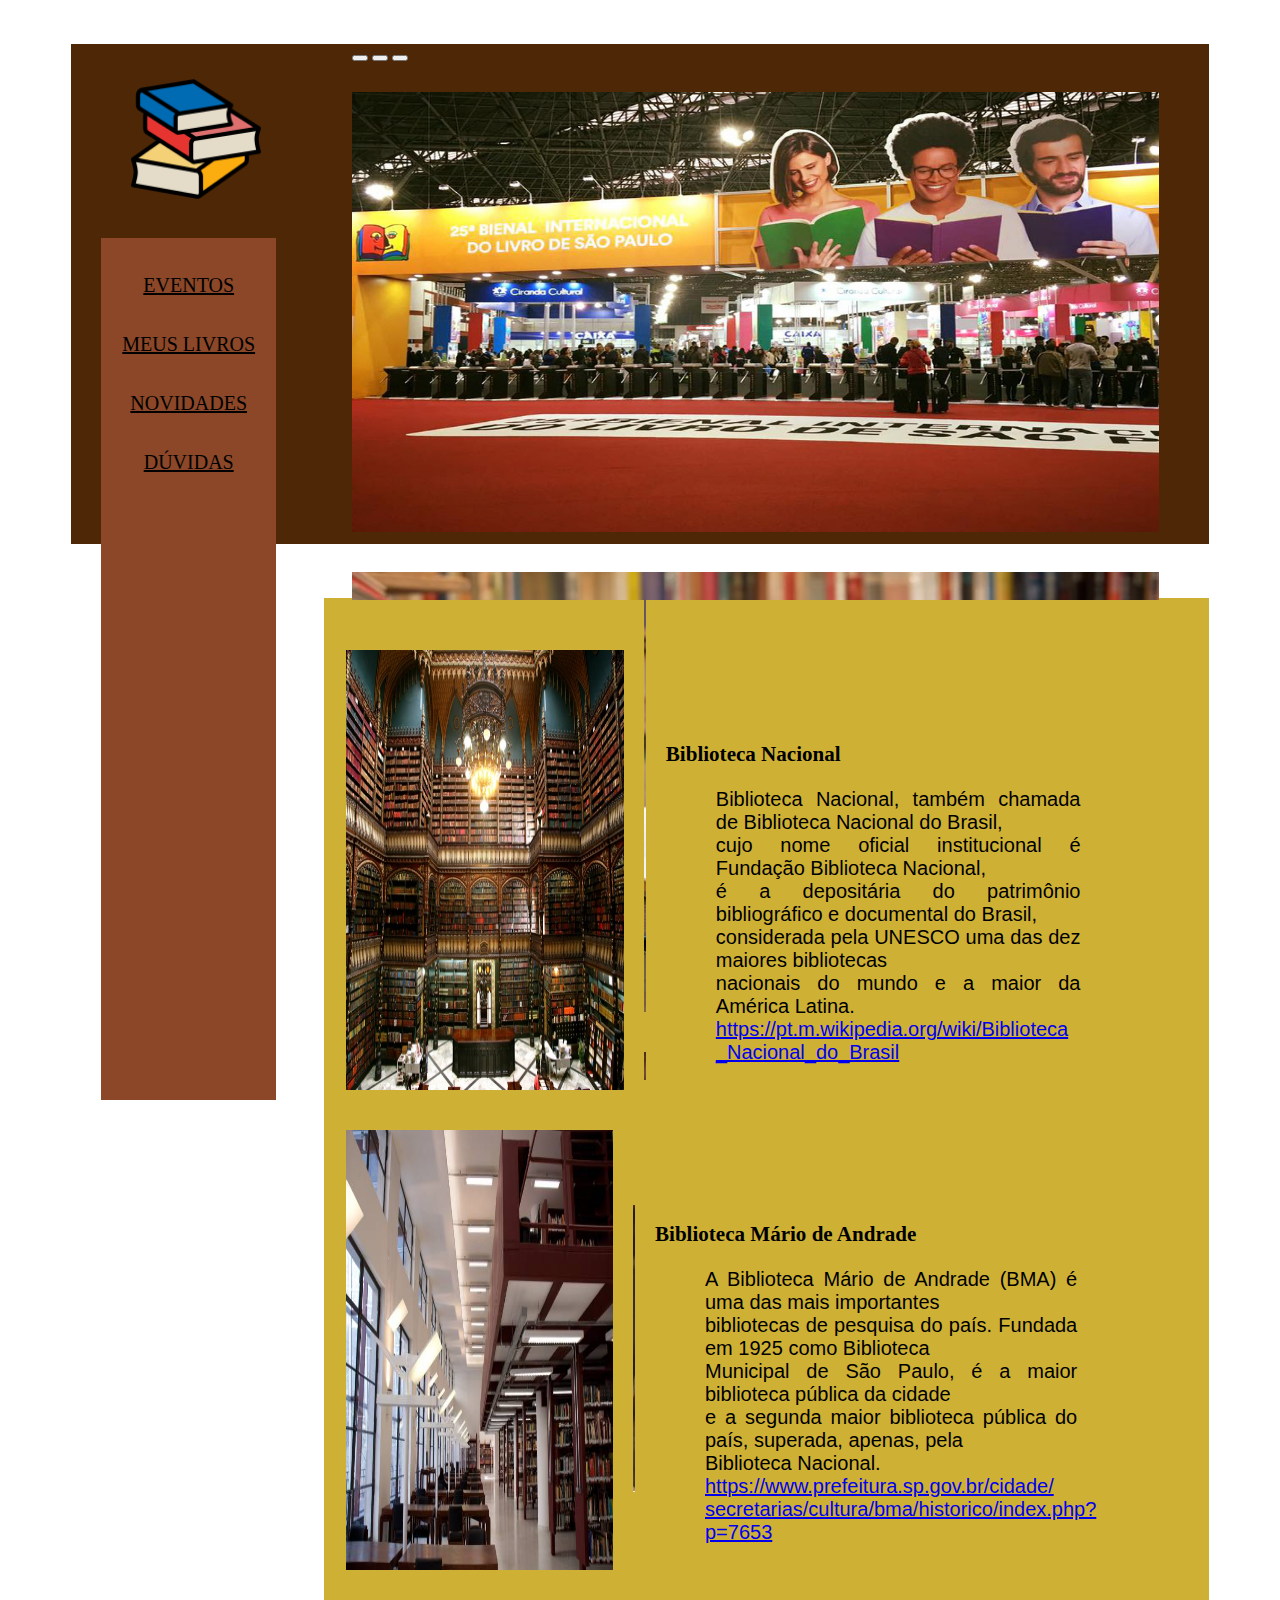
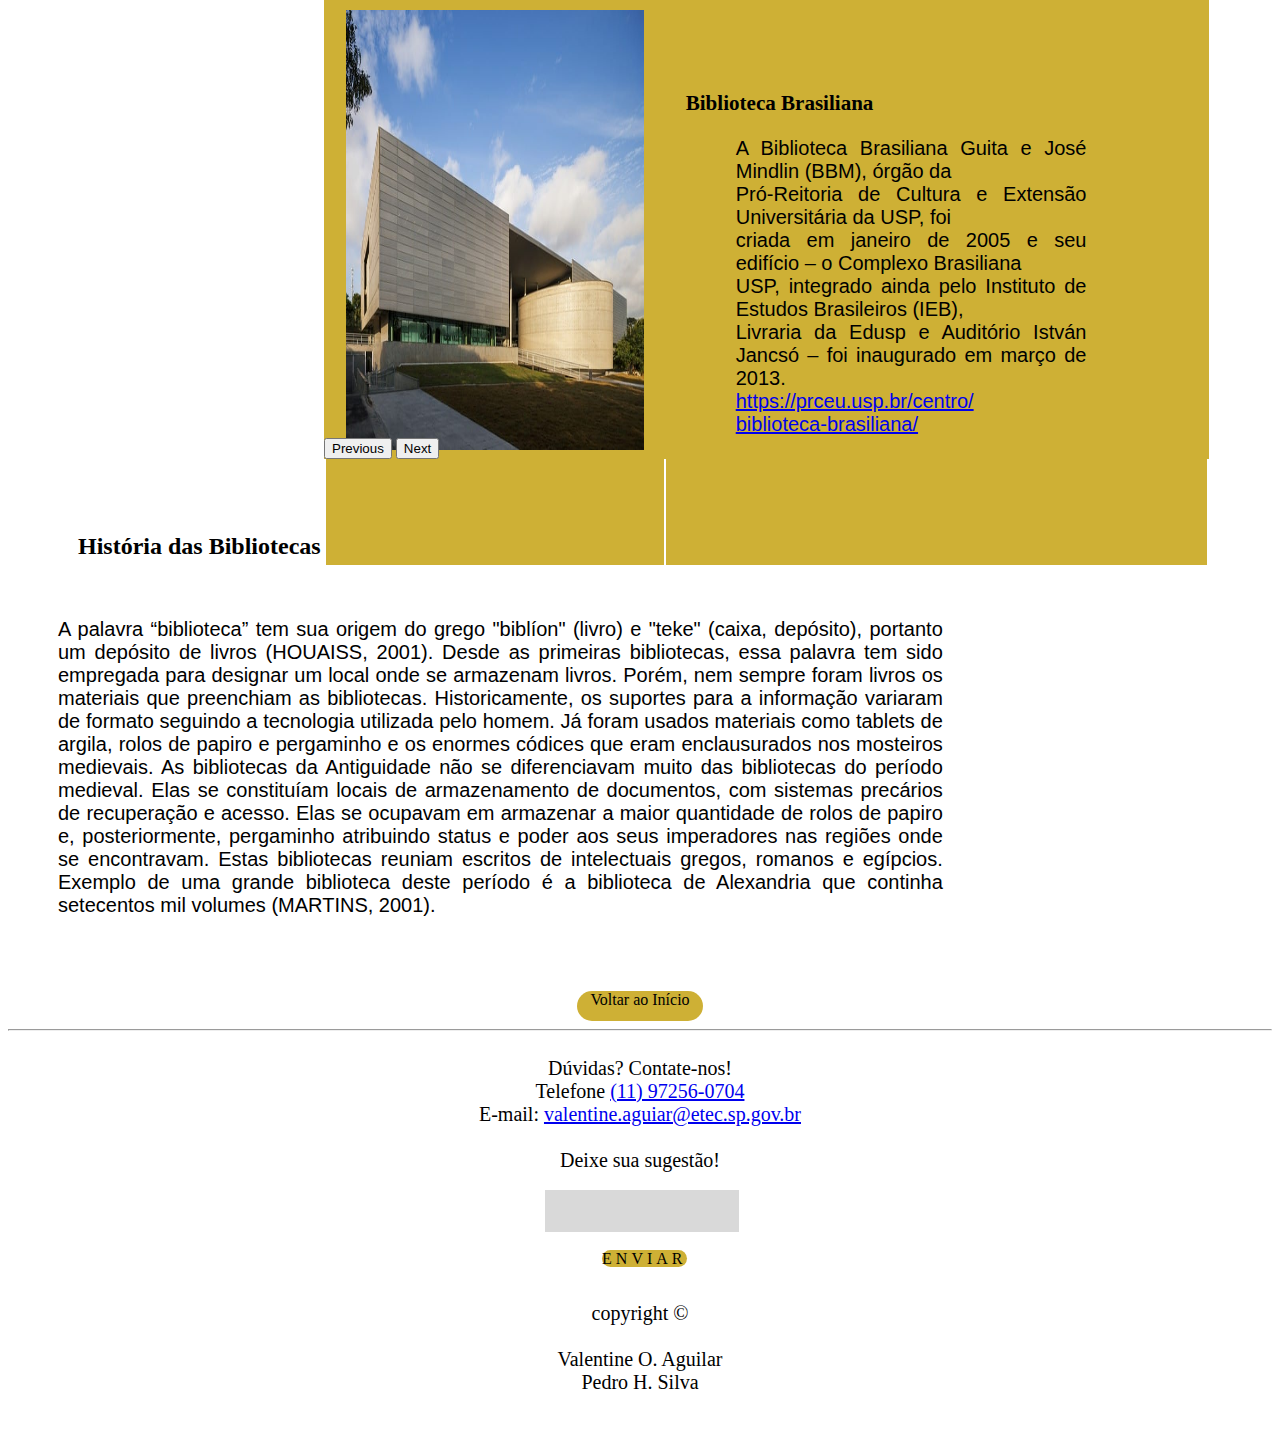
<file: principal.html>
<!DOCTYPE html>
<html lang="en">

<head>
  <meta charset="UTF-8">
  <meta http-equiv="X-UA-Compatible" content="IE=edge">
  <meta name="viewport" content="width=device-width, initial-scale=1.0">
  <title>Livraria </title>
  <link rel="icon" href="img/livro icon.png">
  <link href="https://cdn.jsdelivr.net/npm/bootstrap@5.2.1/dist/css/bootstrap.min.css" rel="stylesheet" integrity="sha384-iYQeCzEYFbKjA/T2uDLTpkwGzCiq6soy8tYaI1GyVh/UjpbCx/TYkiZhlZB6+fzT" crossorigin="anonymous">
  <!-- JavaScript Bundle with Popper -->
  <script src="https://cdn.jsdelivr.net/npm/bootstrap@5.2.1/dist/js/bootstrap.bundle.min.js" integrity="sha384-u1OknCvxWvY5kfmNBILK2hRnQC3Pr17a+RTT6rIHI7NnikvbZlHgTPOOmMi466C8" crossorigin="anonymous"></script>
  <link rel="stylesheet" href="css/principal.css">
</head>

<body>
  <br><br>
  <div class="cabecalho">
    <div class="menu-icon">

      <img src="img/index/iconelivro.png" alt="">
      <div class="menu">
        <br><br>
        <a href="eventos.html">Eventos</a> <br><br><br>
        <a href="meus.html">Meus Livros</a><br><br><br>
        <a href="novidades.html">Novidades</a><br><br><br>
        <a href="#duvidas">Dúvidas</a>
      </div>
    </div>
    <div class="carrosel-espaco">
      <div id="carouselExampleIndicators" class="carousel slide" data-bs-ride="true">
        <div class="carousel-indicators">
          <button type="button" data-bs-target="#carouselExampleIndicators" data-bs-slide-to="0" class="active"
            aria-current="true" aria-label="Slide 1"></button>
          <button type="button" data-bs-target="#carouselExampleIndicators" data-bs-slide-to="1"
            aria-label="Slide 2"></button>
          <button type="button" data-bs-target="#carouselExampleIndicators" data-bs-slide-to="2"
            aria-label="Slide 3"></button>
        </div>
        <div class="carousel-inner">
          <div class="carousel-item active">
            <img src="img/eventos/bienal.jpg" class="d-block w-100" alt="...">
          </div>
          <div class="carousel-item">
            <img src="img/index/biblioteca.jpg" class="d-block w-100" alt="...">
          </div>
          <div class="carousel-item">
            <img src="img/index/biblioteca2.jpg" class="d-block w-100" alt="...">
          </div>
        </div>
        <button class="carousel-control-prev" type="button" data-bs-target="#carouselExampleIndicators"
          data-bs-slide="prev">
          <span class="carousel-control-prev-icon" aria-hidden="true"></span>
          <span class="visually-hidden">Previous</span>
        </button>
        <button class="carousel-control-next" type="button" data-bs-target="#carouselExampleIndicators"
          data-bs-slide="next">
          <span class="carousel-control-next-icon" aria-hidden="true"></span>
          <span class="visually-hidden">Next</span>
        </button>
      </div>
    </div>
  </div>
  <br><br><br>
  <div class="carrosel-cards">
    <div id="carouselExampleControls" class="carousel slide" data-bs-ride="carousel">
      <div class="carousel-inner">
        <div class="carousel-item active">
          <table cellpadding="20">
            <tr>
              <td>
                <img src="img/index/bibliotecanacional.jfif" width="200" height="200" alt="">
              </td>
              <td>
                <h3>Biblioteca Nacional</h3>
                <p align="justify">
                  Biblioteca Nacional, também chamada de Biblioteca Nacional do Brasil, <br>
                  cujo nome oficial institucional é Fundação Biblioteca Nacional, <br>
                  é a depositária do patrimônio bibliográfico e documental do Brasil, <br>
                  considerada pela UNESCO uma das dez maiores bibliotecas <br>
                  nacionais do mundo e a maior da América Latina. <br>
                  <a
                    href="https://pt.m.wikipedia.org/wiki/Biblioteca_Nacional_do_Brasil">https://pt.m.wikipedia.org/wiki/Biblioteca<br>_Nacional_do_Brasil</a>
                </p>
              </td>
            </tr>
          </table>
        </div>
        <div class="carousel-item">
          <table cellpadding="20">
            <tr>
              <td>
                <img src="img/index/bibliotecamario.jfif" width="200" height="200" alt="">
              </td>
              <td>
                <h3>Biblioteca Mário de Andrade</h3>
                <p align="justify">
                  A Biblioteca Mário de Andrade (BMA) é uma das mais importantes <br>
                  bibliotecas de pesquisa do país. Fundada em 1925 como Biblioteca <br>
                  Municipal de São Paulo, é a maior biblioteca pública da cidade <br>
                  e a segunda maior biblioteca pública do país, superada, apenas, pela <br>
                  Biblioteca Nacional. <br>
                  <a href="https://www.prefeitura.sp.gov.br/cidade/secretarias/cultura/bma/historico/index.php?p=7653">https://www.prefeitura.sp.gov.br/cidade/<br>
                    secretarias/cultura/bma/historico/index.php?p=7653</a>
                </p>
              </td>
            </tr>
          </table>
        </div>
        <div class="carousel-item">
          <table cellpadding="20">
            <tr>
              <td>
                <img src="img/index/bibliotecabrasiliana.jfif" width="200" height="200" alt="">
              </td>
              <td>
                <h3>Biblioteca Brasiliana</h3>
                <p align="justify">
                  A Biblioteca Brasiliana Guita e José Mindlin (BBM), órgão da <br>
                  Pró-Reitoria de Cultura e Extensão Universitária da USP, foi <br>
                  criada em janeiro de 2005 e seu edifício – o Complexo Brasiliana <br>
                  USP, integrado ainda pelo Instituto de Estudos Brasileiros (IEB), <br>
                  Livraria da Edusp e Auditório István Jancsó – foi inaugurado em março de 2013. <br>
                  <a href="https://prceu.usp.br/centro/biblioteca-brasiliana/">https://prceu.usp.br/centro/<br>biblioteca-brasiliana/</a>
                </p>
              </td>
            </tr>
          </table>
        </div>
      </div>
      <button class="carousel-control-prev" type="button" data-bs-target="#carouselExampleControls"
        data-bs-slide="prev">
        <span class="carousel-control-prev-icon" aria-hidden="true"></span>
        <span class="visually-hidden">Previous</span>
      </button>
      <button class="carousel-control-next" type="button" data-bs-target="#carouselExampleControls"
        data-bs-slide="next">
        <span class="carousel-control-next-icon" aria-hidden="true"></span>
        <span class="visually-hidden">Next</span>
      </button>
    </div>
  </div>
  <br><br><br>
  <div>
    <h2>História das Bibliotecas</h2> <br>
    <p>
      A palavra “biblioteca” tem sua origem do grego "biblíon" (livro) e "teke" (caixa, depósito), portanto um depósito
      de livros (HOUAISS, 2001). Desde as primeiras bibliotecas, essa palavra tem sido empregada para designar um local
      onde se armazenam livros. Porém, nem sempre foram livros os materiais que preenchiam as bibliotecas.
      Historicamente, os suportes para a informação variaram de formato seguindo a tecnologia utilizada pelo homem. Já
      foram usados materiais como tablets de argila, rolos de papiro e pergaminho e os enormes códices que eram
      enclausurados nos mosteiros medievais.

      As bibliotecas da Antiguidade não se diferenciavam muito das bibliotecas do período medieval. Elas se constituíam
      locais de armazenamento de documentos, com sistemas precários de recuperação e acesso. Elas se ocupavam em
      armazenar a maior quantidade de rolos de papiro e, posteriormente, pergaminho atribuindo status e poder aos seus
      imperadores nas regiões onde se encontravam. Estas bibliotecas reuniam escritos de intelectuais gregos, romanos e
      egípcios. Exemplo de uma grande biblioteca deste período é a biblioteca de Alexandria que continha setecentos mil
      volumes (MARTINS, 2001).
    </p>
  </div>
  <br>
  <br><br>
  <div class="retornar">
    <a href="#">Voltar ao Início</a>
  </div>
  <hr>
  <br>
  <div id="duvidas" class="contatos">
    <p>
      Dúvidas? Contate-nos! <br>
      Telefone <a href="tel:11972560704">(11) 97256-0704</a> <br>
      E-mail: <a href="mailto:valentine.aguiar@etec.sp.gov.br">valentine.aguiar@etec.sp.gov.br</a> <br><br>
      Deixe sua sugestão! <br>
    </p> <br>
    <div class="sugestao">
      <input type="text" name="texto">
      <br><br>
      <a href=""> Enviar </a>
    </div>
    <br><br><br><br>
    <p class="rodape">copyright © <br> <br> Valentine O. Aguilar <br> Pedro H. Silva
    </p>
    <br><br>
  </div>
</body>

</html>
</file>
<file: css/index.css>
html {
    height: 100%;
    
}

body {
    margin: 0;
    padding: 0;
    font-family: sans-serif;
    background: #464545;
}

.login-box {
    position: absolute;
    top: 50%;
    left: 50%;
    width: 400px;
    padding: 40px;
    transform: translate(-50%, -50%);
    background: #000000;
    box-sizing: border-box;
    box-shadow: 0 15px 25px;
    border-radius: 20px;
}

.login-box h2 {
    margin: 0 0 30px;
    padding: 0;
    color: #CEB035;
    text-align: center;
}

.login-box .user-box {
    position: relative;
}

.login-box .user-box input {
    width: 100%;
    padding: 10px 0;
    font-size: 16px;
    color: #fff;
    margin-bottom: 30px;
    border: none;
    border-bottom: 1px solid #fff;
    outline: none;
    background: transparent;
}

.login-box .user-box label {
    position: absolute;
    top: 0;
    left: 0;
    padding: 10px 0;
    font-size: 16px;
    color: #CEB035;
    pointer-events: none;
    transition: .5s;
}

.login-box .user-box input:focus~label,
.login-box .user-box input:valid~label {
    top: -20px;
    left: 0;
    color: #CEB035;
    font-size: 12px;
}

.login-box form a {
    position: relative;
    display: inline-block;
    padding: 10px 20px;
    color: #CEB035;
    font-size: 16px;
    text-decoration: none;
    text-transform: uppercase;
    overflow: hidden;
    transition: .5s;
    margin-top: 40px;
    letter-spacing: 4px;
    margin-left: 60%;
}

.login-box a:hover {
    background: #CEB035;
    color: #fff;
    border-radius: 5px;

    box-shadow: 0 0 5px #CEB035,
                0 0 25px #CEB035,
                0 0 50px #CEB035,
                0 0 100px #CEB035;
}

.login-box a span {
    position: absolute;
    display: block;
}

.login-box a span:nth-child(1) {
    top: 0;
    left: -100%;
    width: 100%;
    height: 2px;
    background: linear-gradient(90deg, transparent, #CEB035);
    animation: btn-anim1 1s linear infinite;
}

@keyframes btn-anim1 {
    0%{
        left: -100%;
    }
    50%, 100% {
        left: 100%;
    }
}

.login-box a span:nth-child(2) {
    top: -100%;
    right: 0;
    width: 2px;
    height: 100%;
    background: linear-gradient(180deg, transparent, #CEB035);
    animation: btn-anim2 1s linear infinite;
    animation-delay: .25s;
}

@keyframes btn-anim2 {
    0%{
        top: -100%;
    }
    50%, 100% {
        top: 100%;
    }
}

.login-box a span:nth-child(3) {
    bottom: 0%;
    right: -100%;
    width: 100%;
    height: 2px;
    background: linear-gradient(270deg, transparent, #CEB035);
    animation: btn-anim3 1s linear infinite;
    animation-delay: .5s;
}

@keyframes btn-anim3 {
    0%{
        right: -100%;
    }
    50%, 100% {
        right: 100%;
    }
}

.login-box a span:nth-child(4) {
    bottom: -100%;
    left: 0;
    width: 2px;
    height: 100%;
    background: linear-gradient(360deg, transparent, #CEB035);
    animation: btn-anim4 1s linear infinite;
    animation-delay: .75s;
}

@keyframes btn-anim4 {
    0%{
        bottom: -100%;
    }
    50%, 100% {
        bottom: 100%
    }
}
</file>
<file: css/eventos.css>
@import url('https://fonts.googleapis.com/css2?family=Yeseva+One&display=swap');

.pretinho { 
    background: #000000;
    color: #fff;   
}
.cabecalho{
    height: 200px;
    width: 95%;
    background-color: #ceb035;
    margin: auto;
}
.cabecalho p{
    padding-top: 15px;
    text-align: center;
    font-size: 120px;
    font-family: 'Yeseva One', cursive;
   color: #000000;
}
.linha {
    height: 1px;
    background-color: #000000;
    width: 90%;
    margin: auto;
    margin-top: 15px;
    margin-bottom: 25px;
}
.button1{
    color: black;
    background-color: #ceb035;
    margin: auto;
}

section {
    flex-direction: row;
}
.cards {
    width: 90%;
}

.card4 {
    width: 100%;
    height: 100%;
}
.rodape {
    font-family: 'Mali', cursive;
    text-align: center;
}
.carroselT {
    width: 90%;
    height: 700px;
    background-color: #ceb035;
    margin: auto;
}
.letra {
    position: absolute;
    color: #000000;
}
.card-carrosel {
    top: 50px;
    height: 600px;
}

h5 {
    font-family: 'Mali', cursive;
    text-align: center;
}
.modal-content {
    color: #000000;
}

.btn {
    margin: auto;
}
.img2 {
    height: 250px;
}

.img {
    height: 450px;
}
</file>
<file: css/meus.css>
.pretinho { 
    background: #000000;
    color: #fff; 
}

.douradinho {
    background: #CEB035;
    height: 80px;
}

.caixinha {
    width: 17%;
    background: #CEB035;
    border-radius: 20px;
    margin-top: 20px;
    margin-left: 30px;
    color: #fff;
    text-align: center;
    position: relative;
    font-family: 'Yeseva One', cursive;
}

.caixinha h2 {
    padding-top: 5%;
    padding-bottom: 5%;
    font-size: 20px;
}
section {
    display: flex;
    justify-items: end;
}

.navbar {
    height: 80px;
    color: #fff;
}
.nav-brand {
    margin-left: 55px;
    font-family: 'Yeseva One', cursive;
    position: absolute;
}
.nav-item{
    margin-left: 400px;
    font-family: 'Yeseva One', cursive;
}
    
.nav-item.dropdown {
    margin-left: 5px;
    font-family: 'Yeseva One', cursive;
}
.continuelendo{
    height: 50px;
    width: 160px;
    background-color: #CEB035;
    font-family: 'Yeseva One', cursive;
    margin-left: 5%;
    border-radius: 6px;
    color: #fff;
}
.continuelendo h2{
    font-size: 18px;
    padding-top: 8%;
    padding-left: 10px;
}
.card-img-top{
    height: 350px;
    width: 100px;
}
.pulalinha{
    height: 80px;
}

.box-geral {
    position: relative;
    background: #000000;
    color: #ceb035;
}
.box-geral2  {
    position: relative;
    background: #000000;
    color: #ceb035;
    border-bottom-left-radius: 7px;
    border-bottom-right-radius: 7px;
}
.box-login {
    background: #000000;
    box-sizing: border-box;
    box-shadow: 0 15px 25px;
}

 .user-box {
    position: relative;
}

 .user-box input {
    width: 100%;
    padding: 10px 0;
    font-size: 16px;
    color: #fff;
    margin-bottom: 30px;
    border: none;
    border-bottom: 1px solid #fff;
    outline: none;
    background: transparent;
}

 .user-box label {
    position: absolute;
    top: 0;
    left: 0;
    padding: 10px 0;
    font-size: 16px;
    color: #ceb035;
    pointer-events: none;
    transition: .5s;
}

.user-box input:focus~label,
.user-box input:valid~label {
    top: -20px;
    left: 0;
    color: #ceb035;
    font-size: 12px;
}
.user-boxx {
    position: relative;
}

 .user-boxx input {
    width: 100%;
    padding: 10px 0;
    font-size: 16px;
    color: #fff;
    margin-bottom: 30px;
    border: none;
    border-bottom: 1px solid #fff;
    outline: none;
    background: transparent;
}

 .user-boxx label {
    position: absolute;
    top: -20px;
    left: 0;
    padding: 10px 0;
    font-size: 16px;
    color: #ceb035;
    pointer-events: none;
    transition: .5s;
}
.user-boxx input:focus~label,
.user-boxx input:valid~label {
    left: 0;
    color: #ceb035;
    font-size: 12px;
}

.box-geral2 section button {
    position: relative;
    display: inline-block;
    padding: 10px 20px;
    color: #CEB035;
    font-size: 16px;
    text-decoration: none;
    text-transform: uppercase;
    overflow: hidden;
    transition: .5s;
    margin-top: 15px;
    letter-spacing: 4px;
}

.botao {
    background-color: #ceb035;
    color: #fff;
}

.rodape {
    font-family: 'Mali', cursive;
    text-align: center;
    color: #000000;
}

h5 {
    font-family: 'Mali', cursive;
    color: #fff;
}
p {
    color: #fff;
}
h2 {
    color: #000000;
}
</file>
<file: css/novidades.css>
.pretinho {
    background: #000000;
    color: #fff;
}

.douradinho {
    background: #CEB035;
    height: 80px;
}
section {
    display: flex;
    justify-items: end;
}

.caixinha {
    width: 15%;
    height: 20%;
    background: #212529;
    border-radius: 10px;
    margin-top: 80px;
    margin-left: 30px;
    color: #fff;
    text-align: center;
}

.caixinha h2 {
    padding-top: 5%;
    padding-bottom: 5%;
}

.caixinha2 {
    width: 15%;
    height: 20px;
    background: #000000;
    border-radius: 10px;
    margin-top: 80px;
    margin-right: 30px;
    margin-left: 70%;
}

.caixinha2 button {
    padding-top: 5%;
    padding-bottom: 5%;
    border-radius: 10px;
}

.linha {
    width: 100%;
    height: 2px;
    background: #000000;
}

.livros {
    width: 10%;
    height: 55PX;
    background: #ceb035;
    border-radius: 10px;
    margin-top: 80px;
    margin-left: 69px;
    color: #000000;
    text-align: center;
    font-family: 'Yeseva One', cursive;
}

.eventos {
    width: 10%;
    height: 55PX;
    background: #ceb035;
    border-radius: 10px;
    margin-top: 80px;
    margin-left: 69px;
    color: #000000;
    text-align: center;
    font-family: 'Yeseva One', cursive;
}

.eventos h2 {
    padding-top: 8px;
}

.estrutura {
    width: 10%;
    height: 55PX;
    background: #ceb035;
    border-radius: 10px;
    margin-top: 80px;
    margin-left: 69px;
    color: #000000;
    text-align: center;
    font-family: 'Yeseva One', cursive;
}

.estrutura h3 {
    padding-top: 5%;
    padding-bottom: 5%;
}

.rodape {
    font-family: 'Mali', cursive;
    text-align: center;
}

h5 {
    font-family: 'Mali', cursive;
}
.card-footer {
    background: #000000;
}
.navbar {
    height: 80px;
    color: #fff;
}
.nav-brand {
    margin-left: 55px;
    font-family: 'Yeseva One', cursive;
    position: absolute;
}
.nav-item{
    margin-left: 400px;
    font-family: 'Yeseva One', cursive;
}
    
.nav-item.dropdown {
    margin-left: 5px;
    font-family: 'Yeseva One', cursive;
}
.margin-navbar {
    margin-left: 130px;
}

.card-img-top{
    height: 550px;
}
img {
    width: 100%;
}
</file>
<file: css/principal.css>
.rodape {
    font-family: 'Mali', cursive;
    text-align: center;
    margin: auto;
}

.cabecalho {
    height: 500px;
    width: 90%;
    background-color: #4D2706;
    margin: auto;
    display: flex;
}

.cabecalho .menu-icon img {
    margin-top: 30px;
    margin-left: 60px;
    width: 130px;
    height: 130px;
}

.menu {
    width: 175px;
    height: 862px;
    margin-left: 30px;
    margin-top: 30px;
    background: #8B4727;
    text-align: center;
    float: left;
}

.menu a {
    color: #000000;
    text-transform: uppercase;
    overflow: hidden;
    text-decoration: underline;
    font-size: 20px;
}

.carrosel-espaco {
    width: 100%;
    height: 500px;
    margin-right: 50px;
}

.carousel-item {
    height: 480px;
    width: 100%;
}

.carousel-item img {
    height: 440px;
    width: 100%;
    margin-top: 30px;
}

.carrosel-cards {
    display: flex;
    background: #ceb035;
    width: 70%;
    margin-left: 25%;
    margin-right: 40px;
}

.carousel-item table tr td {
    background: #ceb035;
    font-size: 18px;
    font-family: sans-serif;
    color: #000000;
}

.carousel-item table tr td img {
    align-items: center;
   padding-bottom: 90px;
}

h2 {
    margin-left: 70px;
    font-family: 'Mali', cursive;
    color: #000000;
}

h3 {
    font-family: 'Mali', cursive;
    color: #000000;
}

p {
    width: 70%;
    color: #000000;
    font-size: 20px;
    font-family: sans-serif;
    margin-left: 50px;
    text-align: justify;
}

.retornar {
    width: 10%;
    height: 30px;
    background: #ceb035;
    margin: auto;
    text-align: center;
    border-radius: 15px;
}

.retornar a {
    text-decoration: none;
    color: #000000;
    font-size: 16px;
    font-family: cursive;
    text-align: center;
    margin-top: 10px;
}

.contatos {
    margin: auto;
}

.contatos p {
    text-align: center;
    margin: auto;
    font-family: cursive;
}

.sugestao {
    width: 15%;
    height: 40px;
    margin: auto;
    background: #d9d9d9;
    border-radius: 10px;
}

.sugestao input {
    width: 100%;
    height: 40px;
    margin: auto;
    background: #d9d9d9;
    border: none;
}


.sugestao a {
    background: #ceb035;
    color: #000000;
    font-size: 16px;
    padding: 2 2 2 2;
    text-decoration: none;
    text-transform: uppercase;
    overflow: hidden;
    transition: .5s;
    margin-left: 30%;
    letter-spacing: 4px;
    border-radius: 10px;
}
</file>
